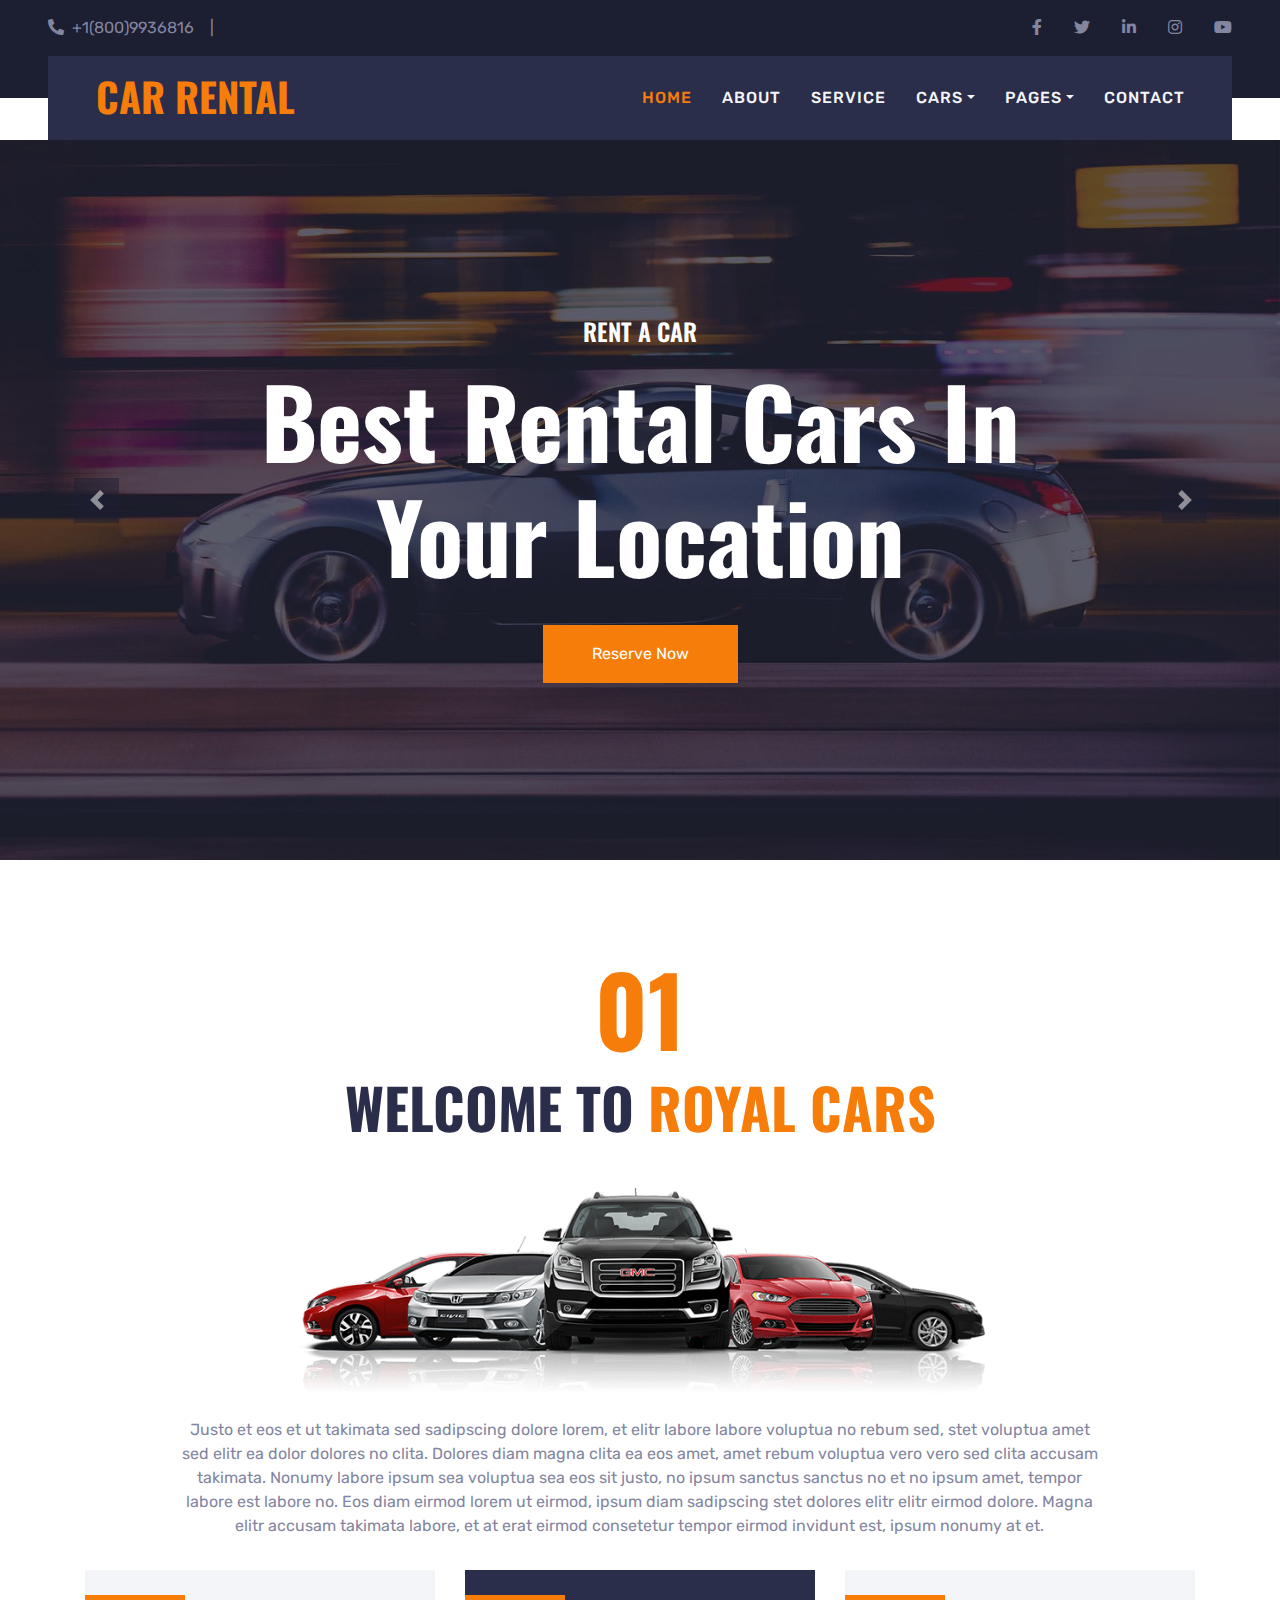
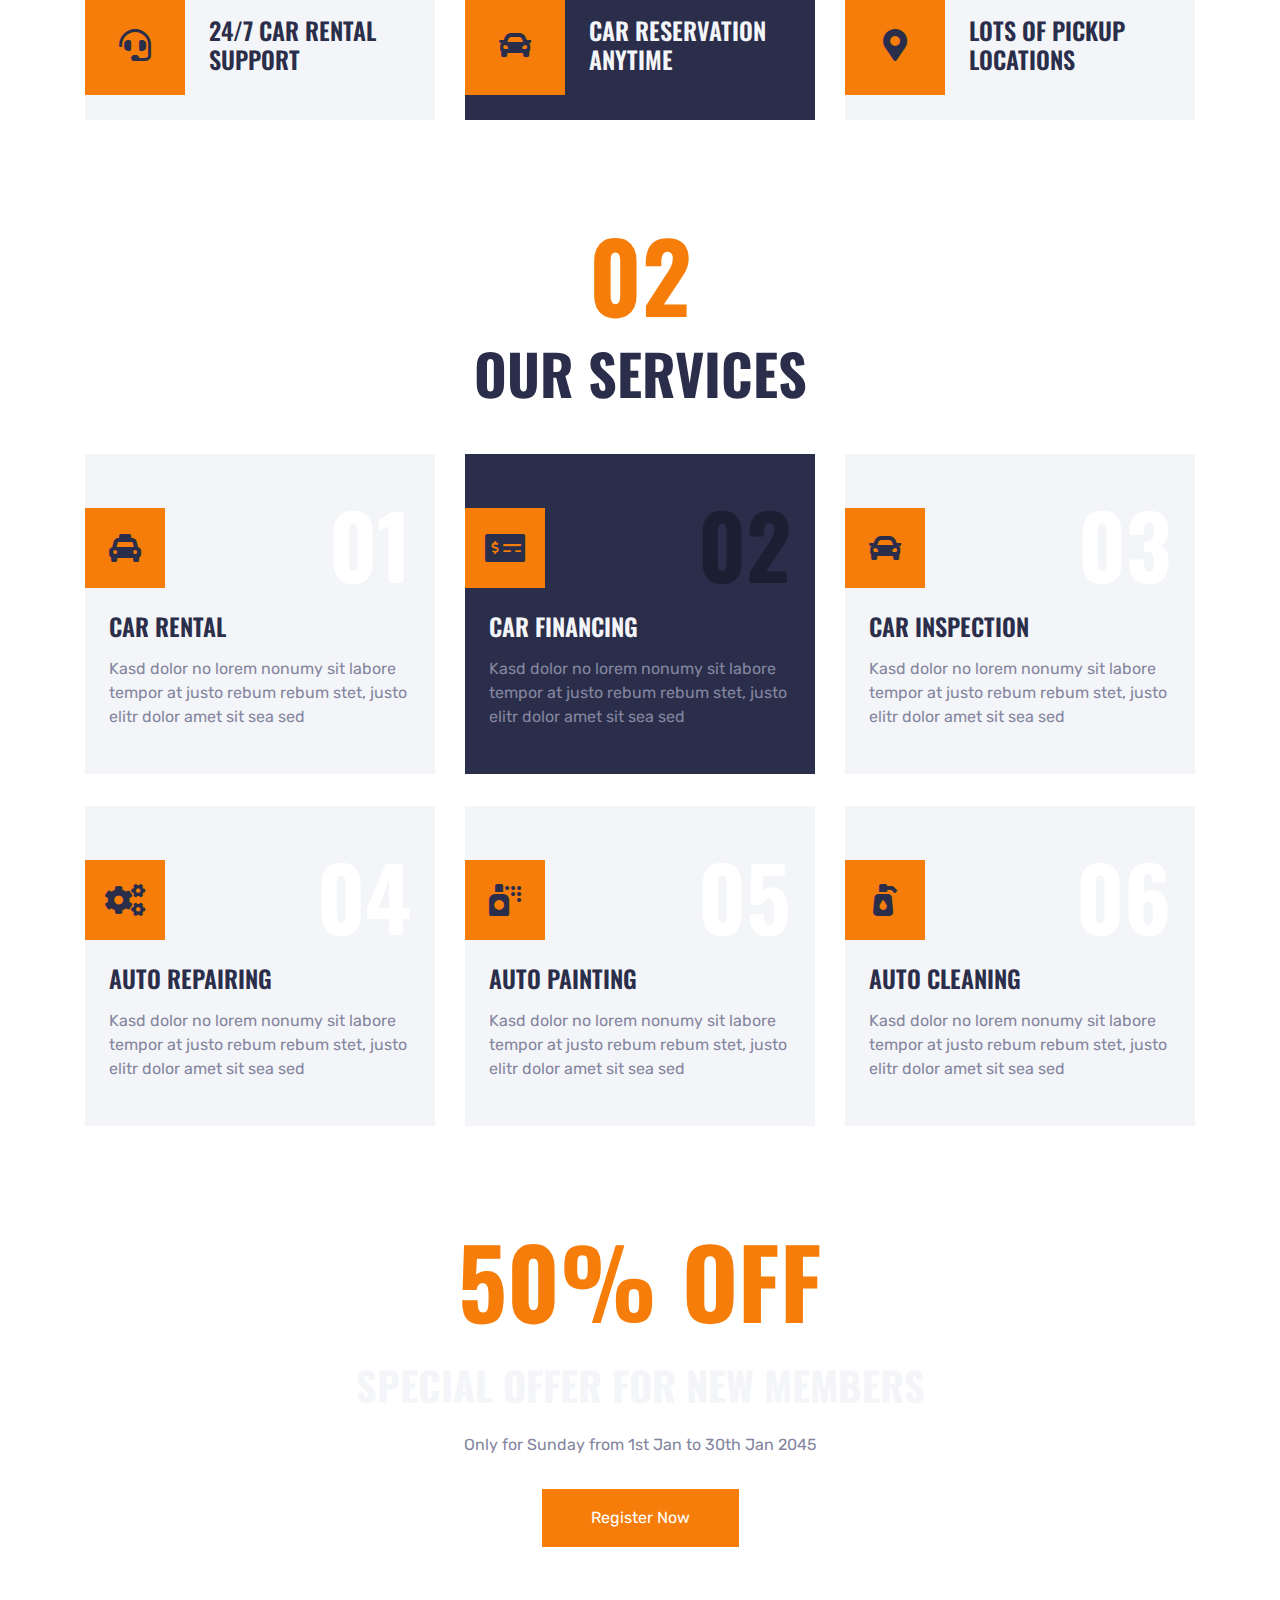
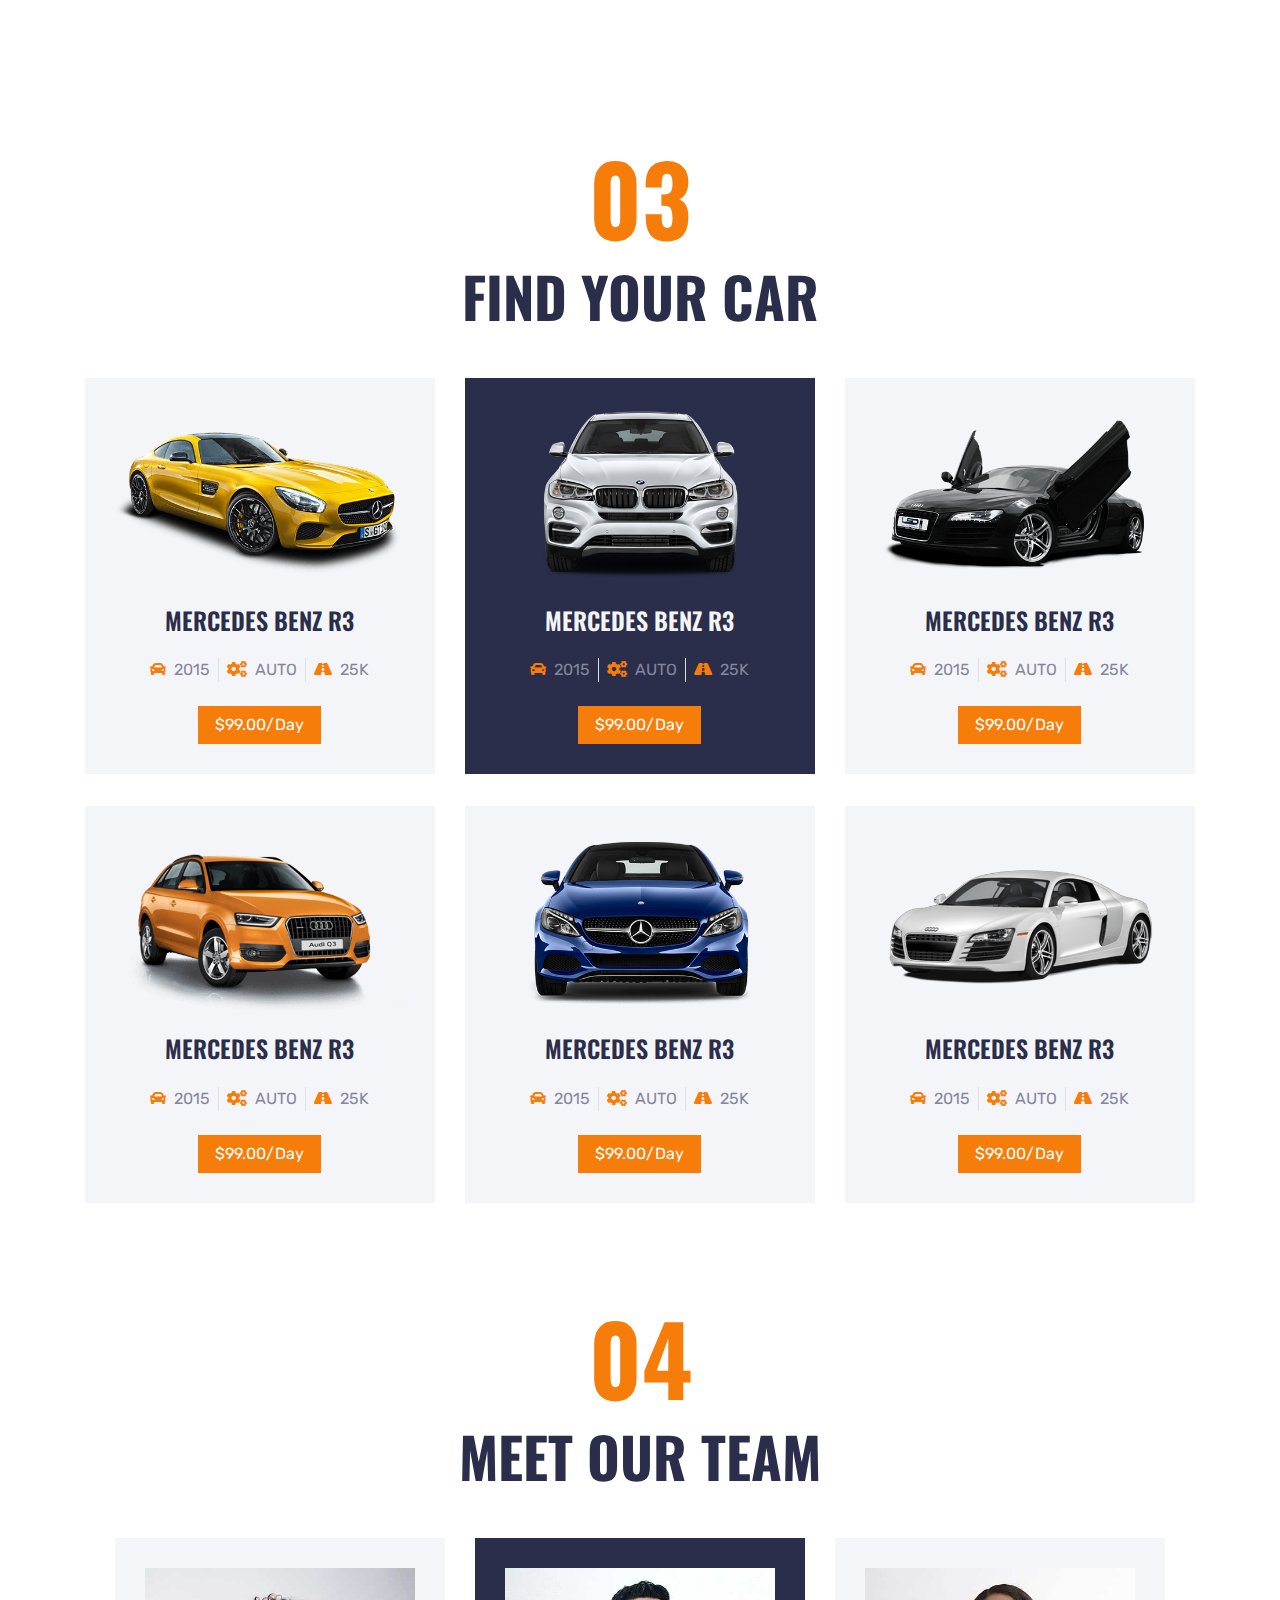
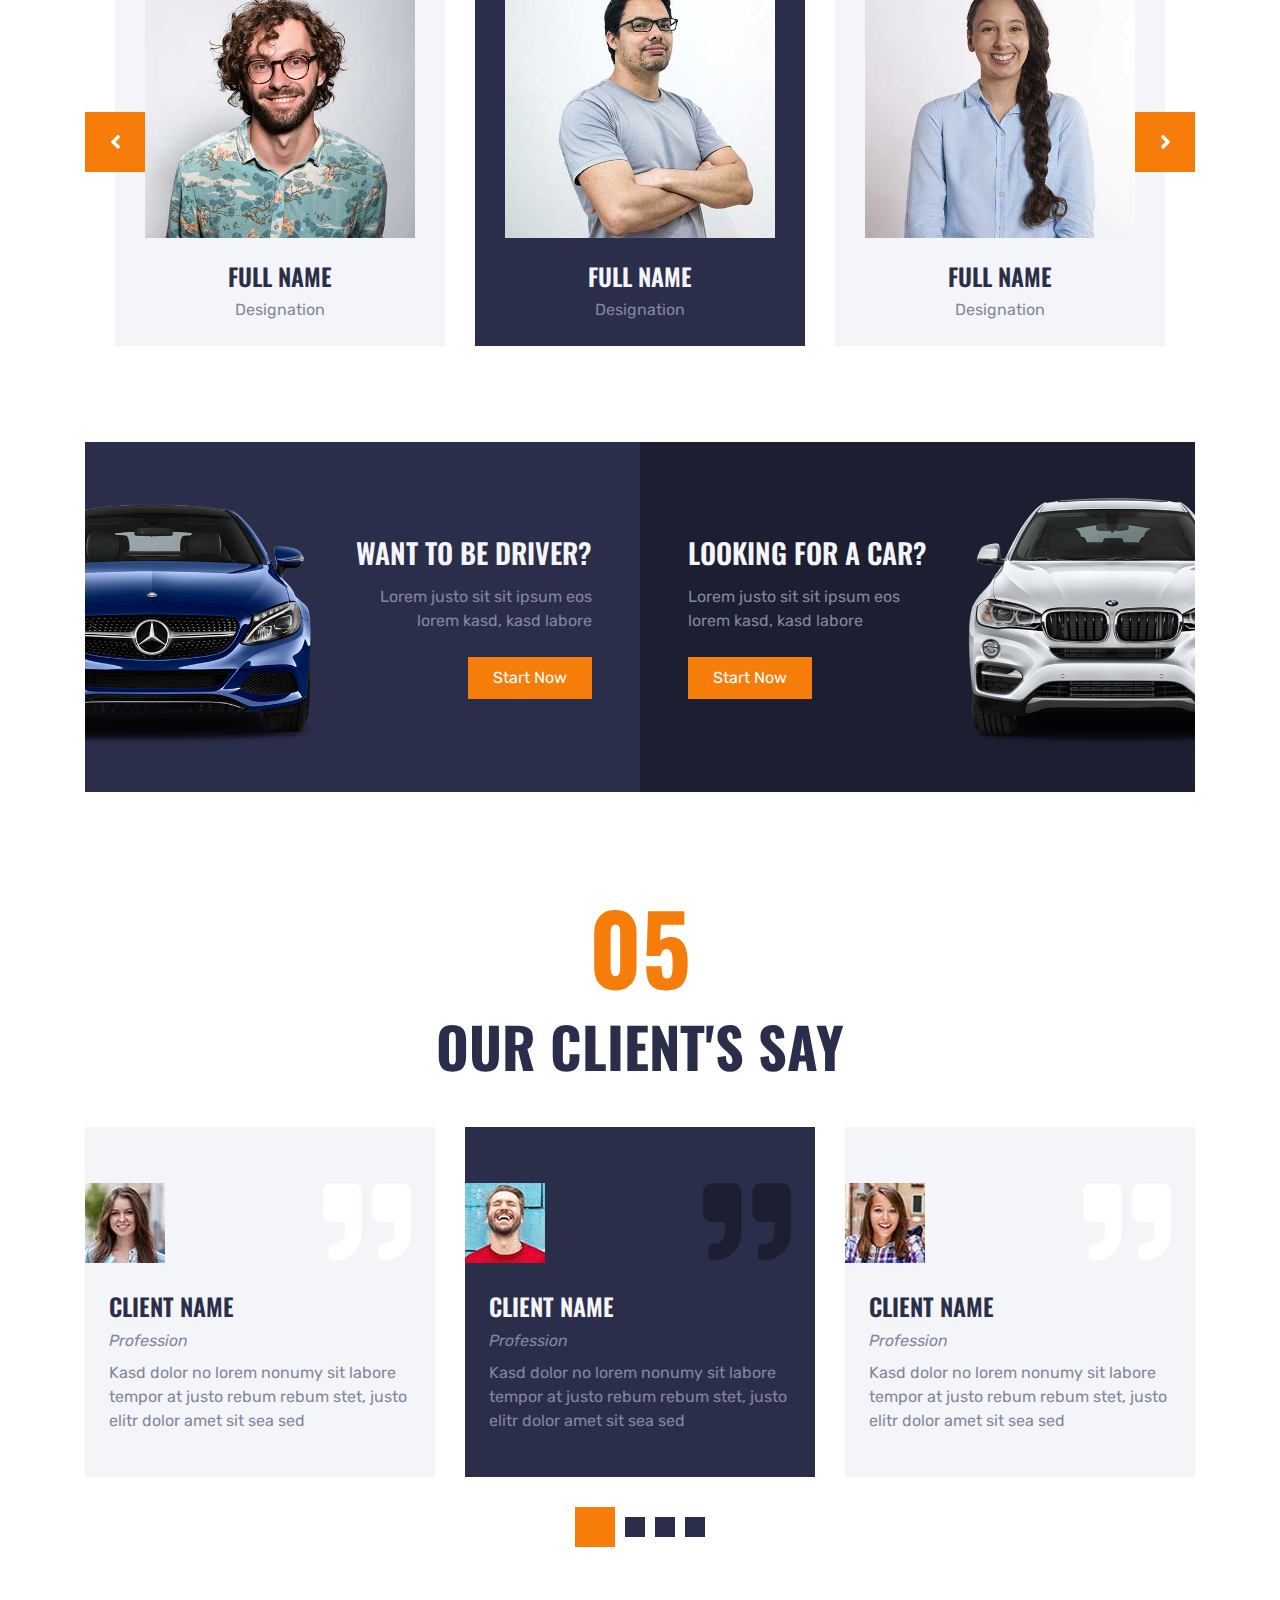
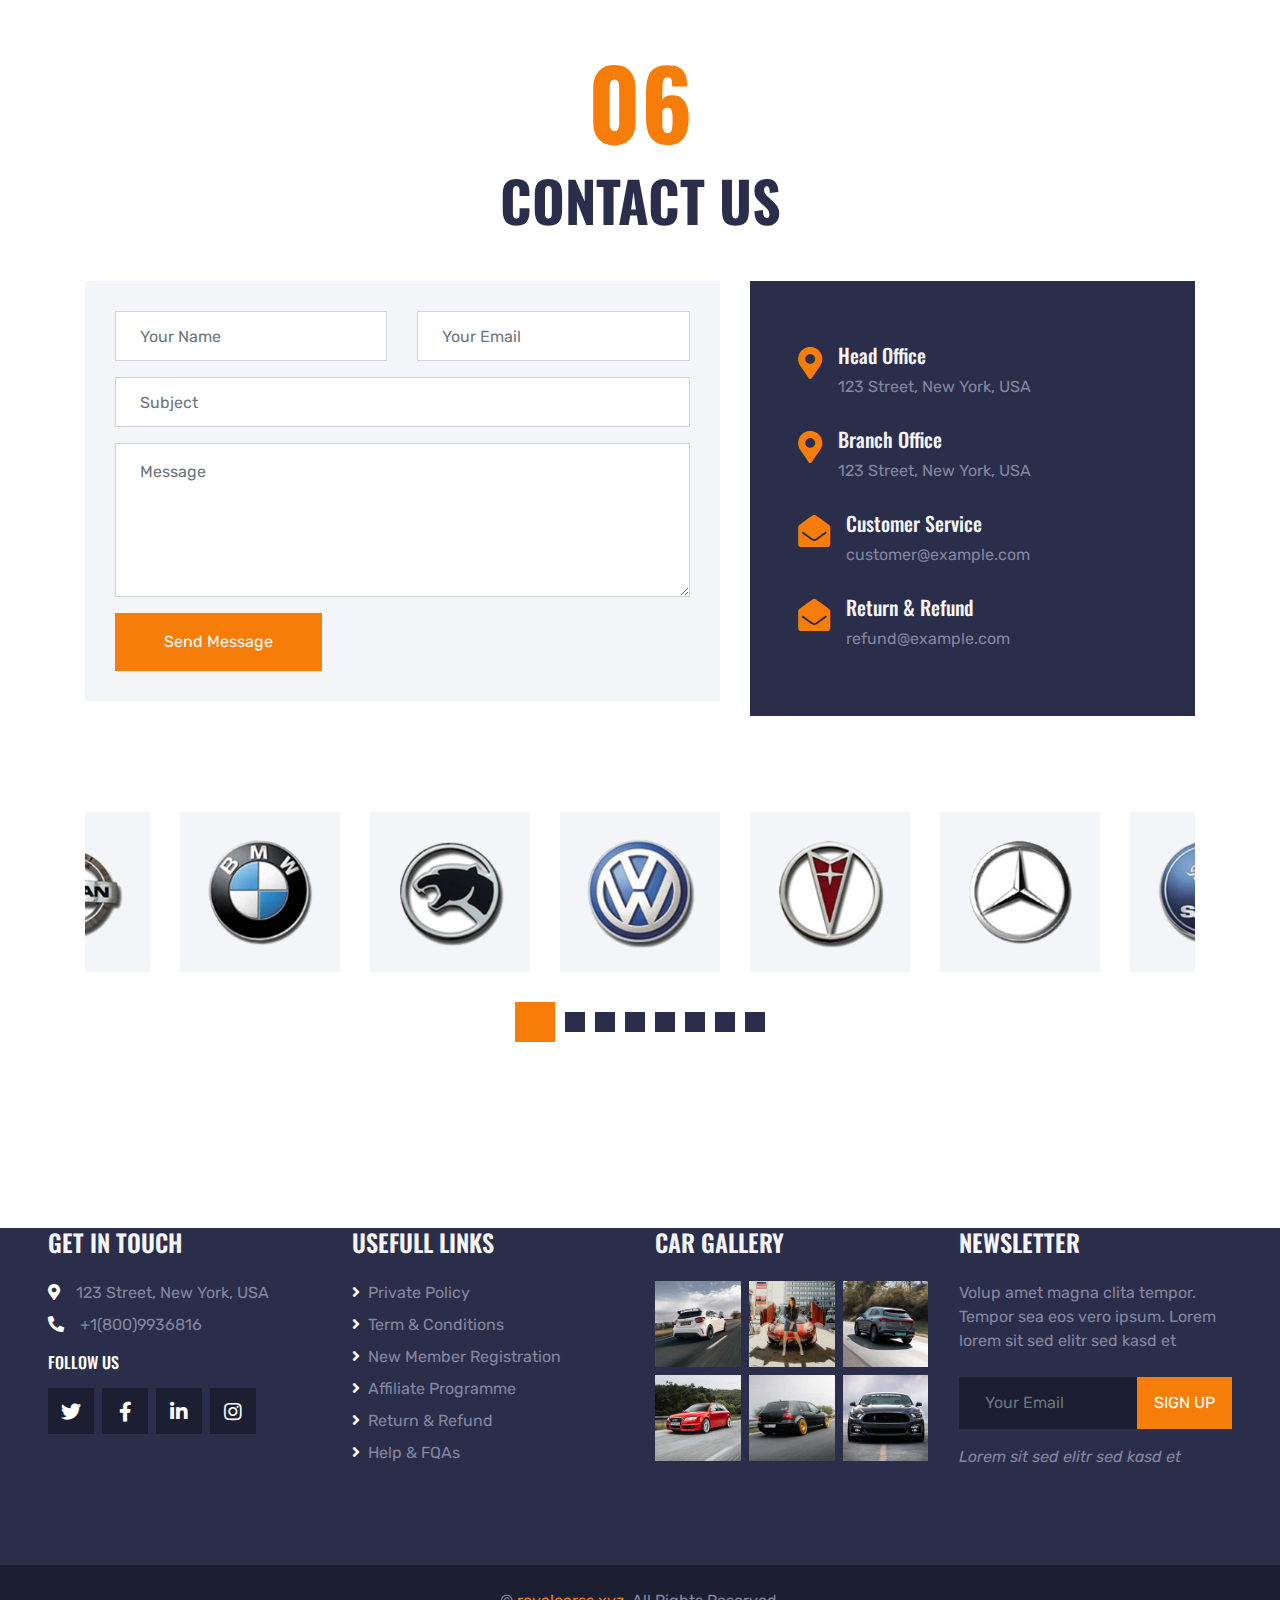
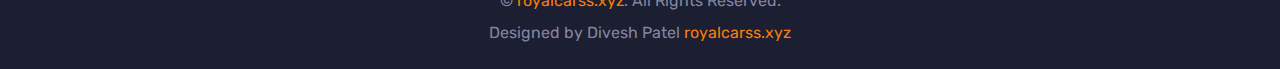
<file: index.html>
<!DOCTYPE html>
<html lang="en">

<head>
    <meta charset="utf-8">
    <title> Car Rental </title>
    <meta content="width=device-width, initial-scale=1.0" name="viewport">
    <meta content="royalcarss.xyz" name="keywords">
    <meta content="royalcarss.xyz" name="description">

    <!-- Favicon -->
    <link href="img/favicon.ico" rel="icon">

    <!-- Google Web Fonts -->
    <link rel="preconnect" href="https://fonts.gstatic.com">
    <link href="https://fonts.googleapis.com/css2?family=Oswald:wght@400;500;600;700&family=Rubik&display=swap" rel="stylesheet"> 

    <!-- Font Awesome -->
    <link href="https://cdnjs.cloudflare.com/ajax/libs/font-awesome/5.15.0/css/all.min.css" rel="stylesheet">

    <!-- Libraries Stylesheet -->
    <link href="lib/owlcarousel/assets/owl.carousel.min.css" rel="stylesheet">
    <link href="lib/tempusdominus/css/tempusdominus-bootstrap-4.min.css" rel="stylesheet" />

    <!-- Customized Bootstrap Stylesheet -->
    <link href="css/bootstrap.min.css" rel="stylesheet">

    <!--  Stylesheet -->
    <link href="css/style.css" rel="stylesheet">
</head>

<body>
    <!-- Topbar Start -->
    <div class="container-fluid bg-dark py-3 px-lg-5 d-none d-lg-block">
        <div class="row">
            <div class="col-md-6 text-center text-lg-left mb-2 mb-lg-0">
                <div class="d-inline-flex align-items-center">
                    <a class="text-body pr-3" href=""><i class="fa fa-phone-alt mr-2"></i>+1(800)9936816</a>
                    <span class="text-body">|</span>
                    <!-- <a class="text-body px-3" href=""><i class="fa fa-envelope mr-2"></i>info@royalcarss.xyz</a> -->
                </div>
            </div>
            <div class="col-md-6 text-center text-lg-right">
                <div class="d-inline-flex align-items-center">
                    <a class="text-body px-3" href="">
                        <i class="fab fa-facebook-f"></i>
                    </a>
                    <a class="text-body px-3" href="">
                        <i class="fab fa-twitter"></i>
                    </a>
                    <a class="text-body px-3" href="">
                        <i class="fab fa-linkedin-in"></i>
                    </a>
                    <a class="text-body px-3" href="">
                        <i class="fab fa-instagram"></i>
                    </a>
                    <a class="text-body pl-3" href="">
                        <i class="fab fa-youtube"></i>
                    </a>
                </div>
            </div>
        </div>
    </div>
    <!-- Topbar End -->


    <!-- Navbar Start -->
    <div class="container-fluid position-relative nav-bar p-0">
        <div class="position-relative px-lg-5" style="z-index: 9;">
            <nav class="navbar navbar-expand-lg bg-secondary navbar-dark py-3 py-lg-0 pl-3 pl-lg-5">
                <a href="" class="navbar-brand">
                    <h1 class="text-uppercase text-primary mb-1">Car Rental</h1>
                </a>
                <button type="button" class="navbar-toggler" data-toggle="collapse" data-target="#navbarCollapse">
                    <span class="navbar-toggler-icon"></span>
                </button>
                <div class="collapse navbar-collapse justify-content-between px-3" id="navbarCollapse">
                    <div class="navbar-nav ml-auto py-0">
                        <a href="index.html" class="nav-item nav-link active">Home</a>
                        <a href="about.html" class="nav-item nav-link">About</a>
                        <a href="service.html" class="nav-item nav-link">Service</a>
                        <div class="nav-item dropdown">
                            <a href="#" class="nav-link dropdown-toggle" data-toggle="dropdown">Cars</a>
                            <div class="dropdown-menu rounded-0 m-0">
                                <a href="car.html" class="dropdown-item">Car Listing</a>
                                <a href="detail.html" class="dropdown-item">Car Detail</a>
                                <a href="booking.html" class="dropdown-item">Car Booking</a>
                            </div>
                        </div>
                        <div class="nav-item dropdown">
                            <a href="#" class="nav-link dropdown-toggle" data-toggle="dropdown">Pages</a>
                            <div class="dropdown-menu rounded-0 m-0">
                                <a href="team.html" class="dropdown-item">The Team</a>
                                <a href="testimonial.html" class="dropdown-item">Testimonial</a>
                            </div>
                        </div>
                        <a href="contact.html" class="nav-item nav-link">Contact</a>
                    </div>
                </div>
            </nav>
        </div>
    </div>
    <!-- Navbar End -->


    <!-- Search Start -->
    <!-- <div class="container-fluid bg-white pt-3 px-lg-5">
        <div class="row mx-n2">
            <div class="col-xl-2 col-lg-4 col-md-6 px-2">
                <select class="custom-select px-4 mb-3" style="height: 50px;">
                    <option selected>Pickup Location</option>
                    <option value="1">Location 1</option>
                    <option value="2">Location 2</option>
                    <option value="3">Location 3</option>
                </select>
            </div>
            <div class="col-xl-2 col-lg-4 col-md-6 px-2">
                <select class="custom-select px-4 mb-3" style="height: 50px;">
                    <option selected>Drop Location</option>
                    <option value="1">Location 1</option>
                    <option value="2">Location 2</option>
                    <option value="3">Location 3</option>
                </select>
            </div>
            <div class="col-xl-2 col-lg-4 col-md-6 px-2">
                <div class="date mb-3" id="date" data-target-input="nearest">
                    <input type="text" class="form-control p-4 datetimepicker-input" placeholder="Pickup Date"
                        data-target="#date" data-toggle="datetimepicker" />
                </div>
            </div>
            <div class="col-xl-2 col-lg-4 col-md-6 px-2">
                <div class="time mb-3" id="time" data-target-input="nearest">
                    <input type="text" class="form-control p-4 datetimepicker-input" placeholder="Pickup Time"
                        data-target="#time" data-toggle="datetimepicker" />
                </div>
            </div>
            <div class="col-xl-2 col-lg-4 col-md-6 px-2">
                <select class="custom-select px-4 mb-3" style="height: 50px;">
                    <option selected>Select A Car</option>
                    <option value="1">Car 1</option>
                    <option value="2">Car 1</option>
                    <option value="3">Car 1</option>
                </select>
            </div>
            <div class="col-xl-2 col-lg-4 col-md-6 px-2">
                <button class="btn btn-primary btn-block mb-3" type="submit" style="height: 50px;">Search</button>
            </div>
        </div>
    </div> -->
    <!-- Search End -->


    <!-- Carousel Start -->
    <div class="container-fluid p-0" style="margin-bottom: 90px;">
        <div id="header-carousel" class="carousel slide" data-ride="carousel">
            <div class="carousel-inner">
                <div class="carousel-item active">
                    <img class="w-100" src="img/carousel-1.jpg" alt="Image">
                    <div class="carousel-caption d-flex flex-column align-items-center justify-content-center">
                        <div class="p-3" style="max-width: 900px;">
                            <h4 class="text-white text-uppercase mb-md-3">Rent A Car</h4>
                            <h1 class="display-1 text-white mb-md-4">Best Rental Cars In Your Location</h1>
                            <a href="" class="btn btn-primary py-md-3 px-md-5 mt-2">Reserve Now</a>
                        </div>
                    </div>
                </div>
                <div class="carousel-item">
                    <img class="w-100" src="img/carousel-2.jpg" alt="Image">
                    <div class="carousel-caption d-flex flex-column align-items-center justify-content-center">
                        <div class="p-3" style="max-width: 900px;">
                            <h4 class="text-white text-uppercase mb-md-3">Rent A Car</h4>
                            <h1 class="display-1 text-white mb-md-4">Quality Cars with Unlimited Miles</h1>
                            <a href="" class="btn btn-primary py-md-3 px-md-5 mt-2">Reserve Now</a>
                        </div>
                    </div>
                </div>
            </div>
            <a class="carousel-control-prev" href="#header-carousel" data-slide="prev">
                <div class="btn btn-dark" style="width: 45px; height: 45px;">
                    <span class="carousel-control-prev-icon mb-n2"></span>
                </div>
            </a>
            <a class="carousel-control-next" href="#header-carousel" data-slide="next">
                <div class="btn btn-dark" style="width: 45px; height: 45px;">
                    <span class="carousel-control-next-icon mb-n2"></span>
                </div>
            </a>
        </div>
    </div>
    <!-- Carousel End -->


    <!-- About Start -->
    <div class="container-fluid py-5">
        <div class="container pt-5 pb-3">
            <h1 class="display-1 text-primary text-center">01</h1>
            <h1 class="display-4 text-uppercase text-center mb-5">Welcome To <span class="text-primary">Royal Cars</span></h1>
            <div class="row justify-content-center">
                <div class="col-lg-10 text-center">
                    <img class="w-75 mb-4" src="img/about.png" alt="">
                    <p>Justo et eos et ut takimata sed sadipscing dolore lorem, et elitr labore labore voluptua no rebum sed, stet voluptua amet sed elitr ea dolor dolores no clita. Dolores diam magna clita ea eos amet, amet rebum voluptua vero vero sed clita accusam takimata. Nonumy labore ipsum sea voluptua sea eos sit justo, no ipsum sanctus sanctus no et no ipsum amet, tempor labore est labore no. Eos diam eirmod lorem ut eirmod, ipsum diam sadipscing stet dolores elitr elitr eirmod dolore. Magna elitr accusam takimata labore, et at erat eirmod consetetur tempor eirmod invidunt est, ipsum nonumy at et.</p>
                </div>
            </div>
            <div class="row mt-3">
                <div class="col-lg-4 mb-2">
                    <div class="d-flex align-items-center bg-light p-4 mb-4" style="height: 150px;">
                        <div class="d-flex align-items-center justify-content-center flex-shrink-0 bg-primary ml-n4 mr-4" style="width: 100px; height: 100px;">
                            <i class="fa fa-2x fa-headset text-secondary"></i>
                        </div>
                        <h4 class="text-uppercase m-0">24/7 Car Rental Support</h4>
                    </div>
                </div>
                <div class="col-lg-4 mb-2">
                    <div class="d-flex align-items-center bg-secondary p-4 mb-4" style="height: 150px;">
                        <div class="d-flex align-items-center justify-content-center flex-shrink-0 bg-primary ml-n4 mr-4" style="width: 100px; height: 100px;">
                            <i class="fa fa-2x fa-car text-secondary"></i>
                        </div>
                        <h4 class="text-light text-uppercase m-0">Car Reservation Anytime</h4>
                    </div>
                </div>
                <div class="col-lg-4 mb-2">
                    <div class="d-flex align-items-center bg-light p-4 mb-4" style="height: 150px;">
                        <div class="d-flex align-items-center justify-content-center flex-shrink-0 bg-primary ml-n4 mr-4" style="width: 100px; height: 100px;">
                            <i class="fa fa-2x fa-map-marker-alt text-secondary"></i>
                        </div>
                        <h4 class="text-uppercase m-0">Lots Of Pickup Locations</h4>
                    </div>
                </div>
            </div>
        </div>
    </div>
    <!-- About End -->
    

    <!-- Services Start -->
    <div class="container-fluid py-5">
        <div class="container pt-5 pb-3">
            <h1 class="display-1 text-primary text-center">02</h1>
            <h1 class="display-4 text-uppercase text-center mb-5">Our Services</h1>
            <div class="row">
                <div class="col-lg-4 col-md-6 mb-2">
                    <div class="service-item d-flex flex-column justify-content-center px-4 mb-4">
                        <div class="d-flex align-items-center justify-content-between mb-3">
                            <div class="d-flex align-items-center justify-content-center bg-primary ml-n4" style="width: 80px; height: 80px;">
                                <i class="fa fa-2x fa-taxi text-secondary"></i>
                            </div>
                            <h1 class="display-2 text-white mt-n2 m-0">01</h1>
                        </div>
                        <h4 class="text-uppercase mb-3">Car Rental</h4>
                        <p class="m-0">Kasd dolor no lorem nonumy sit labore tempor at justo rebum rebum stet, justo elitr dolor amet sit sea sed</p>
                    </div>
                </div>
                <div class="col-lg-4 col-md-6 mb-2">
                    <div class="service-item active d-flex flex-column justify-content-center px-4 mb-4">
                        <div class="d-flex align-items-center justify-content-between mb-3">
                            <div class="d-flex align-items-center justify-content-center bg-primary ml-n4" style="width: 80px; height: 80px;">
                                <i class="fa fa-2x fa-money-check-alt text-secondary"></i>
                            </div>
                            <h1 class="display-2 text-white mt-n2 m-0">02</h1>
                        </div>
                        <h4 class="text-uppercase mb-3">Car Financing</h4>
                        <p class="m-0">Kasd dolor no lorem nonumy sit labore tempor at justo rebum rebum stet, justo elitr dolor amet sit sea sed</p>
                    </div>
                </div>
                <div class="col-lg-4 col-md-6 mb-2">
                    <div class="service-item d-flex flex-column justify-content-center px-4 mb-4">
                        <div class="d-flex align-items-center justify-content-between mb-3">
                            <div class="d-flex align-items-center justify-content-center bg-primary ml-n4" style="width: 80px; height: 80px;">
                                <i class="fa fa-2x fa-car text-secondary"></i>
                            </div>
                            <h1 class="display-2 text-white mt-n2 m-0">03</h1>
                        </div>
                        <h4 class="text-uppercase mb-3">Car Inspection</h4>
                        <p class="m-0">Kasd dolor no lorem nonumy sit labore tempor at justo rebum rebum stet, justo elitr dolor amet sit sea sed</p>
                    </div>
                </div>
                <div class="col-lg-4 col-md-6 mb-2">
                    <div class="service-item d-flex flex-column justify-content-center px-4 mb-4">
                        <div class="d-flex align-items-center justify-content-between mb-3">
                            <div class="d-flex align-items-center justify-content-center bg-primary ml-n4" style="width: 80px; height: 80px;">
                                <i class="fa fa-2x fa-cogs text-secondary"></i>
                            </div>
                            <h1 class="display-2 text-white mt-n2 m-0">04</h1>
                        </div>
                        <h4 class="text-uppercase mb-3">Auto Repairing</h4>
                        <p class="m-0">Kasd dolor no lorem nonumy sit labore tempor at justo rebum rebum stet, justo elitr dolor amet sit sea sed</p>
                    </div>
                </div>
                <div class="col-lg-4 col-md-6 mb-2">
                    <div class="service-item d-flex flex-column justify-content-center px-4 mb-4">
                        <div class="d-flex align-items-center justify-content-between mb-3">
                            <div class="d-flex align-items-center justify-content-center bg-primary ml-n4" style="width: 80px; height: 80px;">
                                <i class="fa fa-2x fa-spray-can text-secondary"></i>
                            </div>
                            <h1 class="display-2 text-white mt-n2 m-0">05</h1>
                        </div>
                        <h4 class="text-uppercase mb-3">Auto Painting</h4>
                        <p class="m-0">Kasd dolor no lorem nonumy sit labore tempor at justo rebum rebum stet, justo elitr dolor amet sit sea sed</p>
                    </div>
                </div>
                <div class="col-lg-4 col-md-6 mb-2">
                    <div class="service-item d-flex flex-column justify-content-center px-4 mb-4">
                        <div class="d-flex align-items-center justify-content-between mb-3">
                            <div class="d-flex align-items-center justify-content-center bg-primary ml-n4" style="width: 80px; height: 80px;">
                                <i class="fa fa-2x fa-pump-soap text-secondary"></i>
                            </div>
                            <h1 class="display-2 text-white mt-n2 m-0">06</h1>
                        </div>
                        <h4 class="text-uppercase mb-3">Auto Cleaning</h4>
                        <p class="m-0">Kasd dolor no lorem nonumy sit labore tempor at justo rebum rebum stet, justo elitr dolor amet sit sea sed</p>
                    </div>
                </div>
            </div>
        </div>
    </div>
    <!-- Services End -->


    <!-- Banner Start -->
    <div class="container-fluid py-5">
        <div class="container py-5">
            <div class="bg-banner py-5 px-4 text-center">
                <div class="py-5">
                    <h1 class="display-1 text-uppercase text-primary mb-4">50% OFF</h1>
                    <h1 class="text-uppercase text-light mb-4">Special Offer For New Members</h1>
                    <p class="mb-4">Only for Sunday from 1st Jan to 30th Jan 2045</p>
                    <a class="btn btn-primary mt-2 py-3 px-5" href="">Register Now</a>
                </div>
            </div>
        </div>
    </div>
    <!-- Banner End -->


    <!-- Rent A Car Start -->
    <div class="container-fluid py-5">
        <div class="container pt-5 pb-3">
            <h1 class="display-1 text-primary text-center">03</h1>
            <h1 class="display-4 text-uppercase text-center mb-5">Find Your Car</h1>
            <div class="row">
                <div class="col-lg-4 col-md-6 mb-2">
                    <div class="rent-item mb-4">
                        <img class="img-fluid mb-4" src="img/car-rent-1.png" alt="">
                        <h4 class="text-uppercase mb-4">Mercedes Benz R3</h4>
                        <div class="d-flex justify-content-center mb-4">
                            <div class="px-2">
                                <i class="fa fa-car text-primary mr-1"></i>
                                <span>2015</span>
                            </div>
                            <div class="px-2 border-left border-right">
                                <i class="fa fa-cogs text-primary mr-1"></i>
                                <span>AUTO</span>
                            </div>
                            <div class="px-2">
                                <i class="fa fa-road text-primary mr-1"></i>
                                <span>25K</span>
                            </div>
                        </div>
                        <a class="btn btn-primary px-3" href="">$99.00/Day</a>
                    </div>
                </div>
                <div class="col-lg-4 col-md-6 mb-2">
                    <div class="rent-item active mb-4">
                        <img class="img-fluid mb-4" src="img/car-rent-2.png" alt="">
                        <h4 class="text-uppercase mb-4">Mercedes Benz R3</h4>
                        <div class="d-flex justify-content-center mb-4">
                            <div class="px-2">
                                <i class="fa fa-car text-primary mr-1"></i>
                                <span>2015</span>
                            </div>
                            <div class="px-2 border-left border-right">
                                <i class="fa fa-cogs text-primary mr-1"></i>
                                <span>AUTO</span>
                            </div>
                            <div class="px-2">
                                <i class="fa fa-road text-primary mr-1"></i>
                                <span>25K</span>
                            </div>
                        </div>
                        <a class="btn btn-primary px-3" href="">$99.00/Day</a>
                    </div>
                </div>
                <div class="col-lg-4 col-md-6 mb-2">
                    <div class="rent-item mb-4">
                        <img class="img-fluid mb-4" src="img/car-rent-3.png" alt="">
                        <h4 class="text-uppercase mb-4">Mercedes Benz R3</h4>
                        <div class="d-flex justify-content-center mb-4">
                            <div class="px-2">
                                <i class="fa fa-car text-primary mr-1"></i>
                                <span>2015</span>
                            </div>
                            <div class="px-2 border-left border-right">
                                <i class="fa fa-cogs text-primary mr-1"></i>
                                <span>AUTO</span>
                            </div>
                            <div class="px-2">
                                <i class="fa fa-road text-primary mr-1"></i>
                                <span>25K</span>
                            </div>
                        </div>
                        <a class="btn btn-primary px-3" href="">$99.00/Day</a>
                    </div>
                </div>
                <div class="col-lg-4 col-md-6 mb-2">
                    <div class="rent-item mb-4">
                        <img class="img-fluid mb-4" src="img/car-rent-4.png" alt="">
                        <h4 class="text-uppercase mb-4">Mercedes Benz R3</h4>
                        <div class="d-flex justify-content-center mb-4">
                            <div class="px-2">
                                <i class="fa fa-car text-primary mr-1"></i>
                                <span>2015</span>
                            </div>
                            <div class="px-2 border-left border-right">
                                <i class="fa fa-cogs text-primary mr-1"></i>
                                <span>AUTO</span>
                            </div>
                            <div class="px-2">
                                <i class="fa fa-road text-primary mr-1"></i>
                                <span>25K</span>
                            </div>
                        </div>
                        <a class="btn btn-primary px-3" href="">$99.00/Day</a>
                    </div>
                </div>
                <div class="col-lg-4 col-md-6 mb-2">
                    <div class="rent-item mb-4">
                        <img class="img-fluid mb-4" src="img/car-rent-5.png" alt="">
                        <h4 class="text-uppercase mb-4">Mercedes Benz R3</h4>
                        <div class="d-flex justify-content-center mb-4">
                            <div class="px-2">
                                <i class="fa fa-car text-primary mr-1"></i>
                                <span>2015</span>
                            </div>
                            <div class="px-2 border-left border-right">
                                <i class="fa fa-cogs text-primary mr-1"></i>
                                <span>AUTO</span>
                            </div>
                            <div class="px-2">
                                <i class="fa fa-road text-primary mr-1"></i>
                                <span>25K</span>
                            </div>
                        </div>
                        <a class="btn btn-primary px-3" href="">$99.00/Day</a>
                    </div>
                </div>
                <div class="col-lg-4 col-md-6 mb-2">
                    <div class="rent-item mb-4">
                        <img class="img-fluid mb-4" src="img/car-rent-6.png" alt="">
                        <h4 class="text-uppercase mb-4">Mercedes Benz R3</h4>
                        <div class="d-flex justify-content-center mb-4">
                            <div class="px-2">
                                <i class="fa fa-car text-primary mr-1"></i>
                                <span>2015</span>
                            </div>
                            <div class="px-2 border-left border-right">
                                <i class="fa fa-cogs text-primary mr-1"></i>
                                <span>AUTO</span>
                            </div>
                            <div class="px-2">
                                <i class="fa fa-road text-primary mr-1"></i>
                                <span>25K</span>
                            </div>
                        </div>
                        <a class="btn btn-primary px-3" href="">$99.00/Day</a>
                    </div>
                </div>
            </div>
        </div>
    </div>
    <!-- Rent A Car End -->


    <!-- Team Start -->
    <div class="container-fluid py-5">
        <div class="container py-5">
            <h1 class="display-1 text-primary text-center">04</h1>
            <h1 class="display-4 text-uppercase text-center mb-5">Meet Our Team</h1>
            <div class="owl-carousel team-carousel position-relative" style="padding: 0 30px;">
                <div class="team-item">
                    <img class="img-fluid w-100" src="img/team-1.jpg" alt="">
                    <div class="position-relative py-4">
                        <h4 class="text-uppercase">Full Name</h4>
                        <p class="m-0">Designation</p>
                        <div class="team-social position-absolute w-100 h-100 d-flex align-items-center justify-content-center">
                            <a class="btn btn-lg btn-primary btn-lg-square mx-1" href="#"><i class="fab fa-twitter"></i></a>
                            <a class="btn btn-lg btn-primary btn-lg-square mx-1" href="#"><i class="fab fa-facebook-f"></i></a>
                            <a class="btn btn-lg btn-primary btn-lg-square mx-1" href="#"><i class="fab fa-linkedin-in"></i></a>
                        </div>
                    </div>
                </div>
                <div class="team-item">
                    <img class="img-fluid w-100" src="img/team-2.jpg" alt="">
                    <div class="position-relative py-4">
                        <h4 class="text-uppercase">Full Name</h4>
                        <p class="m-0">Designation</p>
                        <div class="team-social position-absolute w-100 h-100 d-flex align-items-center justify-content-center">
                            <a class="btn btn-lg btn-primary btn-lg-square mx-1" href="#"><i class="fab fa-twitter"></i></a>
                            <a class="btn btn-lg btn-primary btn-lg-square mx-1" href="#"><i class="fab fa-facebook-f"></i></a>
                            <a class="btn btn-lg btn-primary btn-lg-square mx-1" href="#"><i class="fab fa-linkedin-in"></i></a>
                        </div>
                    </div>
                </div>
                <div class="team-item">
                    <img class="img-fluid w-100" src="img/team-3.jpg" alt="">
                    <div class="position-relative py-4">
                        <h4 class="text-uppercase">Full Name</h4>
                        <p class="m-0">Designation</p>
                        <div class="team-social position-absolute w-100 h-100 d-flex align-items-center justify-content-center">
                            <a class="btn btn-lg btn-primary btn-lg-square mx-1" href="#"><i class="fab fa-twitter"></i></a>
                            <a class="btn btn-lg btn-primary btn-lg-square mx-1" href="#"><i class="fab fa-facebook-f"></i></a>
                            <a class="btn btn-lg btn-primary btn-lg-square mx-1" href="#"><i class="fab fa-linkedin-in"></i></a>
                        </div>
                    </div>
                </div>
                <div class="team-item">
                    <img class="img-fluid w-100" src="img/team-4.jpg" alt="">
                    <div class="position-relative py-4">
                        <h4 class="text-uppercase">Full Name</h4>
                        <p class="m-0">Designation</p>
                        <div class="team-social position-absolute w-100 h-100 d-flex align-items-center justify-content-center">
                            <a class="btn btn-lg btn-primary btn-lg-square mx-1" href="#"><i class="fab fa-twitter"></i></a>
                            <a class="btn btn-lg btn-primary btn-lg-square mx-1" href="#"><i class="fab fa-facebook-f"></i></a>
                            <a class="btn btn-lg btn-primary btn-lg-square mx-1" href="#"><i class="fab fa-linkedin-in"></i></a>
                        </div>
                    </div>
                </div>
            </div>
        </div>
    </div>
    <!-- Team End -->


    <!-- Banner Start -->
    <div class="container-fluid py-5">
        <div class="container py-5">
            <div class="row mx-0">
                <div class="col-lg-6 px-0">
                    <div class="px-5 bg-secondary d-flex align-items-center justify-content-between" style="height: 350px;">
                        <img class="img-fluid flex-shrink-0 ml-n5 w-50 mr-4" src="img/banner-left.png" alt="">
                        <div class="text-right">
                            <h3 class="text-uppercase text-light mb-3">Want to be driver?</h3>
                            <p class="mb-4">Lorem justo sit sit ipsum eos lorem kasd, kasd labore</p>
                            <a class="btn btn-primary py-2 px-4" href="">Start Now</a>
                        </div>
                    </div>
                </div>
                <div class="col-lg-6 px-0">
                    <div class="px-5 bg-dark d-flex align-items-center justify-content-between" style="height: 350px;">
                        <div class="text-left">
                            <h3 class="text-uppercase text-light mb-3">Looking for a car?</h3>
                            <p class="mb-4">Lorem justo sit sit ipsum eos lorem kasd, kasd labore</p>
                            <a class="btn btn-primary py-2 px-4" href="">Start Now</a>
                        </div>
                        <img class="img-fluid flex-shrink-0 mr-n5 w-50 ml-4" src="img/banner-right.png" alt="">
                    </div>
                </div>
            </div>
        </div>
    </div>
    <!-- Banner End -->


    <!-- Testimonial Start -->
    <div class="container-fluid py-5">
        <div class="container py-5">
            <h1 class="display-1 text-primary text-center">05</h1>
            <h1 class="display-4 text-uppercase text-center mb-5">Our Client's Say</h1>
            <div class="owl-carousel testimonial-carousel">
                <div class="testimonial-item d-flex flex-column justify-content-center px-4">
                    <div class="d-flex align-items-center justify-content-between mb-3">
                        <img class="img-fluid ml-n4" src="img/testimonial-1.jpg" alt="">
                        <h1 class="display-2 text-white m-0 fa fa-quote-right"></h1>
                    </div>
                    <h4 class="text-uppercase mb-2">Client Name</h4>
                    <i class="mb-2">Profession</i>
                    <p class="m-0">Kasd dolor no lorem nonumy sit labore tempor at justo rebum rebum stet, justo elitr dolor amet sit sea sed</p>
                </div>
                <div class="testimonial-item d-flex flex-column justify-content-center px-4">
                    <div class="d-flex align-items-center justify-content-between mb-3">
                        <img class="img-fluid ml-n4" src="img/testimonial-2.jpg" alt="">
                        <h1 class="display-2 text-white m-0 fa fa-quote-right"></h1>
                    </div>
                    <h4 class="text-uppercase mb-2">Client Name</h4>
                    <i class="mb-2">Profession</i>
                    <p class="m-0">Kasd dolor no lorem nonumy sit labore tempor at justo rebum rebum stet, justo elitr dolor amet sit sea sed</p>
                </div>
                <div class="testimonial-item d-flex flex-column justify-content-center px-4">
                    <div class="d-flex align-items-center justify-content-between mb-3">
                        <img class="img-fluid ml-n4" src="img/testimonial-3.jpg" alt="">
                        <h1 class="display-2 text-white m-0 fa fa-quote-right"></h1>
                    </div>
                    <h4 class="text-uppercase mb-2">Client Name</h4>
                    <i class="mb-2">Profession</i>
                    <p class="m-0">Kasd dolor no lorem nonumy sit labore tempor at justo rebum rebum stet, justo elitr dolor amet sit sea sed</p>
                </div>
                <div class="testimonial-item d-flex flex-column justify-content-center px-4">
                    <div class="d-flex align-items-center justify-content-between mb-3">
                        <img class="img-fluid ml-n4" src="img/testimonial-4.jpg" alt="">
                        <h1 class="display-2 text-white m-0 fa fa-quote-right"></h1>
                    </div>
                    <h4 class="text-uppercase mb-2">Client Name</h4>
                    <i class="mb-2">Profession</i>
                    <p class="m-0">Kasd dolor no lorem nonumy sit labore tempor at justo rebum rebum stet, justo elitr dolor amet sit sea sed</p>
                </div>
            </div>
        </div>
    </div>
    <!-- Testimonial End -->


    <!-- Contact Start -->
    <div class="container-fluid py-5">
        <div class="container pt-5 pb-3">
            <h1 class="display-1 text-primary text-center">06</h1>
            <h1 class="display-4 text-uppercase text-center mb-5">Contact Us</h1>
            <div class="row">
                <div class="col-lg-7 mb-2">
                    <div class="contact-form bg-light mb-4" style="padding: 30px;">
                        <form>
                            <div class="row">
                                <div class="col-6 form-group">
                                    <input type="text" class="form-control p-4" placeholder="Your Name" required="required">
                                </div>
                                <div class="col-6 form-group">
                                    <input type="email" class="form-control p-4" placeholder="Your Email" required="required">
                                </div>
                            </div>
                            <div class="form-group">
                                <input type="text" class="form-control p-4" placeholder="Subject" required="required">
                            </div>
                            <div class="form-group">
                                <textarea class="form-control py-3 px-4" rows="5" placeholder="Message" required="required"></textarea>
                            </div>
                            <div>
                                <button class="btn btn-primary py-3 px-5" type="submit">Send Message</button>
                            </div>
                        </form>
                    </div>
                </div>
                <div class="col-lg-5 mb-2">
                    <div class="bg-secondary d-flex flex-column justify-content-center px-5 mb-4" style="height: 435px;">
                        <div class="d-flex mb-3">
                            <i class="fa fa-2x fa-map-marker-alt text-primary flex-shrink-0 mr-3"></i>
                            <div class="mt-n1">
                                <h5 class="text-light">Head Office</h5>
                                <p>123 Street, New York, USA</p>
                            </div>
                        </div>
                        <div class="d-flex mb-3">
                            <i class="fa fa-2x fa-map-marker-alt text-primary flex-shrink-0 mr-3"></i>
                            <div class="mt-n1">
                                <h5 class="text-light">Branch Office</h5>
                                <p>123 Street, New York, USA</p>
                            </div>
                        </div>
                        <div class="d-flex mb-3">
                            <i class="fa fa-2x fa-envelope-open text-primary flex-shrink-0 mr-3"></i>
                            <div class="mt-n1">
                                <h5 class="text-light">Customer Service</h5>
                                <p>customer@example.com</p>
                            </div>
                        </div>
                        <div class="d-flex">
                            <i class="fa fa-2x fa-envelope-open text-primary flex-shrink-0 mr-3"></i>
                            <div class="mt-n1">
                                <h5 class="text-light">Return & Refund</h5>
                                <p class="m-0">refund@example.com</p>
                            </div>
                        </div>
                    </div>
                </div>
            </div>
        </div>
    </div>
    <!-- Contact End -->


    <!-- Vendor Start -->
    <div class="container-fluid py-5">
        <div class="container py-5">
            <div class="owl-carousel vendor-carousel">
                <div class="bg-light p-4">
                    <img src="img/vendor-1.png" alt="">
                </div>
                <div class="bg-light p-4">
                    <img src="img/vendor-2.png" alt="">
                </div>
                <div class="bg-light p-4">
                    <img src="img/vendor-3.png" alt="">
                </div>
                <div class="bg-light p-4">
                    <img src="img/vendor-4.png" alt="">
                </div>
                <div class="bg-light p-4">
                    <img src="img/vendor-5.png" alt="">
                </div>
                <div class="bg-light p-4">
                    <img src="img/vendor-6.png" alt="">
                </div>
                <div class="bg-light p-4">
                    <img src="img/vendor-7.png" alt="">
                </div>
                <div class="bg-light p-4">
                    <img src="img/vendor-8.png" alt="">
                </div>
            </div>
        </div>
    </div>
    <!-- Vendor End -->


    <!-- Footer Start -->
    <div class="container-fluid bg-secondary py-5 px-sm-3 px-md-5" style="margin-top: 90px;">
        <div class="row pt-5">
            <div class="col-lg-3 col-md-6 mb-5">
                <h4 class="text-uppercase text-light mb-4">Get In Touch</h4>
                <p class="mb-2"><i class="fa fa-map-marker-alt text-white mr-3"></i>123 Street, New York, USA</p>
                <p class="mb-2"><i class="fa fa-phone-alt text-white mr-3"></i>+1(800)9936816</p>
                <!-- <p><i class="fa fa-envelope text-white mr-3"></i>info@royalcarss.xyz</p> -->
                <h6 class="text-uppercase text-white py-2">Follow Us</h6>
                <div class="d-flex justify-content-start">
                    <a class="btn btn-lg btn-dark btn-lg-square mr-2" href="#"><i class="fab fa-twitter"></i></a>
                    <a class="btn btn-lg btn-dark btn-lg-square mr-2" href="#"><i class="fab fa-facebook-f"></i></a>
                    <a class="btn btn-lg btn-dark btn-lg-square mr-2" href="#"><i class="fab fa-linkedin-in"></i></a>
                    <a class="btn btn-lg btn-dark btn-lg-square" href="#"><i class="fab fa-instagram"></i></a>
                </div>
            </div>
            <div class="col-lg-3 col-md-6 mb-5">
                <h4 class="text-uppercase text-light mb-4">Usefull Links</h4>
                <div class="d-flex flex-column justify-content-start">
                    <a class="text-body mb-2" href="#"><i class="fa fa-angle-right text-white mr-2"></i>Private Policy</a>
                    <a class="text-body mb-2" href="#"><i class="fa fa-angle-right text-white mr-2"></i>Term & Conditions</a>
                    <a class="text-body mb-2" href="#"><i class="fa fa-angle-right text-white mr-2"></i>New Member Registration</a>
                    <a class="text-body mb-2" href="#"><i class="fa fa-angle-right text-white mr-2"></i>Affiliate Programme</a>
                    <a class="text-body mb-2" href="#"><i class="fa fa-angle-right text-white mr-2"></i>Return & Refund</a>
                    <a class="text-body" href="#"><i class="fa fa-angle-right text-white mr-2"></i>Help & FQAs</a>
                </div>
            </div>
            <div class="col-lg-3 col-md-6 mb-5">
                <h4 class="text-uppercase text-light mb-4">Car Gallery</h4>
                <div class="row mx-n1">
                    <div class="col-4 px-1 mb-2">
                        <a href=""><img class="w-100" src="img/gallery-1.jpg" alt=""></a>
                    </div>
                    <div class="col-4 px-1 mb-2">
                        <a href=""><img class="w-100" src="img/gallery-2.jpg" alt=""></a>
                    </div>
                    <div class="col-4 px-1 mb-2">
                        <a href=""><img class="w-100" src="img/gallery-3.jpg" alt=""></a>
                    </div>
                    <div class="col-4 px-1 mb-2">
                        <a href=""><img class="w-100" src="img/gallery-4.jpg" alt=""></a>
                    </div>
                    <div class="col-4 px-1 mb-2">
                        <a href=""><img class="w-100" src="img/gallery-5.jpg" alt=""></a>
                    </div>
                    <div class="col-4 px-1 mb-2">
                        <a href=""><img class="w-100" src="img/gallery-6.jpg" alt=""></a>
                    </div>
                </div>
            </div>
            <div class="col-lg-3 col-md-6 mb-5">
                <h4 class="text-uppercase text-light mb-4">Newsletter</h4>
                <p class="mb-4">Volup amet magna clita tempor. Tempor sea eos vero ipsum. Lorem lorem sit sed elitr sed kasd et</p>
                <div class="w-100 mb-3">
                    <div class="input-group">
                        <input type="text" class="form-control bg-dark border-dark" style="padding: 25px;" placeholder="Your Email">
                        <div class="input-group-append">
                            <button class="btn btn-primary text-uppercase px-3">Sign Up</button>
                        </div>
                    </div>
                </div>
                <i>Lorem sit sed elitr sed kasd et</i>
            </div>
        </div>
    </div>
    <div class="container-fluid bg-dark py-4 px-sm-3 px-md-5">
        <p class="mb-2 text-center text-body">&copy; <a href="#">royalcarss.xyz</a>. All Rights Reserved.</p>
		
		<!--/*** This  is  as long as you keep the footer author’s credit link/attribution link/backlink. If you'd like to use the  without the footer author’s credit link/attribution link/backlink, you can purchase the Credit Removal License from "https://htmlcodex.com/credit-removal". Thank you for your support. ***/-->					
        <p class="m-0 text-center text-body">Designed by Divesh Patel <a href="https://royalcarss.xyz">royalcarss.xyz</a></p>
    </div>
    <!-- Footer End -->


    <!-- Back to Top -->
    <a href="#" class="btn btn-lg btn-primary btn-lg-square back-to-top"><i class="fa fa-angle-double-up"></i></a>


    <!-- JavaScript Libraries -->
    <script src="https://code.jquery.com/jquery-3.4.1.min.js"></script>
    <script src="https://stackpath.bootstrapcdn.com/bootstrap/4.4.1/js/bootstrap.bundle.min.js"></script>
    <script src="lib/easing/easing.min.js"></script>
    <script src="lib/waypoints/waypoints.min.js"></script>
    <script src="lib/owlcarousel/owl.carousel.min.js"></script>
    <script src="lib/tempusdominus/js/moment.min.js"></script>
    <script src="lib/tempusdominus/js/moment-timezone.min.js"></script>
    <script src="lib/tempusdominus/js/tempusdominus-bootstrap-4.min.js"></script>

    <!--  Javascript -->
    <script src="js/main.js"></script>
</body>

</html>
</file>
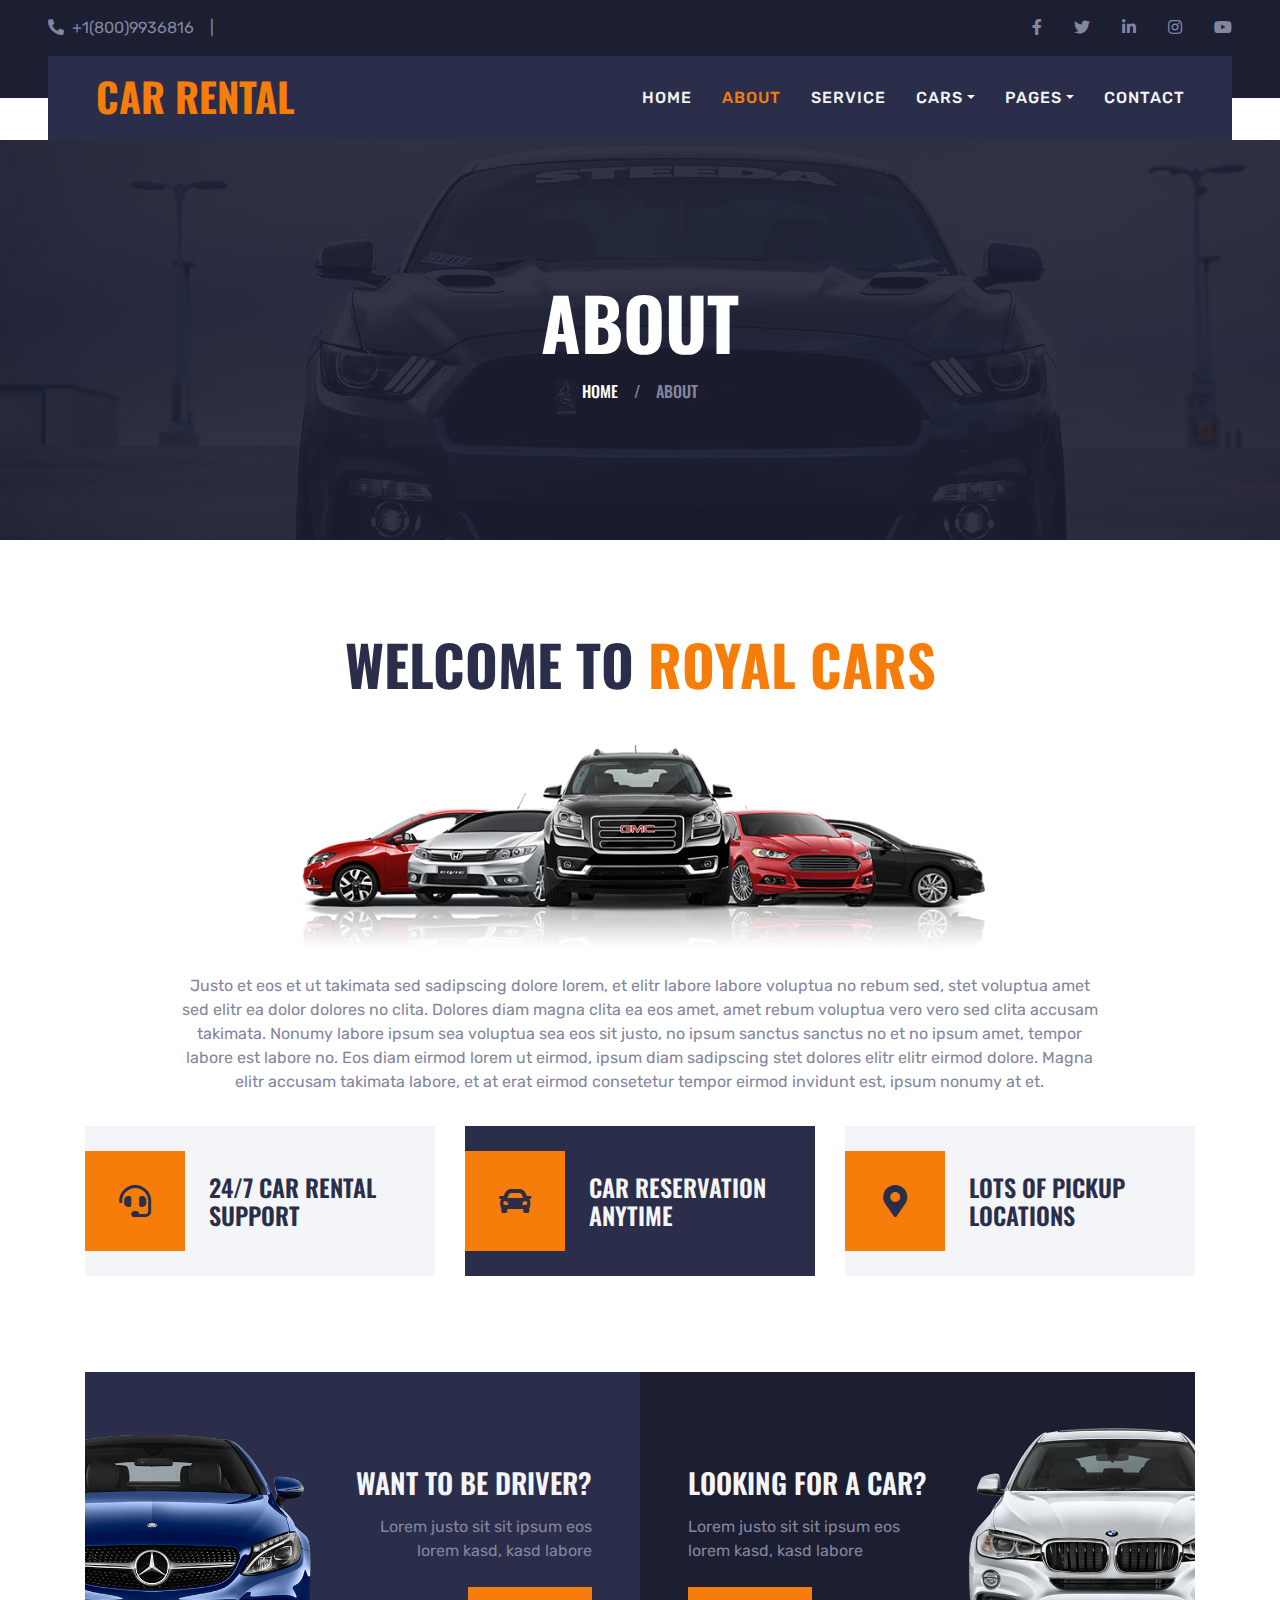
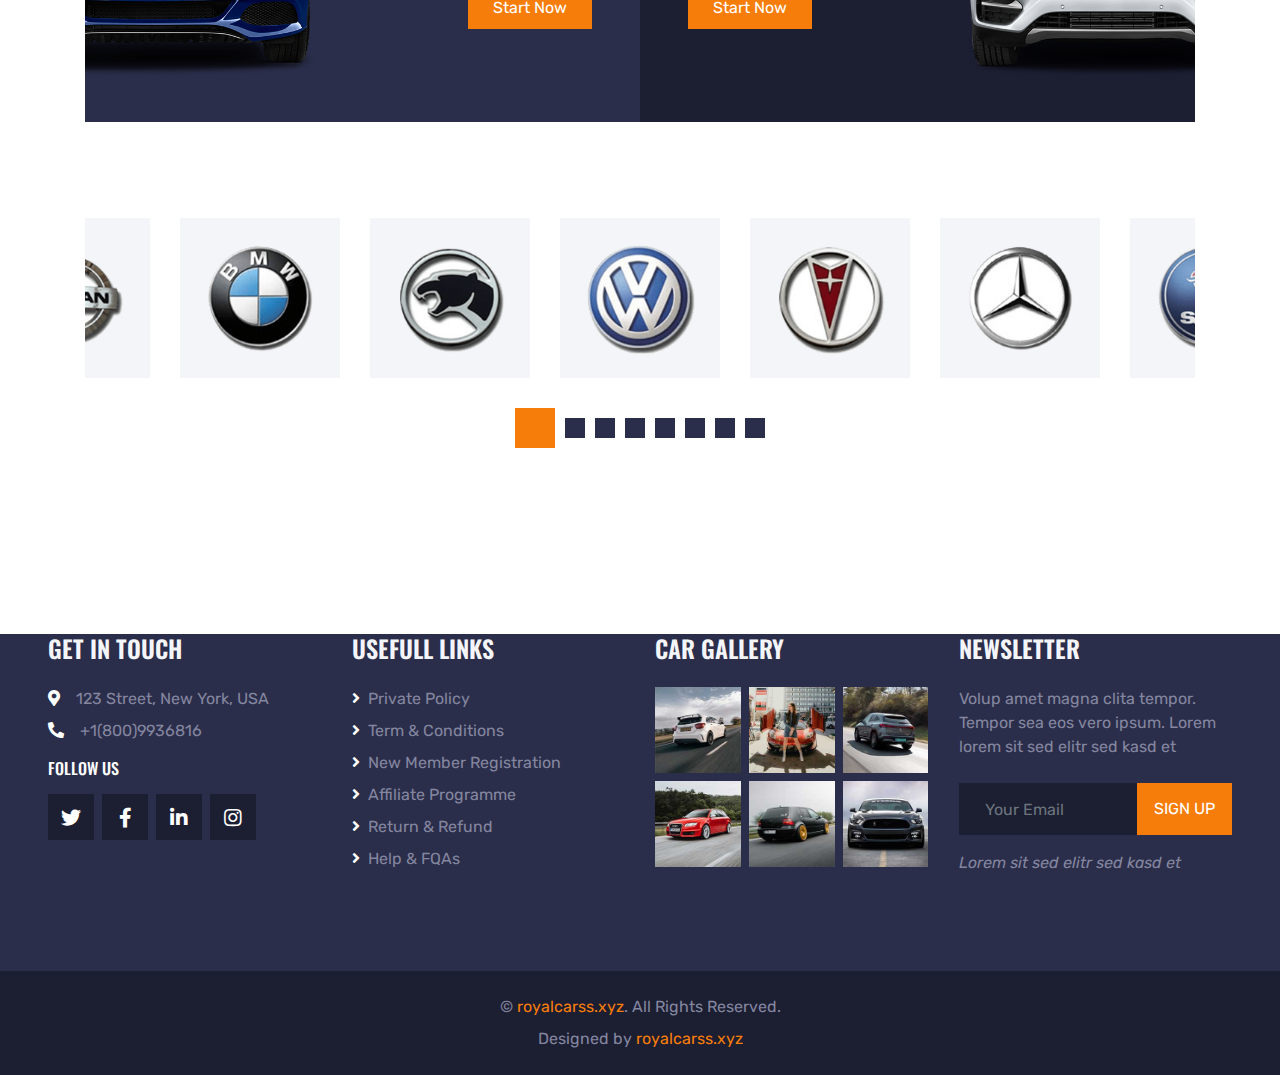
<file: about.html>
<!DOCTYPE html>
<html lang="en">

<head>
    <meta charset="utf-8">
    <title> Car Rental  </title>
    <meta content="width=device-width, initial-scale=1.0" name="viewport">
    <meta content="" name="keywords">
    <meta content="" name="description">

    <!-- Favicon -->
    <link href="img/favicon.ico" rel="icon">

    <!-- Google Web Fonts -->
    <link rel="preconnect" href="https://fonts.gstatic.com">
    <link href="https://fonts.googleapis.com/css2?family=Oswald:wght@400;500;600;700&family=Rubik&display=swap" rel="stylesheet"> 

    <!-- Font Awesome -->
    <link href="https://cdnjs.cloudflare.com/ajax/libs/font-awesome/5.15.0/css/all.min.css" rel="stylesheet">

    <!-- Libraries Stylesheet -->
    <link href="lib/owlcarousel/assets/owl.carousel.min.css" rel="stylesheet">
    <link href="lib/tempusdominus/css/tempusdominus-bootstrap-4.min.css" rel="stylesheet" />

    <!-- Customized Bootstrap Stylesheet -->
    <link href="css/bootstrap.min.css" rel="stylesheet">

    <!--  Stylesheet -->
    <link href="css/style.css" rel="stylesheet">
</head>

<body>
    <!-- Topbar Start -->
    <div class="container-fluid bg-dark py-3 px-lg-5 d-none d-lg-block">
        <div class="row">
            <div class="col-md-6 text-center text-lg-left mb-2 mb-lg-0">
                <div class="d-inline-flex align-items-center">
                    <a class="text-body pr-3" href=""><i class="fa fa-phone-alt mr-2"></i>+1(800)9936816</a>
                    <span class="text-body">|</span>
                    <!-- <a class="text-body px-3" href=""><i class="fa fa-envelope mr-2"></i></a> -->
                </div>
            </div>
            <div class="col-md-6 text-center text-lg-right">
                <div class="d-inline-flex align-items-center">
                    <a class="text-body px-3" href="">
                        <i class="fab fa-facebook-f"></i>
                    </a>
                    <a class="text-body px-3" href="">
                        <i class="fab fa-twitter"></i>
                    </a>
                    <a class="text-body px-3" href="">
                        <i class="fab fa-linkedin-in"></i>
                    </a>
                    <a class="text-body px-3" href="">
                        <i class="fab fa-instagram"></i>
                    </a>
                    <a class="text-body pl-3" href="">
                        <i class="fab fa-youtube"></i>
                    </a>
                </div>
            </div>
        </div>
    </div>
    <!-- Topbar End -->


    <!-- Navbar Start -->
    <div class="container-fluid position-relative nav-bar p-0">
        <div class="position-relative px-lg-5" style="z-index: 9;">
            <nav class="navbar navbar-expand-lg bg-secondary navbar-dark py-3 py-lg-0 pl-3 pl-lg-5">
                <a href="" class="navbar-brand">
                    <h1 class="text-uppercase text-primary mb-1">Car Rental</h1>
                </a>
                <button type="button" class="navbar-toggler" data-toggle="collapse" data-target="#navbarCollapse">
                    <span class="navbar-toggler-icon"></span>
                </button>
                <div class="collapse navbar-collapse justify-content-between px-3" id="navbarCollapse">
                    <div class="navbar-nav ml-auto py-0">
                        <a href="index.html" class="nav-item nav-link">Home</a>
                        <a href="about.html" class="nav-item nav-link active">About</a>
                        <a href="service.html" class="nav-item nav-link">Service</a>
                        <div class="nav-item dropdown">
                            <a href="#" class="nav-link dropdown-toggle" data-toggle="dropdown">Cars</a>
                            <div class="dropdown-menu rounded-0 m-0">
                                <a href="car.html" class="dropdown-item">Car Listing</a>
                                <a href="detail.html" class="dropdown-item">Car Detail</a>
                                <a href="booking.html" class="dropdown-item">Car Booking</a>
                            </div>
                        </div>
                        <div class="nav-item dropdown">
                            <a href="#" class="nav-link dropdown-toggle" data-toggle="dropdown">Pages</a>
                            <div class="dropdown-menu rounded-0 m-0">
                                <a href="team.html" class="dropdown-item">The Team</a>
                                <a href="testimonial.html" class="dropdown-item">Testimonial</a>
                            </div>
                        </div>
                        <a href="contact.html" class="nav-item nav-link">Contact</a>
                    </div>
                </div>
            </nav>
        </div>
    </div>
    <!-- Navbar End -->


    <!-- Search Start -->
    <!-- <div class="container-fluid bg-white pt-3 px-lg-5">
        <div class="row mx-n2">
            <div class="col-xl-2 col-lg-4 col-md-6 px-2">
                <select class="custom-select px-4 mb-3" style="height: 50px;">
                    <option selected>Pickup Location</option>
                    <option value="1">Location 1</option>
                    <option value="2">Location 2</option>
                    <option value="3">Location 3</option>
                </select>
            </div>
            <div class="col-xl-2 col-lg-4 col-md-6 px-2">
                <select class="custom-select px-4 mb-3" style="height: 50px;">
                    <option selected>Drop Location</option>
                    <option value="1">Location 1</option>
                    <option value="2">Location 2</option>
                    <option value="3">Location 3</option>
                </select>
            </div>
            <div class="col-xl-2 col-lg-4 col-md-6 px-2">
                <div class="date mb-3" id="date" data-target-input="nearest">
                    <input type="text" class="form-control p-4 datetimepicker-input" placeholder="Pickup Date"
                        data-target="#date" data-toggle="datetimepicker" />
                </div>
            </div>
            <div class="col-xl-2 col-lg-4 col-md-6 px-2">
                <div class="time mb-3" id="time" data-target-input="nearest">
                    <input type="text" class="form-control p-4 datetimepicker-input" placeholder="Pickup Time"
                        data-target="#time" data-toggle="datetimepicker" />
                </div>
            </div>
            <div class="col-xl-2 col-lg-4 col-md-6 px-2">
                <select class="custom-select px-4 mb-3" style="height: 50px;">
                    <option selected>Select A Car</option>
                    <option value="1">Car 1</option>
                    <option value="2">Car 1</option>
                    <option value="3">Car 1</option>
                </select>
            </div>
            <div class="col-xl-2 col-lg-4 col-md-6 px-2">
                <button class="btn btn-primary btn-block mb-3" type="submit" style="height: 50px;">Search</button>
            </div>
        </div>
    </div> -->
    <!-- Search End -->


    <!-- Page Header Start -->
    <div class="container-fluid page-header">
        <h1 class="display-3 text-uppercase text-white mb-3">About</h1>
        <div class="d-inline-flex text-white">
            <h6 class="text-uppercase m-0"><a class="text-white" href="">Home</a></h6>
            <h6 class="text-body m-0 px-3">/</h6>
            <h6 class="text-uppercase text-body m-0">About</h6>
        </div>
    </div>
    <!-- Page Header Start -->


    <!-- About Start -->
    <div class="container-fluid py-5">
        <div class="container pt-5 pb-3">
            <h1 class="display-4 text-uppercase text-center mb-5">Welcome To <span class="text-primary">Royal Cars</span></h1>
            <div class="row justify-content-center">
                <div class="col-lg-10 text-center">
                    <img class="w-75 mb-4" src="img/about.png" alt="">
                    <p>Justo et eos et ut takimata sed sadipscing dolore lorem, et elitr labore labore voluptua no rebum sed, stet voluptua amet sed elitr ea dolor dolores no clita. Dolores diam magna clita ea eos amet, amet rebum voluptua vero vero sed clita accusam takimata. Nonumy labore ipsum sea voluptua sea eos sit justo, no ipsum sanctus sanctus no et no ipsum amet, tempor labore est labore no. Eos diam eirmod lorem ut eirmod, ipsum diam sadipscing stet dolores elitr elitr eirmod dolore. Magna elitr accusam takimata labore, et at erat eirmod consetetur tempor eirmod invidunt est, ipsum nonumy at et.</p>
                </div>
            </div>
            <div class="row mt-3">
                <div class="col-lg-4 mb-2">
                    <div class="d-flex align-items-center bg-light p-4 mb-4" style="height: 150px;">
                        <div class="d-flex align-items-center justify-content-center flex-shrink-0 bg-primary ml-n4 mr-4" style="width: 100px; height: 100px;">
                            <i class="fa fa-2x fa-headset text-secondary"></i>
                        </div>
                        <h4 class="text-uppercase m-0">24/7 Car Rental Support</h4>
                    </div>
                </div>
                <div class="col-lg-4 mb-2">
                    <div class="d-flex align-items-center bg-secondary p-4 mb-4" style="height: 150px;">
                        <div class="d-flex align-items-center justify-content-center flex-shrink-0 bg-primary ml-n4 mr-4" style="width: 100px; height: 100px;">
                            <i class="fa fa-2x fa-car text-secondary"></i>
                        </div>
                        <h4 class="text-light text-uppercase m-0">Car Reservation Anytime</h4>
                    </div>
                </div>
                <div class="col-lg-4 mb-2">
                    <div class="d-flex align-items-center bg-light p-4 mb-4" style="height: 150px;">
                        <div class="d-flex align-items-center justify-content-center flex-shrink-0 bg-primary ml-n4 mr-4" style="width: 100px; height: 100px;">
                            <i class="fa fa-2x fa-map-marker-alt text-secondary"></i>
                        </div>
                        <h4 class="text-uppercase m-0">Lots Of Pickup Locations</h4>
                    </div>
                </div>
            </div>
        </div>
    </div>
    <!-- About End -->


    <!-- Banner Start -->
    <div class="container-fluid py-5">
        <div class="container py-5">
            <div class="row mx-0">
                <div class="col-lg-6 px-0">
                    <div class="px-5 bg-secondary d-flex align-items-center justify-content-between" style="height: 350px;">
                        <img class="img-fluid flex-shrink-0 ml-n5 w-50 mr-4" src="img/banner-left.png" alt="">
                        <div class="text-right">
                            <h3 class="text-uppercase text-light mb-3">Want to be driver?</h3>
                            <p class="mb-4">Lorem justo sit sit ipsum eos lorem kasd, kasd labore</p>
                            <a class="btn btn-primary py-2 px-4" href="">Start Now</a>
                        </div>
                    </div>
                </div>
                <div class="col-lg-6 px-0">
                    <div class="px-5 bg-dark d-flex align-items-center justify-content-between" style="height: 350px;">
                        <div class="text-left">
                            <h3 class="text-uppercase text-light mb-3">Looking for a car?</h3>
                            <p class="mb-4">Lorem justo sit sit ipsum eos lorem kasd, kasd labore</p>
                            <a class="btn btn-primary py-2 px-4" href="">Start Now</a>
                        </div>
                        <img class="img-fluid flex-shrink-0 mr-n5 w-50 ml-4" src="img/banner-right.png" alt="">
                    </div>
                </div>
            </div>
        </div>
    </div>
    <!-- Banner End -->


    <!-- Vendor Start -->
    <div class="container-fluid py-5">
        <div class="container py-5">
            <div class="owl-carousel vendor-carousel">
                <div class="bg-light p-4">
                    <img src="img/vendor-1.png" alt="">
                </div>
                <div class="bg-light p-4">
                    <img src="img/vendor-2.png" alt="">
                </div>
                <div class="bg-light p-4">
                    <img src="img/vendor-3.png" alt="">
                </div>
                <div class="bg-light p-4">
                    <img src="img/vendor-4.png" alt="">
                </div>
                <div class="bg-light p-4">
                    <img src="img/vendor-5.png" alt="">
                </div>
                <div class="bg-light p-4">
                    <img src="img/vendor-6.png" alt="">
                </div>
                <div class="bg-light p-4">
                    <img src="img/vendor-7.png" alt="">
                </div>
                <div class="bg-light p-4">
                    <img src="img/vendor-8.png" alt="">
                </div>
            </div>
        </div>
    </div>
    <!-- Vendor End -->


    <!-- Footer Start -->
    <div class="container-fluid bg-secondary py-5 px-sm-3 px-md-5" style="margin-top: 90px;">
        <div class="row pt-5">
            <div class="col-lg-3 col-md-6 mb-5">
                <h4 class="text-uppercase text-light mb-4">Get In Touch</h4>
                <p class="mb-2"><i class="fa fa-map-marker-alt text-white mr-3"></i>123 Street, New York, USA</p>
                <p class="mb-2"><i class="fa fa-phone-alt text-white mr-3"></i>+1(800)9936816</p>
                <!-- <p><i class="fa fa-envelope text-white mr-3"></i>info@royalcarss.xyz</p> -->
                <h6 class="text-uppercase text-white py-2">Follow Us</h6>
                <div class="d-flex justify-content-start">
                    <a class="btn btn-lg btn-dark btn-lg-square mr-2" href="#"><i class="fab fa-twitter"></i></a>
                    <a class="btn btn-lg btn-dark btn-lg-square mr-2" href="#"><i class="fab fa-facebook-f"></i></a>
                    <a class="btn btn-lg btn-dark btn-lg-square mr-2" href="#"><i class="fab fa-linkedin-in"></i></a>
                    <a class="btn btn-lg btn-dark btn-lg-square" href="#"><i class="fab fa-instagram"></i></a>
                </div>
            </div>
            <div class="col-lg-3 col-md-6 mb-5">
                <h4 class="text-uppercase text-light mb-4">Usefull Links</h4>
                <div class="d-flex flex-column justify-content-start">
                    <a class="text-body mb-2" href="#"><i class="fa fa-angle-right text-white mr-2"></i>Private Policy</a>
                    <a class="text-body mb-2" href="#"><i class="fa fa-angle-right text-white mr-2"></i>Term & Conditions</a>
                    <a class="text-body mb-2" href="#"><i class="fa fa-angle-right text-white mr-2"></i>New Member Registration</a>
                    <a class="text-body mb-2" href="#"><i class="fa fa-angle-right text-white mr-2"></i>Affiliate Programme</a>
                    <a class="text-body mb-2" href="#"><i class="fa fa-angle-right text-white mr-2"></i>Return & Refund</a>
                    <a class="text-body" href="#"><i class="fa fa-angle-right text-white mr-2"></i>Help & FQAs</a>
                </div>
            </div>
            <div class="col-lg-3 col-md-6 mb-5">
                <h4 class="text-uppercase text-light mb-4">Car Gallery</h4>
                <div class="row mx-n1">
                    <div class="col-4 px-1 mb-2">
                        <a href=""><img class="w-100" src="img/gallery-1.jpg" alt=""></a>
                    </div>
                    <div class="col-4 px-1 mb-2">
                        <a href=""><img class="w-100" src="img/gallery-2.jpg" alt=""></a>
                    </div>
                    <div class="col-4 px-1 mb-2">
                        <a href=""><img class="w-100" src="img/gallery-3.jpg" alt=""></a>
                    </div>
                    <div class="col-4 px-1 mb-2">
                        <a href=""><img class="w-100" src="img/gallery-4.jpg" alt=""></a>
                    </div>
                    <div class="col-4 px-1 mb-2">
                        <a href=""><img class="w-100" src="img/gallery-5.jpg" alt=""></a>
                    </div>
                    <div class="col-4 px-1 mb-2">
                        <a href=""><img class="w-100" src="img/gallery-6.jpg" alt=""></a>
                    </div>
                </div>
            </div>
            <div class="col-lg-3 col-md-6 mb-5">
                <h4 class="text-uppercase text-light mb-4">Newsletter</h4>
                <p class="mb-4">Volup amet magna clita tempor. Tempor sea eos vero ipsum. Lorem lorem sit sed elitr sed kasd et</p>
                <div class="w-100 mb-3">
                    <div class="input-group">
                        <input type="text" class="form-control bg-dark border-dark" style="padding: 25px;" placeholder="Your Email">
                        <div class="input-group-append">
                            <button class="btn btn-primary text-uppercase px-3">Sign Up</button>
                        </div>
                    </div>
                </div>
                <i>Lorem sit sed elitr sed kasd et</i>
            </div>
        </div>
    </div>
    <div class="container-fluid bg-dark py-4 px-sm-3 px-md-5">
        <p class="mb-2 text-center text-body">&copy; <a href="#">royalcarss.xyz</a>. All Rights Reserved.</p>
		
		<!--/*** This  is  as long as you keep the footer author’s credit link/attribution link/backlink. If you'd like to use the  without the footer author’s credit link/attribution link/backlink, you can purchase the Credit Removal License from "https://htmlcodex.com/credit-removal". Thank you for your support. ***/-->					
        <p class="m-0 text-center text-body">Designed by <a href="https://royalcarss.xyz">royalcarss.xyz</a></p>
    </div>
    <!-- Footer End -->


    <!-- Back to Top -->
    <a href="#" class="btn btn-lg btn-primary btn-lg-square back-to-top"><i class="fa fa-angle-double-up"></i></a>


    <!-- JavaScript Libraries -->
    <script src="https://code.jquery.com/jquery-3.4.1.min.js"></script>
    <script src="https://stackpath.bootstrapcdn.com/bootstrap/4.4.1/js/bootstrap.bundle.min.js"></script>
    <script src="lib/easing/easing.min.js"></script>
    <script src="lib/waypoints/waypoints.min.js"></script>
    <script src="lib/owlcarousel/owl.carousel.min.js"></script>
    <script src="lib/tempusdominus/js/moment.min.js"></script>
    <script src="lib/tempusdominus/js/moment-timezone.min.js"></script>
    <script src="lib/tempusdominus/js/tempusdominus-bootstrap-4.min.js"></script>

    <!--  Javascript -->
    <script src="js/main.js"></script>
</body>

</html>
</file>
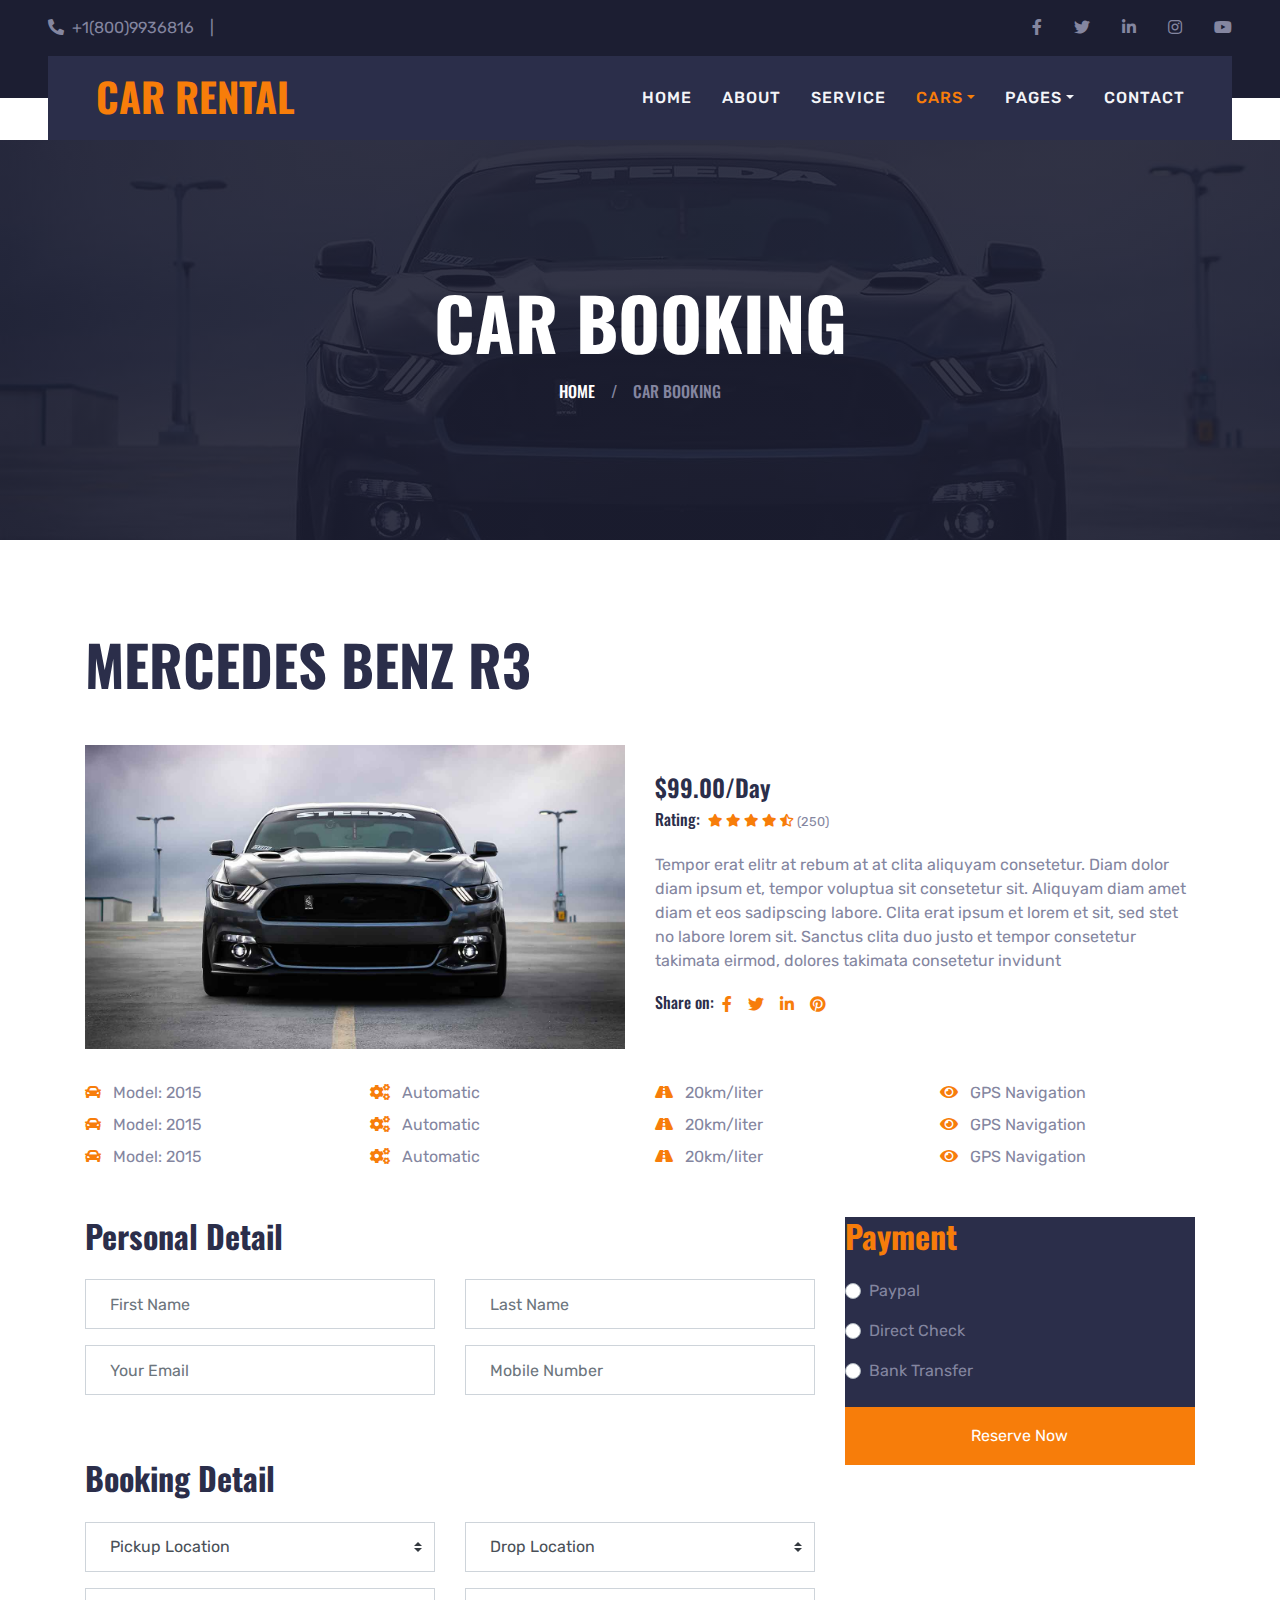
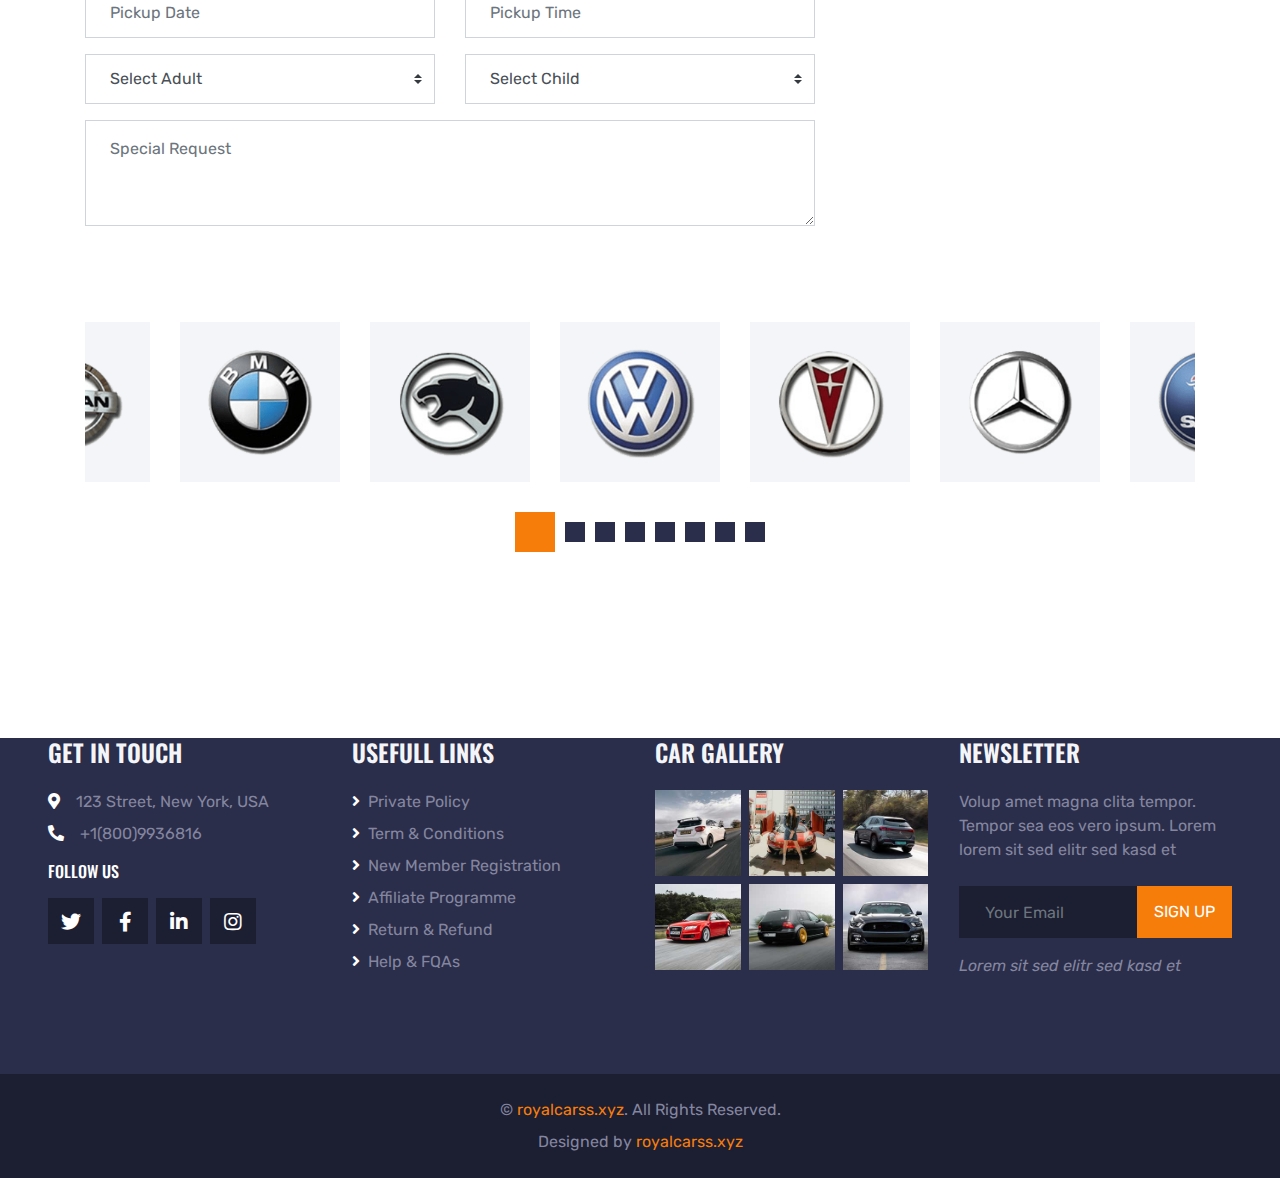
<file: booking.html>
<!DOCTYPE html>
<html lang="en">

<head>
    <meta charset="utf-8">
    <title> Car Rental HTML </title>
    <meta content="width=device-width, initial-scale=1.0" name="viewport">
    <meta content=" HTML " name="keywords">
    <meta content=" HTML " name="description">

    <!-- Favicon -->
    <link href="img/favicon.ico" rel="icon">

    <!-- Google Web Fonts -->
    <link rel="preconnect" href="https://fonts.gstatic.com">
    <link href="https://fonts.googleapis.com/css2?family=Oswald:wght@400;500;600;700&family=Rubik&display=swap" rel="stylesheet"> 

    <!-- Font Awesome -->
    <link href="https://cdnjs.cloudflare.com/ajax/libs/font-awesome/5.15.0/css/all.min.css" rel="stylesheet">

    <!-- Libraries Stylesheet -->
    <link href="lib/owlcarousel/assets/owl.carousel.min.css" rel="stylesheet">
    <link href="lib/tempusdominus/css/tempusdominus-bootstrap-4.min.css" rel="stylesheet" />

    <!-- Customized Bootstrap Stylesheet -->
    <link href="css/bootstrap.min.css" rel="stylesheet">

    <!--  Stylesheet -->
    <link href="css/style.css" rel="stylesheet">
</head>

<body>
    <!-- Topbar Start -->
    <div class="container-fluid bg-dark py-3 px-lg-5 d-none d-lg-block">
        <div class="row">
            <div class="col-md-6 text-center text-lg-left mb-2 mb-lg-0">
                <div class="d-inline-flex align-items-center">
                    <a class="text-body pr-3" href=""><i class="fa fa-phone-alt mr-2"></i>+1(800)9936816</a>
                    <span class="text-body">|</span>
                    <!-- <a class="text-body px-3" href=""><i class="fa fa-envelope mr-2"></i>info@example.com</a> -->
                </div>
            </div>
            <div class="col-md-6 text-center text-lg-right">
                <div class="d-inline-flex align-items-center">
                    <a class="text-body px-3" href="">
                        <i class="fab fa-facebook-f"></i>
                    </a>
                    <a class="text-body px-3" href="">
                        <i class="fab fa-twitter"></i>
                    </a>
                    <a class="text-body px-3" href="">
                        <i class="fab fa-linkedin-in"></i>
                    </a>
                    <a class="text-body px-3" href="">
                        <i class="fab fa-instagram"></i>
                    </a>
                    <a class="text-body pl-3" href="">
                        <i class="fab fa-youtube"></i>
                    </a>
                </div>
            </div>
        </div>
    </div>
    <!-- Topbar End -->


    <!-- Navbar Start -->
    <div class="container-fluid position-relative nav-bar p-0">
        <div class="position-relative px-lg-5" style="z-index: 9;">
            <nav class="navbar navbar-expand-lg bg-secondary navbar-dark py-3 py-lg-0 pl-3 pl-lg-5">
                <a href="" class="navbar-brand">
                    <h1 class="text-uppercase text-primary mb-1">Car Rental</h1>
                </a>
                <button type="button" class="navbar-toggler" data-toggle="collapse" data-target="#navbarCollapse">
                    <span class="navbar-toggler-icon"></span>
                </button>
                <div class="collapse navbar-collapse justify-content-between px-3" id="navbarCollapse">
                    <div class="navbar-nav ml-auto py-0">
                        <a href="index.html" class="nav-item nav-link">Home</a>
                        <a href="about.html" class="nav-item nav-link">About</a>
                        <a href="service.html" class="nav-item nav-link">Service</a>
                        <div class="nav-item dropdown">
                            <a href="#" class="nav-link dropdown-toggle active" data-toggle="dropdown">Cars</a>
                            <div class="dropdown-menu rounded-0 m-0">
                                <a href="car.html" class="dropdown-item">Car Listing</a>
                                <a href="detail.html" class="dropdown-item">Car Detail</a>
                                <a href="booking.html" class="dropdown-item active">Car Booking</a>
                            </div>
                        </div>
                        <div class="nav-item dropdown">
                            <a href="#" class="nav-link dropdown-toggle" data-toggle="dropdown">Pages</a>
                            <div class="dropdown-menu rounded-0 m-0">
                                <a href="team.html" class="dropdown-item">The Team</a>
                                <a href="testimonial.html" class="dropdown-item">Testimonial</a>
                            </div>
                        </div>
                        <a href="contact.html" class="nav-item nav-link">Contact</a>
                    </div>
                </div>
            </nav>
        </div>
    </div>
    <!-- Navbar End -->


    <!-- Search Start -->
    <!-- <div class="container-fluid bg-white pt-3 px-lg-5">
        <div class="row mx-n2">
            <div class="col-xl-2 col-lg-4 col-md-6 px-2">
                <select class="custom-select px-4 mb-3" style="height: 50px;">
                    <option selected>Pickup Location</option>
                    <option value="1">Location 1</option>
                    <option value="2">Location 2</option>
                    <option value="3">Location 3</option>
                </select>
            </div>
            <div class="col-xl-2 col-lg-4 col-md-6 px-2">
                <select class="custom-select px-4 mb-3" style="height: 50px;">
                    <option selected>Drop Location</option>
                    <option value="1">Location 1</option>
                    <option value="2">Location 2</option>
                    <option value="3">Location 3</option>
                </select>
            </div>
            <div class="col-xl-2 col-lg-4 col-md-6 px-2">
                <div class="date mb-3" id="date" data-target-input="nearest">
                    <input type="text" class="form-control p-4 datetimepicker-input" placeholder="Pickup Date"
                        data-target="#date" data-toggle="datetimepicker" />
                </div>
            </div>
            <div class="col-xl-2 col-lg-4 col-md-6 px-2">
                <div class="time mb-3" id="time" data-target-input="nearest">
                    <input type="text" class="form-control p-4 datetimepicker-input" placeholder="Pickup Time"
                        data-target="#time" data-toggle="datetimepicker" />
                </div>
            </div>
            <div class="col-xl-2 col-lg-4 col-md-6 px-2">
                <select class="custom-select px-4 mb-3" style="height: 50px;">
                    <option selected>Select A Car</option>
                    <option value="1">Car 1</option>
                    <option value="2">Car 1</option>
                    <option value="3">Car 1</option>
                </select>
            </div>
            <div class="col-xl-2 col-lg-4 col-md-6 px-2">
                <button class="btn btn-primary btn-block mb-3" type="submit" style="height: 50px;">Search</button>
            </div>
        </div>
    </div> -->
    <!-- Search End -->


    <!-- Page Header Start -->
    <div class="container-fluid page-header">
        <h1 class="display-3 text-uppercase text-white mb-3">Car Booking</h1>
        <div class="d-inline-flex text-white">
            <h6 class="text-uppercase m-0"><a class="text-white" href="">Home</a></h6>
            <h6 class="text-body m-0 px-3">/</h6>
            <h6 class="text-uppercase text-body m-0">Car Booking</h6>
        </div>
    </div>
    <!-- Page Header Start -->


    <!-- Detail Start -->
    <div class="container-fluid pt-5">
        <div class="container pt-5 pb-3">
            <h1 class="display-4 text-uppercase mb-5">Mercedes Benz R3</h1>
            <div class="row align-items-center pb-2">
                <div class="col-lg-6 mb-4">
                    <img class="img-fluid" src="img/bg-banner.jpg" alt="">
                </div>
                <div class="col-lg-6 mb-4">
                    <h4 class="mb-2">$99.00/Day</h4>
                    <div class="d-flex mb-3">
                        <h6 class="mr-2">Rating:</h6>
                        <div class="d-flex align-items-center justify-content-center mb-1">
                            <small class="fa fa-star text-primary mr-1"></small>
                            <small class="fa fa-star text-primary mr-1"></small>
                            <small class="fa fa-star text-primary mr-1"></small>
                            <small class="fa fa-star text-primary mr-1"></small>
                            <small class="fa fa-star-half-alt text-primary mr-1"></small>
                            <small>(250)</small>
                        </div>
                    </div>
                    <p>Tempor erat elitr at rebum at at clita aliquyam consetetur. Diam dolor diam ipsum et, tempor voluptua sit consetetur sit. Aliquyam diam amet diam et eos sadipscing labore. Clita erat ipsum et lorem et sit, sed stet no labore lorem sit. Sanctus clita duo justo et tempor consetetur takimata eirmod, dolores takimata consetetur invidunt</p>
                    <div class="d-flex pt-1">
                        <h6>Share on:</h6>
                        <div class="d-inline-flex">
                            <a class="px-2" href=""><i class="fab fa-facebook-f"></i></a>
                            <a class="px-2" href=""><i class="fab fa-twitter"></i></a>
                            <a class="px-2" href=""><i class="fab fa-linkedin-in"></i></a>
                            <a class="px-2" href=""><i class="fab fa-pinterest"></i></a>
                        </div>
                    </div>
                </div>
            </div>
            <div class="row mt-n3 mt-lg-0 pb-4">
                <div class="col-md-3 col-6 mb-2">
                    <i class="fa fa-car text-primary mr-2"></i>
                    <span>Model: 2015</span>
                </div>
                <div class="col-md-3 col-6 mb-2">
                    <i class="fa fa-cogs text-primary mr-2"></i>
                    <span>Automatic</span>
                </div>
                <div class="col-md-3 col-6 mb-2">
                    <i class="fa fa-road text-primary mr-2"></i>
                    <span>20km/liter</span>
                </div>
                <div class="col-md-3 col-6 mb-2">
                    <i class="fa fa-eye text-primary mr-2"></i>
                    <span>GPS Navigation</span>
                </div>
                <div class="col-md-3 col-6 mb-2">
                    <i class="fa fa-car text-primary mr-2"></i>
                    <span>Model: 2015</span>
                </div>
                <div class="col-md-3 col-6 mb-2">
                    <i class="fa fa-cogs text-primary mr-2"></i>
                    <span>Automatic</span>
                </div>
                <div class="col-md-3 col-6 mb-2">
                    <i class="fa fa-road text-primary mr-2"></i>
                    <span>20km/liter</span>
                </div>
                <div class="col-md-3 col-6 mb-2">
                    <i class="fa fa-eye text-primary mr-2"></i>
                    <span>GPS Navigation</span>
                </div>
                <div class="col-md-3 col-6 mb-2">
                    <i class="fa fa-car text-primary mr-2"></i>
                    <span>Model: 2015</span>
                </div>
                <div class="col-md-3 col-6 mb-2">
                    <i class="fa fa-cogs text-primary mr-2"></i>
                    <span>Automatic</span>
                </div>
                <div class="col-md-3 col-6 mb-2">
                    <i class="fa fa-road text-primary mr-2"></i>
                    <span>20km/liter</span>
                </div>
                <div class="col-md-3 col-6 mb-2">
                    <i class="fa fa-eye text-primary mr-2"></i>
                    <span>GPS Navigation</span>
                </div>
            </div>
        </div>
    </div>
    <!-- Detail End -->


    <!-- Car Booking Start -->
    <div class="container-fluid pb-5">
        <div class="container">
            <div class="row">
                <div class="col-lg-8">
                    <h2 class="mb-4">Personal Detail</h2>
                    <div class="mb-5">
                        <div class="row">
                            <div class="col-6 form-group">
                                <input type="text" class="form-control p-4" placeholder="First Name" required="required">
                            </div>
                            <div class="col-6 form-group">
                                <input type="text" class="form-control p-4" placeholder="Last Name" required="required">
                            </div>
                        </div>
                        <div class="row">
                            <div class="col-6 form-group">
                                <input type="email" class="form-control p-4" placeholder="Your Email" required="required">
                            </div>
                            <div class="col-6 form-group">
                                <input type="text" class="form-control p-4" placeholder="Mobile Number" required="required">
                            </div>
                        </div>
                    </div>
                    <h2 class="mb-4">Booking Detail</h2>
                    <div class="mb-5">
                        <div class="row">
                            <div class="col-6 form-group">
                                <select class="custom-select px-4" style="height: 50px;">
                                    <option selected>Pickup Location</option>
                                    <option value="1">Location 1</option>
                                    <option value="2">Location 2</option>
                                    <option value="3">Location 3</option>
                                </select>
                            </div>
                            <div class="col-6 form-group">
                                <select class="custom-select px-4" style="height: 50px;">
                                    <option selected>Drop Location</option>
                                    <option value="1">Location 1</option>
                                    <option value="2">Location 2</option>
                                    <option value="3">Location 3</option>
                                </select>
                            </div>
                        </div>
                        <div class="row">
                            <div class="col-6 form-group">
                                <div class="date" id="date2" data-target-input="nearest">
                                    <input type="text" class="form-control p-4 datetimepicker-input" placeholder="Pickup Date"
                                        data-target="#date2" data-toggle="datetimepicker" />
                                </div>
                            </div>
                            <div class="col-6 form-group">
                                <div class="time" id="time2" data-target-input="nearest">
                                    <input type="text" class="form-control p-4 datetimepicker-input" placeholder="Pickup Time"
                                        data-target="#time2" data-toggle="datetimepicker" />
                                </div>
                            </div>
                        </div>
                        <div class="row">
                            <div class="col-6 form-group">
                                <select class="custom-select px-4" style="height: 50px;">
                                    <option selected>Select Adult</option>
                                    <option value="1">Adult 1</option>
                                    <option value="2">Adult 2</option>
                                    <option value="3">Adult 3</option>
                                </select>
                            </div>
                            <div class="col-6 form-group">
                                <select class="custom-select px-4" style="height: 50px;">
                                    <option selected>Select Child</option>
                                    <option value="1">Child 1</option>
                                    <option value="2">Child 2</option>
                                    <option value="3">Child 3</option>
                                </select>
                            </div>
                        </div>
                        <div class="form-group">
                            <textarea class="form-control py-3 px-4" rows="3" placeholder="Special Request" required="required"></textarea>
                        </div>
                    </div>
                </div>
                <div class="col-lg-4">
                    <div class="bg-secondary p-5 mb-5">
                        <h2 class="text-primary mb-4">Payment</h2>
                        <div class="form-group">
                            <div class="custom-control custom-radio">
                                <input type="radio" class="custom-control-input" name="payment" id="paypal">
                                <label class="custom-control-label" for="paypal">Paypal</label>
                            </div>
                        </div>
                        <div class="form-group">
                            <div class="custom-control custom-radio">
                                <input type="radio" class="custom-control-input" name="payment" id="directcheck">
                                <label class="custom-control-label" for="directcheck">Direct Check</label>
                            </div>
                        </div>
                        <div class="form-group mb-4">
                            <div class="custom-control custom-radio">
                                <input type="radio" class="custom-control-input" name="payment" id="banktransfer">
                                <label class="custom-control-label" for="banktransfer">Bank Transfer</label>
                            </div>
                        </div>
                        <button class="btn btn-block btn-primary py-3">Reserve Now</button>
                    </div>
                </div>
            </div>
        </div>
    </div>
    <!-- Car Booking End -->


    <!-- Vendor Start -->
    <div class="container-fluid py-5">
        <div class="container py-5">
            <div class="owl-carousel vendor-carousel">
                <div class="bg-light p-4">
                    <img src="img/vendor-1.png" alt="">
                </div>
                <div class="bg-light p-4">
                    <img src="img/vendor-2.png" alt="">
                </div>
                <div class="bg-light p-4">
                    <img src="img/vendor-3.png" alt="">
                </div>
                <div class="bg-light p-4">
                    <img src="img/vendor-4.png" alt="">
                </div>
                <div class="bg-light p-4">
                    <img src="img/vendor-5.png" alt="">
                </div>
                <div class="bg-light p-4">
                    <img src="img/vendor-6.png" alt="">
                </div>
                <div class="bg-light p-4">
                    <img src="img/vendor-7.png" alt="">
                </div>
                <div class="bg-light p-4">
                    <img src="img/vendor-8.png" alt="">
                </div>
            </div>
        </div>
    </div>
    <!-- Vendor End -->


    <!-- Footer Start -->
    <div class="container-fluid bg-secondary py-5 px-sm-3 px-md-5" style="margin-top: 90px;">
        <div class="row pt-5">
            <div class="col-lg-3 col-md-6 mb-5">
                <h4 class="text-uppercase text-light mb-4">Get In Touch</h4>
                <p class="mb-2"><i class="fa fa-map-marker-alt text-white mr-3"></i>123 Street, New York, USA</p>
                <p class="mb-2"><i class="fa fa-phone-alt text-white mr-3"></i>+1(800)9936816</p>
                <!-- <p><i class="fa fa-envelope text-white mr-3"></i>info@royalcarss.xyz</p> -->
                <h6 class="text-uppercase text-white py-2">Follow Us</h6>
                <div class="d-flex justify-content-start">
                    <a class="btn btn-lg btn-dark btn-lg-square mr-2" href="#"><i class="fab fa-twitter"></i></a>
                    <a class="btn btn-lg btn-dark btn-lg-square mr-2" href="#"><i class="fab fa-facebook-f"></i></a>
                    <a class="btn btn-lg btn-dark btn-lg-square mr-2" href="#"><i class="fab fa-linkedin-in"></i></a>
                    <a class="btn btn-lg btn-dark btn-lg-square" href="#"><i class="fab fa-instagram"></i></a>
                </div>
            </div>
            <div class="col-lg-3 col-md-6 mb-5">
                <h4 class="text-uppercase text-light mb-4">Usefull Links</h4>
                <div class="d-flex flex-column justify-content-start">
                    <a class="text-body mb-2" href="#"><i class="fa fa-angle-right text-white mr-2"></i>Private Policy</a>
                    <a class="text-body mb-2" href="#"><i class="fa fa-angle-right text-white mr-2"></i>Term & Conditions</a>
                    <a class="text-body mb-2" href="#"><i class="fa fa-angle-right text-white mr-2"></i>New Member Registration</a>
                    <a class="text-body mb-2" href="#"><i class="fa fa-angle-right text-white mr-2"></i>Affiliate Programme</a>
                    <a class="text-body mb-2" href="#"><i class="fa fa-angle-right text-white mr-2"></i>Return & Refund</a>
                    <a class="text-body" href="#"><i class="fa fa-angle-right text-white mr-2"></i>Help & FQAs</a>
                </div>
            </div>
            <div class="col-lg-3 col-md-6 mb-5">
                <h4 class="text-uppercase text-light mb-4">Car Gallery</h4>
                <div class="row mx-n1">
                    <div class="col-4 px-1 mb-2">
                        <a href=""><img class="w-100" src="img/gallery-1.jpg" alt=""></a>
                    </div>
                    <div class="col-4 px-1 mb-2">
                        <a href=""><img class="w-100" src="img/gallery-2.jpg" alt=""></a>
                    </div>
                    <div class="col-4 px-1 mb-2">
                        <a href=""><img class="w-100" src="img/gallery-3.jpg" alt=""></a>
                    </div>
                    <div class="col-4 px-1 mb-2">
                        <a href=""><img class="w-100" src="img/gallery-4.jpg" alt=""></a>
                    </div>
                    <div class="col-4 px-1 mb-2">
                        <a href=""><img class="w-100" src="img/gallery-5.jpg" alt=""></a>
                    </div>
                    <div class="col-4 px-1 mb-2">
                        <a href=""><img class="w-100" src="img/gallery-6.jpg" alt=""></a>
                    </div>
                </div>
            </div>
            <div class="col-lg-3 col-md-6 mb-5">
                <h4 class="text-uppercase text-light mb-4">Newsletter</h4>
                <p class="mb-4">Volup amet magna clita tempor. Tempor sea eos vero ipsum. Lorem lorem sit sed elitr sed kasd et</p>
                <div class="w-100 mb-3">
                    <div class="input-group">
                        <input type="text" class="form-control bg-dark border-dark" style="padding: 25px;" placeholder="Your Email">
                        <div class="input-group-append">
                            <button class="btn btn-primary text-uppercase px-3">Sign Up</button>
                        </div>
                    </div>
                </div>
                <i>Lorem sit sed elitr sed kasd et</i>
            </div>
        </div>
    </div>
    <div class="container-fluid bg-dark py-4 px-sm-3 px-md-5">
        <p class="mb-2 text-center text-body">&copy; <a href="#">royalcarss.xyz</a>. All Rights Reserved.</p>
		
		<!--/*** This  is  as long as you keep the footer author’s credit link/attribution link/backlink. If you'd like to use the  without the footer author’s credit link/attribution link/backlink, you can purchase the Credit Removal License from "https://htmlcodex.com/credit-removal". Thank you for your support. ***/-->					
        <p class="m-0 text-center text-body">Designed by <a href="https://royalcarss.xyz">royalcarss.xyz</a></p>
    </div>
    <!-- Footer End -->


    <!-- Back to Top -->
    <a href="#" class="btn btn-lg btn-primary btn-lg-square back-to-top"><i class="fa fa-angle-double-up"></i></a>


    <!-- JavaScript Libraries -->
    <script src="https://code.jquery.com/jquery-3.4.1.min.js"></script>
    <script src="https://stackpath.bootstrapcdn.com/bootstrap/4.4.1/js/bootstrap.bundle.min.js"></script>
    <script src="lib/easing/easing.min.js"></script>
    <script src="lib/waypoints/waypoints.min.js"></script>
    <script src="lib/owlcarousel/owl.carousel.min.js"></script>
    <script src="lib/tempusdominus/js/moment.min.js"></script>
    <script src="lib/tempusdominus/js/moment-timezone.min.js"></script>
    <script src="lib/tempusdominus/js/tempusdominus-bootstrap-4.min.js"></script>

    <!--  Javascript -->
    <script src="js/main.js"></script>
</body>

</html>
</file>
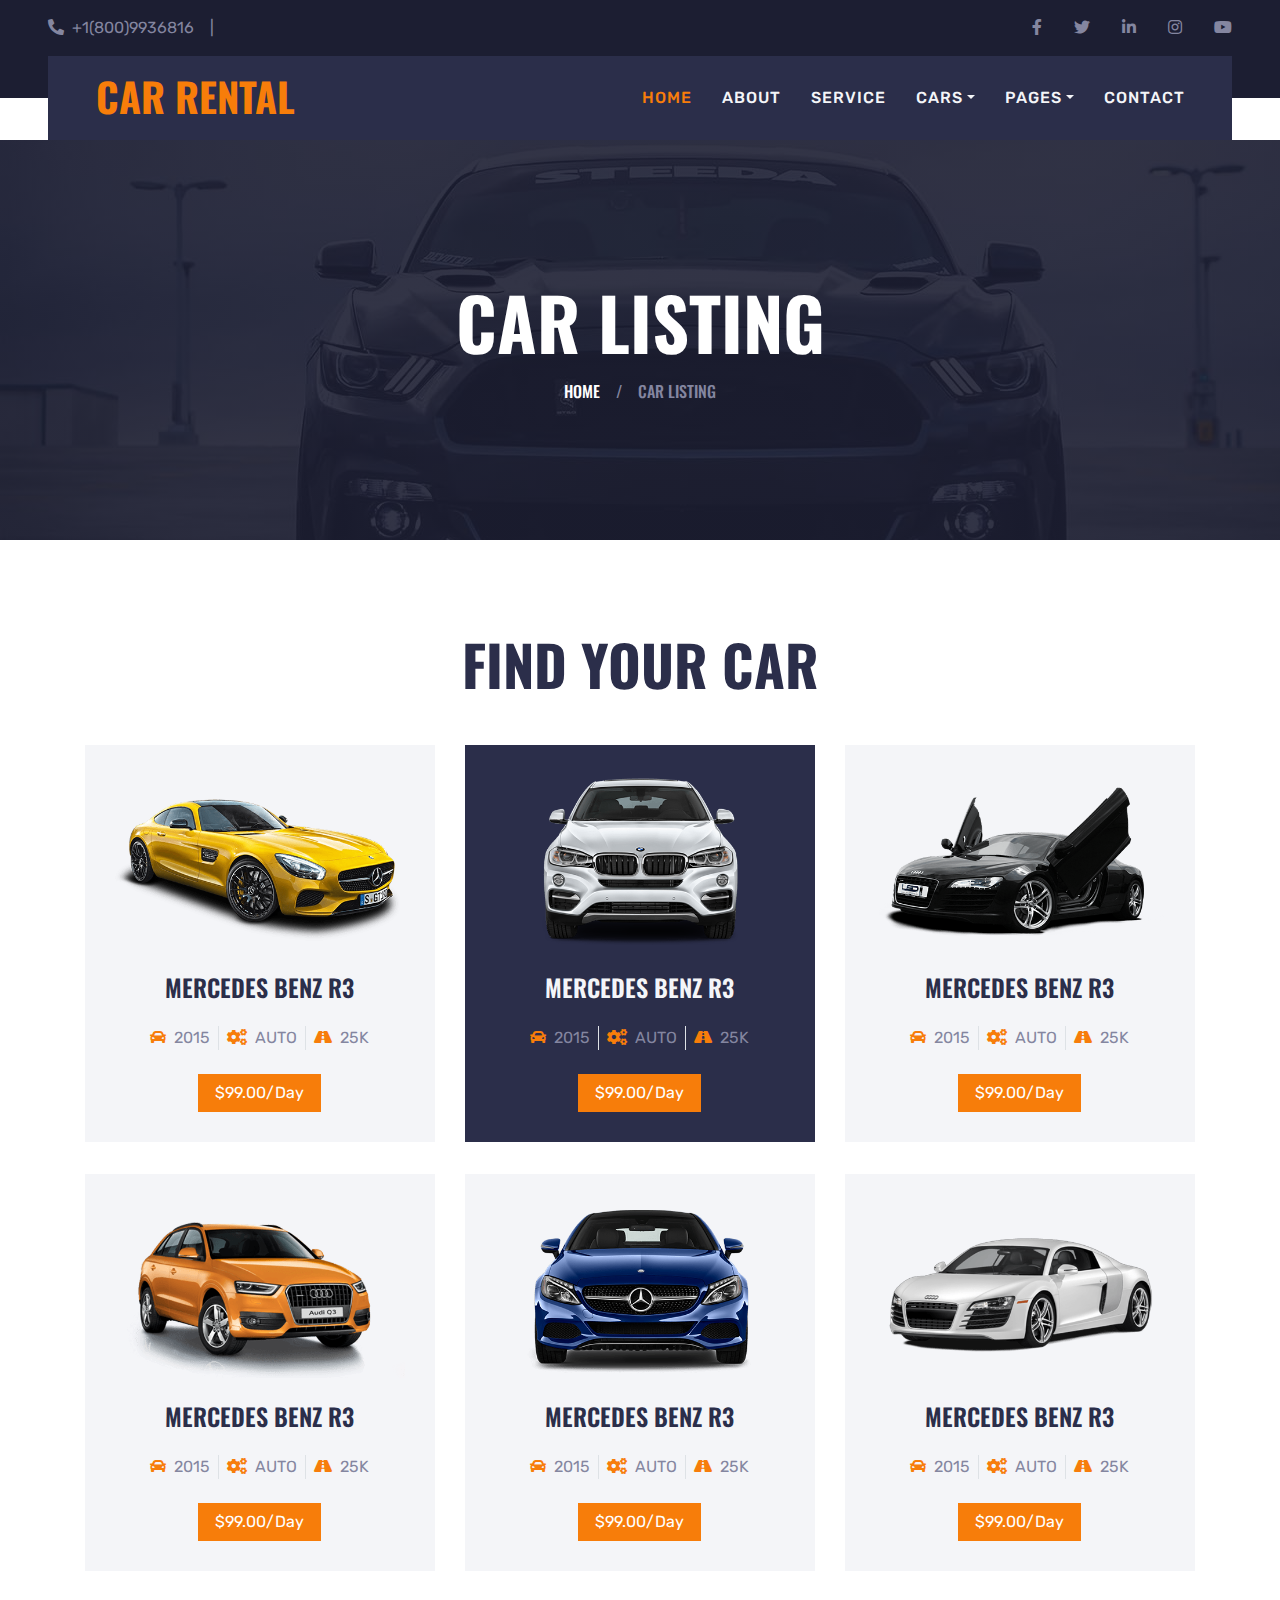
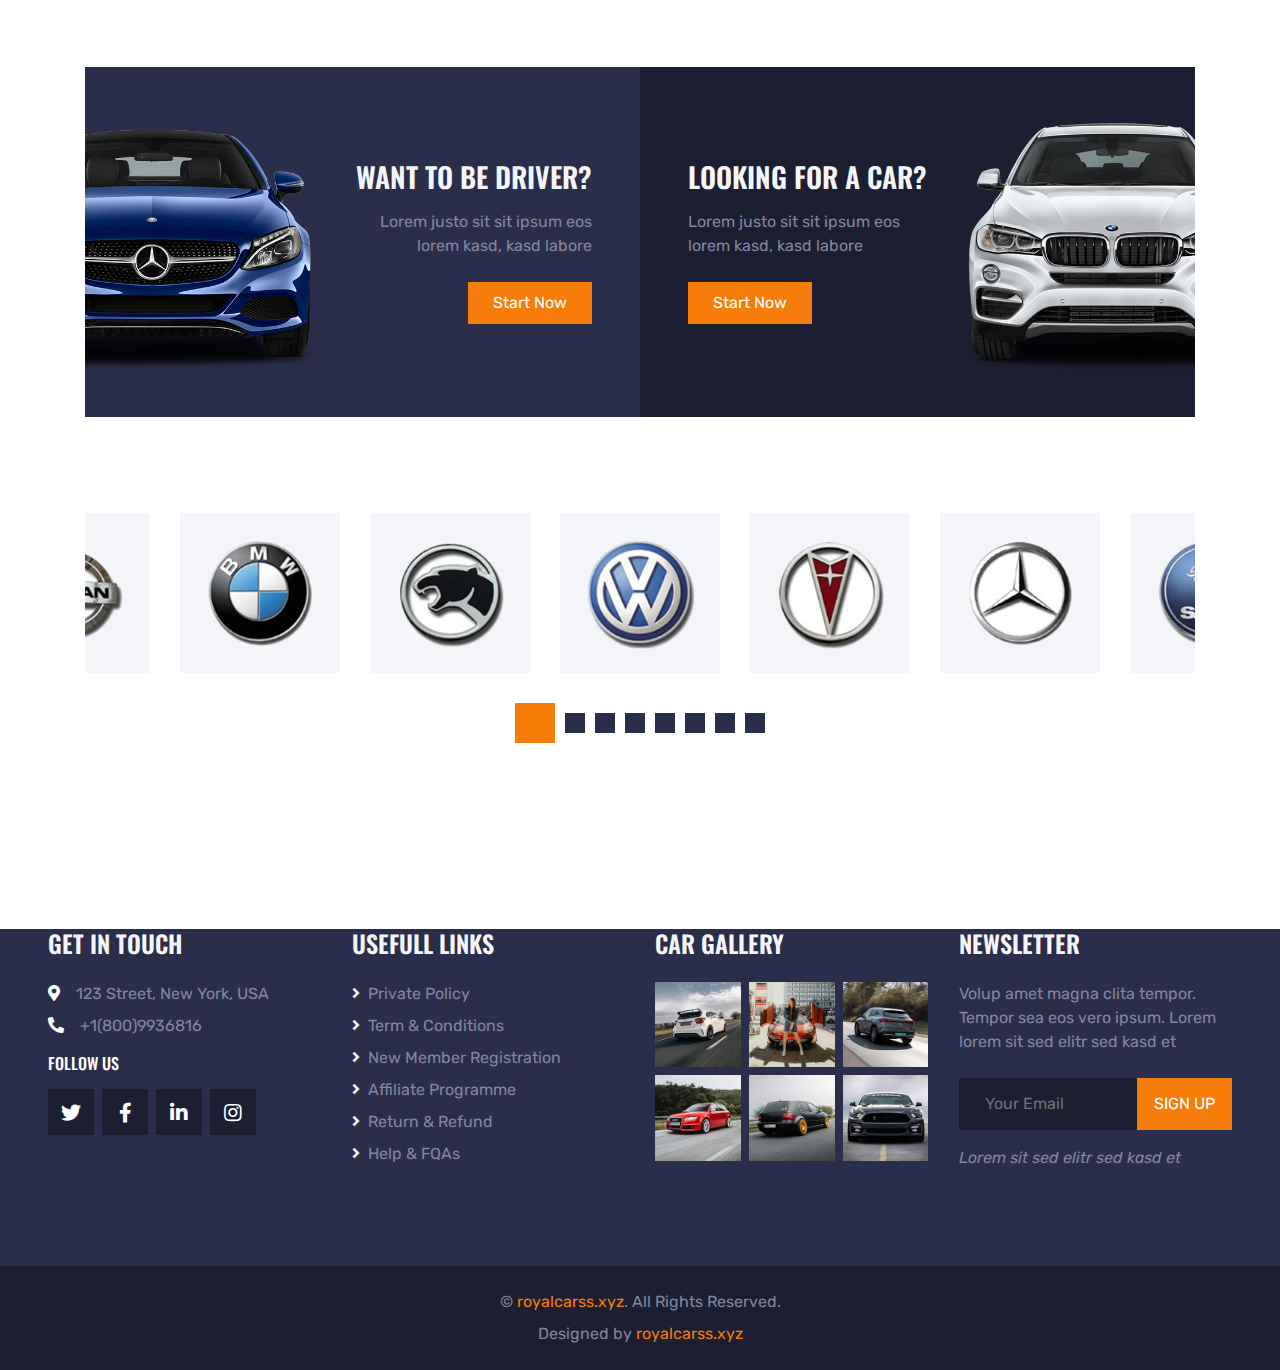
<file: car.html>
<!DOCTYPE html>
<html lang="en">

<head>
    <meta charset="utf-8">
    <title> Car Rental </title>
    <meta content="width=device-width, initial-scale=1.0" name="viewport">
    <meta content="" name="keywords">
    <meta content="" name="description">

    <!-- Favicon -->
    <link href="img/favicon.ico" rel="icon">

    <!-- Google Web Fonts -->
    <link rel="preconnect" href="https://fonts.gstatic.com">
    <link href="https://fonts.googleapis.com/css2?family=Oswald:wght@400;500;600;700&family=Rubik&display=swap" rel="stylesheet"> 

    <!-- Font Awesome -->
    <link href="https://cdnjs.cloudflare.com/ajax/libs/font-awesome/5.15.0/css/all.min.css" rel="stylesheet">

    <!-- Libraries Stylesheet -->
    <link href="lib/owlcarousel/assets/owl.carousel.min.css" rel="stylesheet">
    <link href="lib/tempusdominus/css/tempusdominus-bootstrap-4.min.css" rel="stylesheet" />

    <!-- Customized Bootstrap Stylesheet -->
    <link href="css/bootstrap.min.css" rel="stylesheet">

    <!--  Stylesheet -->
    <link href="css/style.css" rel="stylesheet">
</head>

<body>
    <!-- Topbar Start -->
    <div class="container-fluid bg-dark py-3 px-lg-5 d-none d-lg-block">
        <div class="row">
            <div class="col-md-6 text-center text-lg-left mb-2 mb-lg-0">
                <div class="d-inline-flex align-items-center">
                    <a class="text-body pr-3" href=""><i class="fa fa-phone-alt mr-2"></i>+1(800)9936816</a>
                    <span class="text-body">|</span>
                    <!-- <a class="text-body px-3" href=""><i class="fa fa-envelope mr-2"></i>info@example.com</a> -->
                </div>
            </div>
            <div class="col-md-6 text-center text-lg-right">
                <div class="d-inline-flex align-items-center">
                    <a class="text-body px-3" href="">
                        <i class="fab fa-facebook-f"></i>
                    </a>
                    <a class="text-body px-3" href="">
                        <i class="fab fa-twitter"></i>
                    </a>
                    <a class="text-body px-3" href="">
                        <i class="fab fa-linkedin-in"></i>
                    </a>
                    <a class="text-body px-3" href="">
                        <i class="fab fa-instagram"></i>
                    </a>
                    <a class="text-body pl-3" href="">
                        <i class="fab fa-youtube"></i>
                    </a>
                </div>
            </div>
        </div>
    </div>
    <!-- Topbar End -->


    <!-- Navbar Start -->
    <div class="container-fluid position-relative nav-bar p-0">
        <div class="position-relative px-lg-5" style="z-index: 9;">
            <nav class="navbar navbar-expand-lg bg-secondary navbar-dark py-3 py-lg-0 pl-3 pl-lg-5">
                <a href="" class="navbar-brand">
                    <h1 class="text-uppercase text-primary mb-1">Car Rental</h1>
                </a>
                <button type="button" class="navbar-toggler" data-toggle="collapse" data-target="#navbarCollapse">
                    <span class="navbar-toggler-icon"></span>
                </button>
                <div class="collapse navbar-collapse justify-content-between px-3" id="navbarCollapse">
                    <div class="navbar-nav ml-auto py-0">
                        <a href="index.html" class="nav-item nav-link active">Home</a>
                        <a href="about.html" class="nav-item nav-link">About</a>
                        <a href="service.html" class="nav-item nav-link">Service</a>
                        <div class="nav-item dropdown">
                            <a href="#" class="nav-link dropdown-toggle" data-toggle="dropdown">Cars</a>
                            <div class="dropdown-menu rounded-0 m-0">
                                <a href="car.html" class="dropdown-item">Car Listing</a>
                                <a href="detail.html" class="dropdown-item">Car Detail</a>
                                <a href="booking.html" class="dropdown-item">Car Booking</a>
                            </div>
                        </div>
                        <div class="nav-item dropdown">
                            <a href="#" class="nav-link dropdown-toggle" data-toggle="dropdown">Pages</a>
                            <div class="dropdown-menu rounded-0 m-0">
                                <a href="team.html" class="dropdown-item">The Team</a>
                                <a href="testimonial.html" class="dropdown-item">Testimonial</a>
                            </div>
                        </div>
                        <a href="contact.html" class="nav-item nav-link">Contact</a>
                    </div>
                </div>
            </nav>
        </div>
    </div>
    <!-- Navbar End -->


    <!-- Search Start -->
    <!-- <div class="container-fluid bg-white pt-3 px-lg-5">
        <div class="row mx-n2">
            <div class="col-xl-2 col-lg-4 col-md-6 px-2">
                <select class="custom-select px-4 mb-3" style="height: 50px;">
                    <option selected>Pickup Location</option>
                    <option value="1">Location 1</option>
                    <option value="2">Location 2</option>
                    <option value="3">Location 3</option>
                </select>
            </div>
            <div class="col-xl-2 col-lg-4 col-md-6 px-2">
                <select class="custom-select px-4 mb-3" style="height: 50px;">
                    <option selected>Drop Location</option>
                    <option value="1">Location 1</option>
                    <option value="2">Location 2</option>
                    <option value="3">Location 3</option>
                </select>
            </div>
            <div class="col-xl-2 col-lg-4 col-md-6 px-2">
                <div class="date mb-3" id="date" data-target-input="nearest">
                    <input type="text" class="form-control p-4 datetimepicker-input" placeholder="Pickup Date"
                        data-target="#date" data-toggle="datetimepicker" />
                </div>
            </div>
            <div class="col-xl-2 col-lg-4 col-md-6 px-2">
                <div class="time mb-3" id="time" data-target-input="nearest">
                    <input type="text" class="form-control p-4 datetimepicker-input" placeholder="Pickup Time"
                        data-target="#time" data-toggle="datetimepicker" />
                </div>
            </div>
            <div class="col-xl-2 col-lg-4 col-md-6 px-2">
                <select class="custom-select px-4 mb-3" style="height: 50px;">
                    <option selected>Select A Car</option>
                    <option value="1">Car 1</option>
                    <option value="2">Car 1</option>
                    <option value="3">Car 1</option>
                </select>
            </div>
            <div class="col-xl-2 col-lg-4 col-md-6 px-2">
                <button class="btn btn-primary btn-block mb-3" type="submit" style="height: 50px;">Search</button>
            </div>
        </div>
    </div> -->
    <!-- Search End -->


    <!-- Page Header Start -->
    <div class="container-fluid page-header">
        <h1 class="display-3 text-uppercase text-white mb-3">Car Listing</h1>
        <div class="d-inline-flex text-white">
            <h6 class="text-uppercase m-0"><a class="text-white" href="">Home</a></h6>
            <h6 class="text-body m-0 px-3">/</h6>
            <h6 class="text-uppercase text-body m-0">Car Listing</h6>
        </div>
    </div>
    <!-- Page Header Start -->


    <!-- Rent A Car Start -->
    <div class="container-fluid py-5">
        <div class="container pt-5 pb-3">
            <h1 class="display-4 text-uppercase text-center mb-5">Find Your Car</h1>
            <div class="row">
                <div class="col-lg-4 col-md-6 mb-2">
                    <div class="rent-item mb-4">
                        <img class="img-fluid mb-4" src="img/car-rent-1.png" alt="">
                        <h4 class="text-uppercase mb-4">Mercedes Benz R3</h4>
                        <div class="d-flex justify-content-center mb-4">
                            <div class="px-2">
                                <i class="fa fa-car text-primary mr-1"></i>
                                <span>2015</span>
                            </div>
                            <div class="px-2 border-left border-right">
                                <i class="fa fa-cogs text-primary mr-1"></i>
                                <span>AUTO</span>
                            </div>
                            <div class="px-2">
                                <i class="fa fa-road text-primary mr-1"></i>
                                <span>25K</span>
                            </div>
                        </div>
                        <a class="btn btn-primary px-3" href="">$99.00/Day</a>
                    </div>
                </div>
                <div class="col-lg-4 col-md-6 mb-2">
                    <div class="rent-item active mb-4">
                        <img class="img-fluid mb-4" src="img/car-rent-2.png" alt="">
                        <h4 class="text-uppercase mb-4">Mercedes Benz R3</h4>
                        <div class="d-flex justify-content-center mb-4">
                            <div class="px-2">
                                <i class="fa fa-car text-primary mr-1"></i>
                                <span>2015</span>
                            </div>
                            <div class="px-2 border-left border-right">
                                <i class="fa fa-cogs text-primary mr-1"></i>
                                <span>AUTO</span>
                            </div>
                            <div class="px-2">
                                <i class="fa fa-road text-primary mr-1"></i>
                                <span>25K</span>
                            </div>
                        </div>
                        <a class="btn btn-primary px-3" href="">$99.00/Day</a>
                    </div>
                </div>
                <div class="col-lg-4 col-md-6 mb-2">
                    <div class="rent-item mb-4">
                        <img class="img-fluid mb-4" src="img/car-rent-3.png" alt="">
                        <h4 class="text-uppercase mb-4">Mercedes Benz R3</h4>
                        <div class="d-flex justify-content-center mb-4">
                            <div class="px-2">
                                <i class="fa fa-car text-primary mr-1"></i>
                                <span>2015</span>
                            </div>
                            <div class="px-2 border-left border-right">
                                <i class="fa fa-cogs text-primary mr-1"></i>
                                <span>AUTO</span>
                            </div>
                            <div class="px-2">
                                <i class="fa fa-road text-primary mr-1"></i>
                                <span>25K</span>
                            </div>
                        </div>
                        <a class="btn btn-primary px-3" href="">$99.00/Day</a>
                    </div>
                </div>
                <div class="col-lg-4 col-md-6 mb-2">
                    <div class="rent-item mb-4">
                        <img class="img-fluid mb-4" src="img/car-rent-4.png" alt="">
                        <h4 class="text-uppercase mb-4">Mercedes Benz R3</h4>
                        <div class="d-flex justify-content-center mb-4">
                            <div class="px-2">
                                <i class="fa fa-car text-primary mr-1"></i>
                                <span>2015</span>
                            </div>
                            <div class="px-2 border-left border-right">
                                <i class="fa fa-cogs text-primary mr-1"></i>
                                <span>AUTO</span>
                            </div>
                            <div class="px-2">
                                <i class="fa fa-road text-primary mr-1"></i>
                                <span>25K</span>
                            </div>
                        </div>
                        <a class="btn btn-primary px-3" href="">$99.00/Day</a>
                    </div>
                </div>
                <div class="col-lg-4 col-md-6 mb-2">
                    <div class="rent-item mb-4">
                        <img class="img-fluid mb-4" src="img/car-rent-5.png" alt="">
                        <h4 class="text-uppercase mb-4">Mercedes Benz R3</h4>
                        <div class="d-flex justify-content-center mb-4">
                            <div class="px-2">
                                <i class="fa fa-car text-primary mr-1"></i>
                                <span>2015</span>
                            </div>
                            <div class="px-2 border-left border-right">
                                <i class="fa fa-cogs text-primary mr-1"></i>
                                <span>AUTO</span>
                            </div>
                            <div class="px-2">
                                <i class="fa fa-road text-primary mr-1"></i>
                                <span>25K</span>
                            </div>
                        </div>
                        <a class="btn btn-primary px-3" href="">$99.00/Day</a>
                    </div>
                </div>
                <div class="col-lg-4 col-md-6 mb-2">
                    <div class="rent-item mb-4">
                        <img class="img-fluid mb-4" src="img/car-rent-6.png" alt="">
                        <h4 class="text-uppercase mb-4">Mercedes Benz R3</h4>
                        <div class="d-flex justify-content-center mb-4">
                            <div class="px-2">
                                <i class="fa fa-car text-primary mr-1"></i>
                                <span>2015</span>
                            </div>
                            <div class="px-2 border-left border-right">
                                <i class="fa fa-cogs text-primary mr-1"></i>
                                <span>AUTO</span>
                            </div>
                            <div class="px-2">
                                <i class="fa fa-road text-primary mr-1"></i>
                                <span>25K</span>
                            </div>
                        </div>
                        <a class="btn btn-primary px-3" href="">$99.00/Day</a>
                    </div>
                </div>
            </div>
        </div>
    </div>
    <!-- Rent A Car End -->


    <!-- Banner Start -->
    <div class="container-fluid py-5">
        <div class="container py-5">
            <div class="row mx-0">
                <div class="col-lg-6 px-0">
                    <div class="px-5 bg-secondary d-flex align-items-center justify-content-between" style="height: 350px;">
                        <img class="img-fluid flex-shrink-0 ml-n5 w-50 mr-4" src="img/banner-left.png" alt="">
                        <div class="text-right">
                            <h3 class="text-uppercase text-light mb-3">Want to be driver?</h3>
                            <p class="mb-4">Lorem justo sit sit ipsum eos lorem kasd, kasd labore</p>
                            <a class="btn btn-primary py-2 px-4" href="">Start Now</a>
                        </div>
                    </div>
                </div>
                <div class="col-lg-6 px-0">
                    <div class="px-5 bg-dark d-flex align-items-center justify-content-between" style="height: 350px;">
                        <div class="text-left">
                            <h3 class="text-uppercase text-light mb-3">Looking for a car?</h3>
                            <p class="mb-4">Lorem justo sit sit ipsum eos lorem kasd, kasd labore</p>
                            <a class="btn btn-primary py-2 px-4" href="">Start Now</a>
                        </div>
                        <img class="img-fluid flex-shrink-0 mr-n5 w-50 ml-4" src="img/banner-right.png" alt="">
                    </div>
                </div>
            </div>
        </div>
    </div>
    <!-- Banner End -->


    <!-- Vendor Start -->
    <div class="container-fluid py-5">
        <div class="container py-5">
            <div class="owl-carousel vendor-carousel">
                <div class="bg-light p-4">
                    <img src="img/vendor-1.png" alt="">
                </div>
                <div class="bg-light p-4">
                    <img src="img/vendor-2.png" alt="">
                </div>
                <div class="bg-light p-4">
                    <img src="img/vendor-3.png" alt="">
                </div>
                <div class="bg-light p-4">
                    <img src="img/vendor-4.png" alt="">
                </div>
                <div class="bg-light p-4">
                    <img src="img/vendor-5.png" alt="">
                </div>
                <div class="bg-light p-4">
                    <img src="img/vendor-6.png" alt="">
                </div>
                <div class="bg-light p-4">
                    <img src="img/vendor-7.png" alt="">
                </div>
                <div class="bg-light p-4">
                    <img src="img/vendor-8.png" alt="">
                </div>
            </div>
        </div>
    </div>
    <!-- Vendor End -->


    <!-- Footer Start -->
    <div class="container-fluid bg-secondary py-5 px-sm-3 px-md-5" style="margin-top: 90px;">
        <div class="row pt-5">
            <div class="col-lg-3 col-md-6 mb-5">
                <h4 class="text-uppercase text-light mb-4">Get In Touch</h4>
                <p class="mb-2"><i class="fa fa-map-marker-alt text-white mr-3"></i>123 Street, New York, USA</p>
                <p class="mb-2"><i class="fa fa-phone-alt text-white mr-3"></i>+1(800)9936816</p>
                <!-- <p><i class="fa fa-envelope text-white mr-3"></i>info@royalcarss.xyz</p> -->
                <h6 class="text-uppercase text-white py-2">Follow Us</h6>
                <div class="d-flex justify-content-start">
                    <a class="btn btn-lg btn-dark btn-lg-square mr-2" href="#"><i class="fab fa-twitter"></i></a>
                    <a class="btn btn-lg btn-dark btn-lg-square mr-2" href="#"><i class="fab fa-facebook-f"></i></a>
                    <a class="btn btn-lg btn-dark btn-lg-square mr-2" href="#"><i class="fab fa-linkedin-in"></i></a>
                    <a class="btn btn-lg btn-dark btn-lg-square" href="#"><i class="fab fa-instagram"></i></a>
                </div>
            </div>
            <div class="col-lg-3 col-md-6 mb-5">
                <h4 class="text-uppercase text-light mb-4">Usefull Links</h4>
                <div class="d-flex flex-column justify-content-start">
                    <a class="text-body mb-2" href="#"><i class="fa fa-angle-right text-white mr-2"></i>Private Policy</a>
                    <a class="text-body mb-2" href="#"><i class="fa fa-angle-right text-white mr-2"></i>Term & Conditions</a>
                    <a class="text-body mb-2" href="#"><i class="fa fa-angle-right text-white mr-2"></i>New Member Registration</a>
                    <a class="text-body mb-2" href="#"><i class="fa fa-angle-right text-white mr-2"></i>Affiliate Programme</a>
                    <a class="text-body mb-2" href="#"><i class="fa fa-angle-right text-white mr-2"></i>Return & Refund</a>
                    <a class="text-body" href="#"><i class="fa fa-angle-right text-white mr-2"></i>Help & FQAs</a>
                </div>
            </div>
            <div class="col-lg-3 col-md-6 mb-5">
                <h4 class="text-uppercase text-light mb-4">Car Gallery</h4>
                <div class="row mx-n1">
                    <div class="col-4 px-1 mb-2">
                        <a href=""><img class="w-100" src="img/gallery-1.jpg" alt=""></a>
                    </div>
                    <div class="col-4 px-1 mb-2">
                        <a href=""><img class="w-100" src="img/gallery-2.jpg" alt=""></a>
                    </div>
                    <div class="col-4 px-1 mb-2">
                        <a href=""><img class="w-100" src="img/gallery-3.jpg" alt=""></a>
                    </div>
                    <div class="col-4 px-1 mb-2">
                        <a href=""><img class="w-100" src="img/gallery-4.jpg" alt=""></a>
                    </div>
                    <div class="col-4 px-1 mb-2">
                        <a href=""><img class="w-100" src="img/gallery-5.jpg" alt=""></a>
                    </div>
                    <div class="col-4 px-1 mb-2">
                        <a href=""><img class="w-100" src="img/gallery-6.jpg" alt=""></a>
                    </div>
                </div>
            </div>
            <div class="col-lg-3 col-md-6 mb-5">
                <h4 class="text-uppercase text-light mb-4">Newsletter</h4>
                <p class="mb-4">Volup amet magna clita tempor. Tempor sea eos vero ipsum. Lorem lorem sit sed elitr sed kasd et</p>
                <div class="w-100 mb-3">
                    <div class="input-group">
                        <input type="text" class="form-control bg-dark border-dark" style="padding: 25px;" placeholder="Your Email">
                        <div class="input-group-append">
                            <button class="btn btn-primary text-uppercase px-3">Sign Up</button>
                        </div>
                    </div>
                </div>
                <i>Lorem sit sed elitr sed kasd et</i>
            </div>
        </div>
    </div>
    <div class="container-fluid bg-dark py-4 px-sm-3 px-md-5">
        <p class="mb-2 text-center text-body">&copy; <a href="#">royalcarss.xyz</a>. All Rights Reserved.</p>
		
		<!--/*** This  is  as long as you keep the footer author’s credit link/attribution link/backlink. If you'd like to use the  without the footer author’s credit link/attribution link/backlink, you can purchase the Credit Removal License from "https://htmlcodex.com/credit-removal". Thank you for your support. ***/-->					
        <p class="m-0 text-center text-body">Designed by <a href="https://royalcarss.xyz">royalcarss.xyz</a></p>
    </div>
    <!-- Footer End -->


    <!-- Back to Top -->
    <a href="#" class="btn btn-lg btn-primary btn-lg-square back-to-top"><i class="fa fa-angle-double-up"></i></a>


    <!-- JavaScript Libraries -->
    <script src="https://code.jquery.com/jquery-3.4.1.min.js"></script>
    <script src="https://stackpath.bootstrapcdn.com/bootstrap/4.4.1/js/bootstrap.bundle.min.js"></script>
    <script src="lib/easing/easing.min.js"></script>
    <script src="lib/waypoints/waypoints.min.js"></script>
    <script src="lib/owlcarousel/owl.carousel.min.js"></script>
    <script src="lib/tempusdominus/js/moment.min.js"></script>
    <script src="lib/tempusdominus/js/moment-timezone.min.js"></script>
    <script src="lib/tempusdominus/js/tempusdominus-bootstrap-4.min.js"></script>

    <!--  Javascript -->
    <script src="js/main.js"></script>
</body>

</html>
</file>
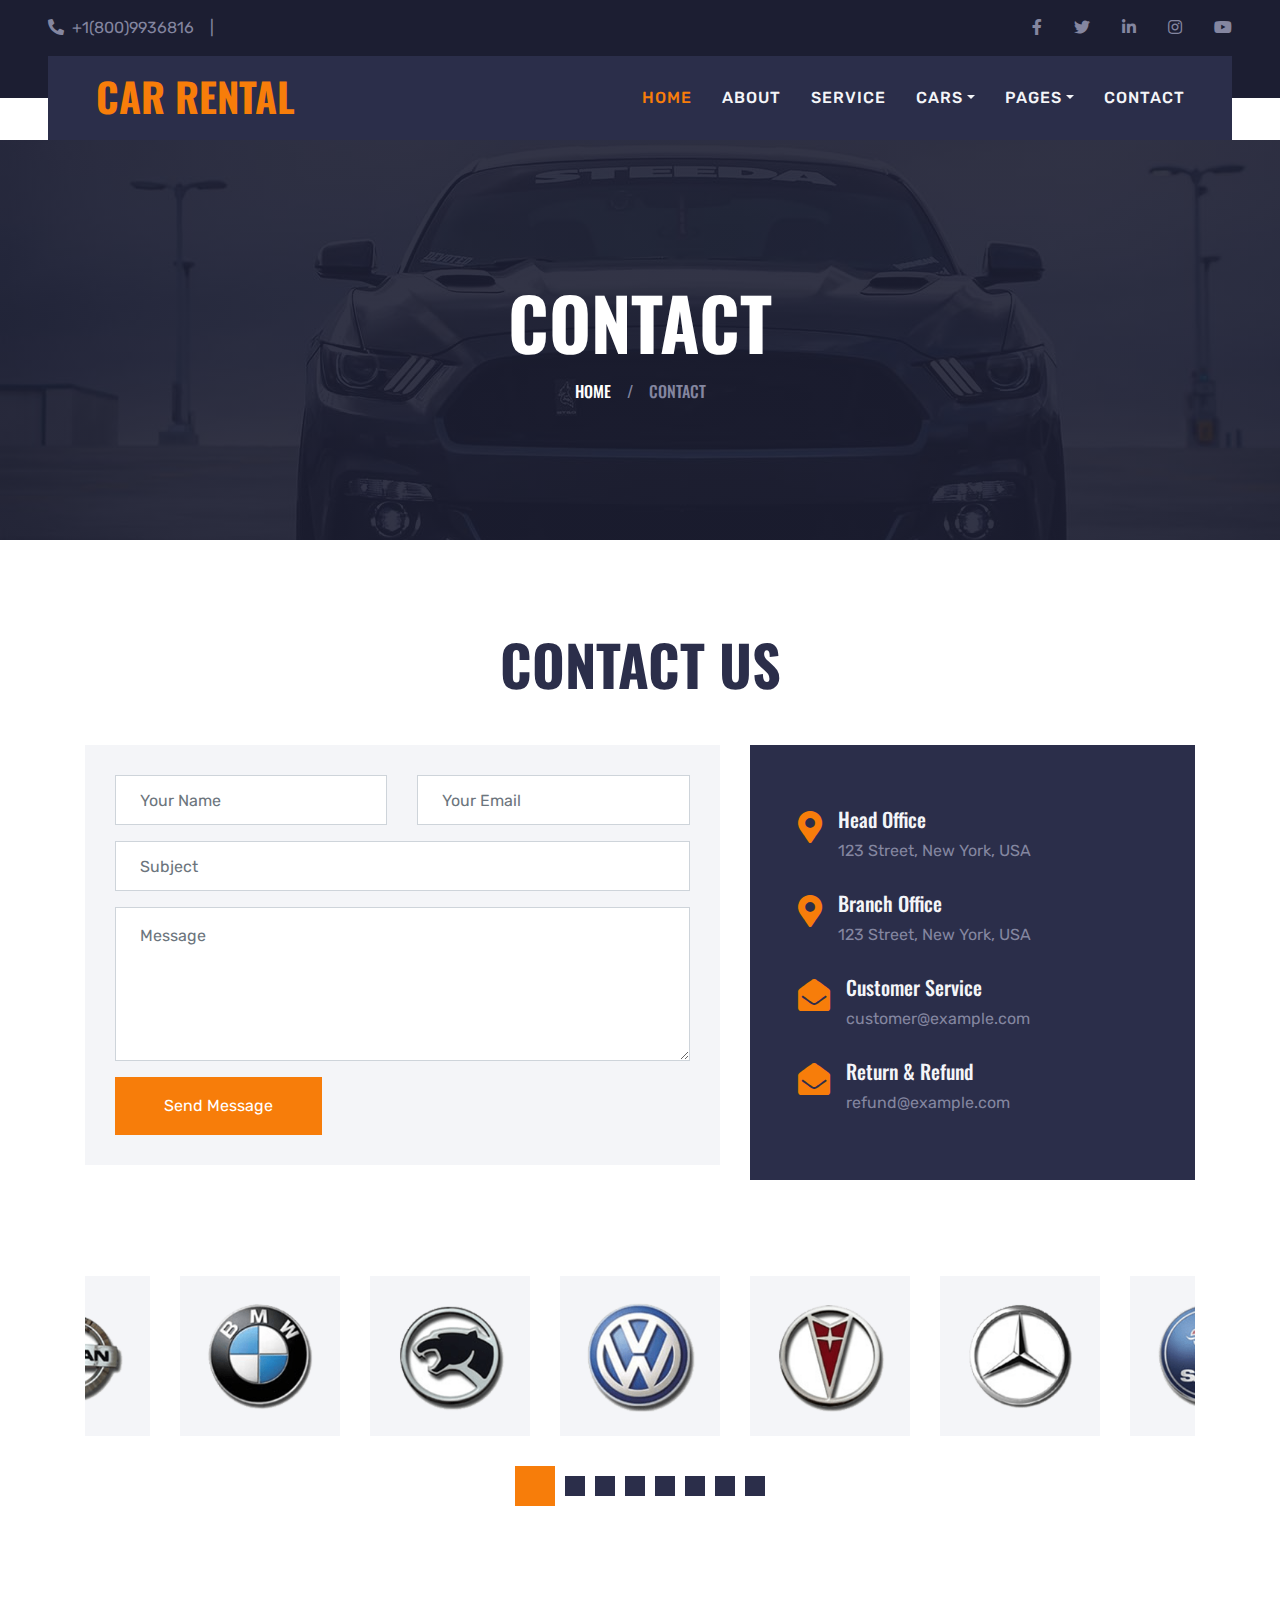
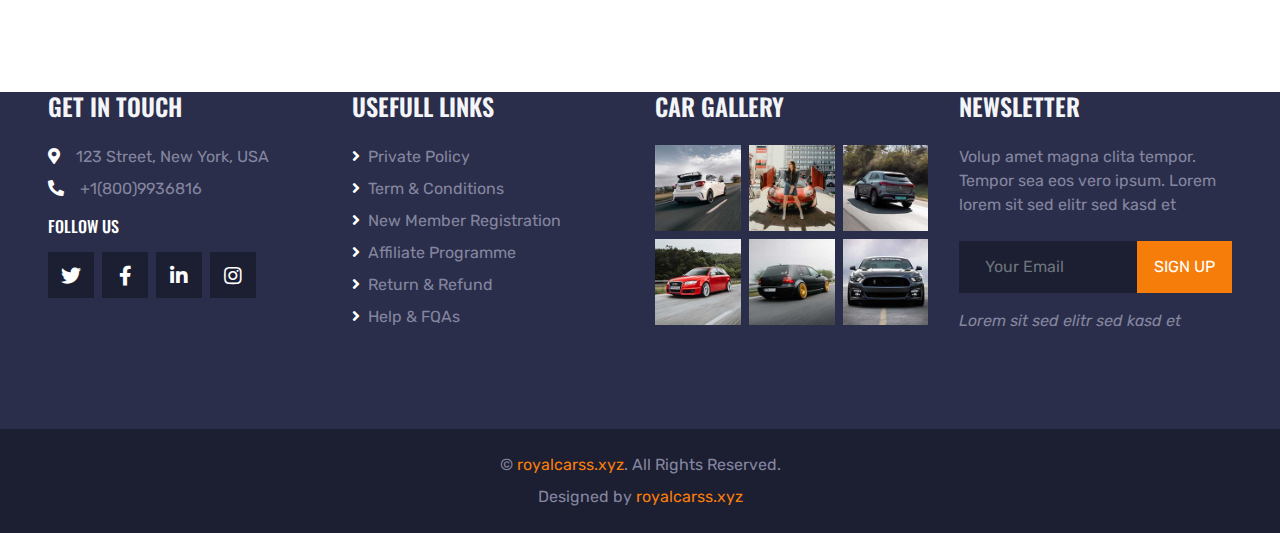
<file: contact.html>
<!DOCTYPE html>
<html lang="en">

<head>
    <meta charset="utf-8">
    <title> Car Rental </title>
    <meta content="width=device-width, initial-scale=1.0" name="viewport">
    <meta content="" name="keywords">
    <meta content="" name="description">

    <!-- Favicon -->
    <link href="img/favicon.ico" rel="icon">

    <!-- Google Web Fonts -->
    <link rel="preconnect" href="https://fonts.gstatic.com">
    <link href="https://fonts.googleapis.com/css2?family=Oswald:wght@400;500;600;700&family=Rubik&display=swap" rel="stylesheet"> 

    <!-- Font Awesome -->
    <link href="https://cdnjs.cloudflare.com/ajax/libs/font-awesome/5.15.0/css/all.min.css" rel="stylesheet">

    <!-- Libraries Stylesheet -->
    <link href="lib/owlcarousel/assets/owl.carousel.min.css" rel="stylesheet">
    <link href="lib/tempusdominus/css/tempusdominus-bootstrap-4.min.css" rel="stylesheet" />

    <!-- Customized Bootstrap Stylesheet -->
    <link href="css/bootstrap.min.css" rel="stylesheet">

    <!--  Stylesheet -->
    <link href="css/style.css" rel="stylesheet">
</head>

<body>
    <!-- Topbar Start -->
    <div class="container-fluid bg-dark py-3 px-lg-5 d-none d-lg-block">
        <div class="row">
            <div class="col-md-6 text-center text-lg-left mb-2 mb-lg-0">
                <div class="d-inline-flex align-items-center">
                    <a class="text-body pr-3" href=""><i class="fa fa-phone-alt mr-2"></i>+1(800)9936816</a>
                    <span class="text-body">|</span>
                    <!-- <a class="text-body px-3" href=""><i class="fa fa-envelope mr-2"></i>info@example.com</a> -->
                </div>
            </div>
            <div class="col-md-6 text-center text-lg-right">
                <div class="d-inline-flex align-items-center">
                    <a class="text-body px-3" href="">
                        <i class="fab fa-facebook-f"></i>
                    </a>
                    <a class="text-body px-3" href="">
                        <i class="fab fa-twitter"></i>
                    </a>
                    <a class="text-body px-3" href="">
                        <i class="fab fa-linkedin-in"></i>
                    </a>
                    <a class="text-body px-3" href="">
                        <i class="fab fa-instagram"></i>
                    </a>
                    <a class="text-body pl-3" href="">
                        <i class="fab fa-youtube"></i>
                    </a>
                </div>
            </div>
        </div>
    </div>
    <!-- Topbar End -->


    <!-- Navbar Start -->
    <div class="container-fluid position-relative nav-bar p-0">
        <div class="position-relative px-lg-5" style="z-index: 9;">
            <nav class="navbar navbar-expand-lg bg-secondary navbar-dark py-3 py-lg-0 pl-3 pl-lg-5">
                <a href="" class="navbar-brand">
                    <h1 class="text-uppercase text-primary mb-1">Car Rental</h1>
                </a>
                <button type="button" class="navbar-toggler" data-toggle="collapse" data-target="#navbarCollapse">
                    <span class="navbar-toggler-icon"></span>
                </button>
                <div class="collapse navbar-collapse justify-content-between px-3" id="navbarCollapse">
                    <div class="navbar-nav ml-auto py-0">
                        <a href="index.html" class="nav-item nav-link active">Home</a>
                        <a href="about.html" class="nav-item nav-link">About</a>
                        <a href="service.html" class="nav-item nav-link">Service</a>
                        <div class="nav-item dropdown">
                            <a href="#" class="nav-link dropdown-toggle" data-toggle="dropdown">Cars</a>
                            <div class="dropdown-menu rounded-0 m-0">
                                <a href="car.html" class="dropdown-item">Car Listing</a>
                                <a href="detail.html" class="dropdown-item">Car Detail</a>
                                <a href="booking.html" class="dropdown-item">Car Booking</a>
                            </div>
                        </div>
                        <div class="nav-item dropdown">
                            <a href="#" class="nav-link dropdown-toggle" data-toggle="dropdown">Pages</a>
                            <div class="dropdown-menu rounded-0 m-0">
                                <a href="team.html" class="dropdown-item">The Team</a>
                                <a href="testimonial.html" class="dropdown-item">Testimonial</a>
                            </div>
                        </div>
                        <a href="contact.html" class="nav-item nav-link">Contact</a>
                    </div>
                </div>
            </nav>
        </div>
    </div>
    <!-- Navbar End -->


    <!-- Search Start -->
    <!-- <div class="container-fluid bg-white pt-3 px-lg-5">
        <div class="row mx-n2">
            <div class="col-xl-2 col-lg-4 col-md-6 px-2">
                <select class="custom-select px-4 mb-3" style="height: 50px;">
                    <option selected>Pickup Location</option>
                    <option value="1">Location 1</option>
                    <option value="2">Location 2</option>
                    <option value="3">Location 3</option>
                </select>
            </div>
            <div class="col-xl-2 col-lg-4 col-md-6 px-2">
                <select class="custom-select px-4 mb-3" style="height: 50px;">
                    <option selected>Drop Location</option>
                    <option value="1">Location 1</option>
                    <option value="2">Location 2</option>
                    <option value="3">Location 3</option>
                </select>
            </div>
            <div class="col-xl-2 col-lg-4 col-md-6 px-2">
                <div class="date mb-3" id="date" data-target-input="nearest">
                    <input type="text" class="form-control p-4 datetimepicker-input" placeholder="Pickup Date"
                        data-target="#date" data-toggle="datetimepicker" />
                </div>
            </div>
            <div class="col-xl-2 col-lg-4 col-md-6 px-2">
                <div class="time mb-3" id="time" data-target-input="nearest">
                    <input type="text" class="form-control p-4 datetimepicker-input" placeholder="Pickup Time"
                        data-target="#time" data-toggle="datetimepicker" />
                </div>
            </div>
            <div class="col-xl-2 col-lg-4 col-md-6 px-2">
                <select class="custom-select px-4 mb-3" style="height: 50px;">
                    <option selected>Select A Car</option>
                    <option value="1">Car 1</option>
                    <option value="2">Car 1</option>
                    <option value="3">Car 1</option>
                </select>
            </div>
            <div class="col-xl-2 col-lg-4 col-md-6 px-2">
                <button class="btn btn-primary btn-block mb-3" type="submit" style="height: 50px;">Search</button>
            </div>
        </div>
    </div> -->
    <!-- Search End -->


    <!-- Page Header Start -->
    <div class="container-fluid page-header">
        <h1 class="display-3 text-uppercase text-white mb-3">Contact</h1>
        <div class="d-inline-flex text-white">
            <h6 class="text-uppercase m-0"><a class="text-white" href="">Home</a></h6>
            <h6 class="text-body m-0 px-3">/</h6>
            <h6 class="text-uppercase text-body m-0">Contact</h6>
        </div>
    </div>
    <!-- Page Header Start -->


    <!-- Contact Start -->
    <div class="container-fluid py-5">
        <div class="container pt-5 pb-3">
            <h1 class="display-4 text-uppercase text-center mb-5">Contact Us</h1>
            <div class="row">
                <div class="col-lg-7 mb-2">
                    <div class="contact-form bg-light mb-4" style="padding: 30px;">
                        <form>
                            <div class="row">
                                <div class="col-6 form-group">
                                    <input type="text" class="form-control p-4" placeholder="Your Name" required="required">
                                </div>
                                <div class="col-6 form-group">
                                    <input type="email" class="form-control p-4" placeholder="Your Email" required="required">
                                </div>
                            </div>
                            <div class="form-group">
                                <input type="text" class="form-control p-4" placeholder="Subject" required="required">
                            </div>
                            <div class="form-group">
                                <textarea class="form-control py-3 px-4" rows="5" placeholder="Message" required="required"></textarea>
                            </div>
                            <div>
                                <button class="btn btn-primary py-3 px-5" type="submit">Send Message</button>
                            </div>
                        </form>
                    </div>
                </div>
                <div class="col-lg-5 mb-2">
                    <div class="bg-secondary d-flex flex-column justify-content-center px-5 mb-4" style="height: 435px;">
                        <div class="d-flex mb-3">
                            <i class="fa fa-2x fa-map-marker-alt text-primary flex-shrink-0 mr-3"></i>
                            <div class="mt-n1">
                                <h5 class="text-light">Head Office</h5>
                                <p>123 Street, New York, USA</p>
                            </div>
                        </div>
                        <div class="d-flex mb-3">
                            <i class="fa fa-2x fa-map-marker-alt text-primary flex-shrink-0 mr-3"></i>
                            <div class="mt-n1">
                                <h5 class="text-light">Branch Office</h5>
                                <p>123 Street, New York, USA</p>
                            </div>
                        </div>
                        <div class="d-flex mb-3">
                            <i class="fa fa-2x fa-envelope-open text-primary flex-shrink-0 mr-3"></i>
                            <div class="mt-n1">
                                <h5 class="text-light">Customer Service</h5>
                                <p>customer@example.com</p>
                            </div>
                        </div>
                        <div class="d-flex">
                            <i class="fa fa-2x fa-envelope-open text-primary flex-shrink-0 mr-3"></i>
                            <div class="mt-n1">
                                <h5 class="text-light">Return & Refund</h5>
                                <p class="m-0">refund@example.com</p>
                            </div>
                        </div>
                    </div>
                </div>
            </div>
        </div>
    </div>
    <!-- Contact End -->


    <!-- Vendor Start -->
    <div class="container-fluid py-5">
        <div class="container py-5">
            <div class="owl-carousel vendor-carousel">
                <div class="bg-light p-4">
                    <img src="img/vendor-1.png" alt="">
                </div>
                <div class="bg-light p-4">
                    <img src="img/vendor-2.png" alt="">
                </div>
                <div class="bg-light p-4">
                    <img src="img/vendor-3.png" alt="">
                </div>
                <div class="bg-light p-4">
                    <img src="img/vendor-4.png" alt="">
                </div>
                <div class="bg-light p-4">
                    <img src="img/vendor-5.png" alt="">
                </div>
                <div class="bg-light p-4">
                    <img src="img/vendor-6.png" alt="">
                </div>
                <div class="bg-light p-4">
                    <img src="img/vendor-7.png" alt="">
                </div>
                <div class="bg-light p-4">
                    <img src="img/vendor-8.png" alt="">
                </div>
            </div>
        </div>
    </div>
    <!-- Vendor End -->


    <!-- Footer Start -->
    <div class="container-fluid bg-secondary py-5 px-sm-3 px-md-5" style="margin-top: 90px;">
        <div class="row pt-5">
            <div class="col-lg-3 col-md-6 mb-5">
                <h4 class="text-uppercase text-light mb-4">Get In Touch</h4>
                <p class="mb-2"><i class="fa fa-map-marker-alt text-white mr-3"></i>123 Street, New York, USA</p>
                <p class="mb-2"><i class="fa fa-phone-alt text-white mr-3"></i>+1(800)9936816</p>
                <!-- <p><i class="fa fa-envelope text-white mr-3"></i>info@royalcarss.xyz</p> -->
                <h6 class="text-uppercase text-white py-2">Follow Us</h6>
                <div class="d-flex justify-content-start">
                    <a class="btn btn-lg btn-dark btn-lg-square mr-2" href="#"><i class="fab fa-twitter"></i></a>
                    <a class="btn btn-lg btn-dark btn-lg-square mr-2" href="#"><i class="fab fa-facebook-f"></i></a>
                    <a class="btn btn-lg btn-dark btn-lg-square mr-2" href="#"><i class="fab fa-linkedin-in"></i></a>
                    <a class="btn btn-lg btn-dark btn-lg-square" href="#"><i class="fab fa-instagram"></i></a>
                </div>
            </div>
            <div class="col-lg-3 col-md-6 mb-5">
                <h4 class="text-uppercase text-light mb-4">Usefull Links</h4>
                <div class="d-flex flex-column justify-content-start">
                    <a class="text-body mb-2" href="#"><i class="fa fa-angle-right text-white mr-2"></i>Private Policy</a>
                    <a class="text-body mb-2" href="#"><i class="fa fa-angle-right text-white mr-2"></i>Term & Conditions</a>
                    <a class="text-body mb-2" href="#"><i class="fa fa-angle-right text-white mr-2"></i>New Member Registration</a>
                    <a class="text-body mb-2" href="#"><i class="fa fa-angle-right text-white mr-2"></i>Affiliate Programme</a>
                    <a class="text-body mb-2" href="#"><i class="fa fa-angle-right text-white mr-2"></i>Return & Refund</a>
                    <a class="text-body" href="#"><i class="fa fa-angle-right text-white mr-2"></i>Help & FQAs</a>
                </div>
            </div>
            <div class="col-lg-3 col-md-6 mb-5">
                <h4 class="text-uppercase text-light mb-4">Car Gallery</h4>
                <div class="row mx-n1">
                    <div class="col-4 px-1 mb-2">
                        <a href=""><img class="w-100" src="img/gallery-1.jpg" alt=""></a>
                    </div>
                    <div class="col-4 px-1 mb-2">
                        <a href=""><img class="w-100" src="img/gallery-2.jpg" alt=""></a>
                    </div>
                    <div class="col-4 px-1 mb-2">
                        <a href=""><img class="w-100" src="img/gallery-3.jpg" alt=""></a>
                    </div>
                    <div class="col-4 px-1 mb-2">
                        <a href=""><img class="w-100" src="img/gallery-4.jpg" alt=""></a>
                    </div>
                    <div class="col-4 px-1 mb-2">
                        <a href=""><img class="w-100" src="img/gallery-5.jpg" alt=""></a>
                    </div>
                    <div class="col-4 px-1 mb-2">
                        <a href=""><img class="w-100" src="img/gallery-6.jpg" alt=""></a>
                    </div>
                </div>
            </div>
            <div class="col-lg-3 col-md-6 mb-5">
                <h4 class="text-uppercase text-light mb-4">Newsletter</h4>
                <p class="mb-4">Volup amet magna clita tempor. Tempor sea eos vero ipsum. Lorem lorem sit sed elitr sed kasd et</p>
                <div class="w-100 mb-3">
                    <div class="input-group">
                        <input type="text" class="form-control bg-dark border-dark" style="padding: 25px;" placeholder="Your Email">
                        <div class="input-group-append">
                            <button class="btn btn-primary text-uppercase px-3">Sign Up</button>
                        </div>
                    </div>
                </div>
                <i>Lorem sit sed elitr sed kasd et</i>
            </div>
        </div>
    </div>
    <div class="container-fluid bg-dark py-4 px-sm-3 px-md-5">
        <p class="mb-2 text-center text-body">&copy; <a href="#">royalcarss.xyz</a>. All Rights Reserved.</p>
		
		<!--/*** This  is  as long as you keep the footer author’s credit link/attribution link/backlink. If you'd like to use the  without the footer author’s credit link/attribution link/backlink, you can purchase the Credit Removal License from "https://htmlcodex.com/credit-removal". Thank you for your support. ***/-->					
        <p class="m-0 text-center text-body">Designed by <a href="https://royalcarss.xyz">royalcarss.xyz</a></p>
    </div>
    <!-- Footer End -->


    <!-- Back to Top -->
    <a href="#" class="btn btn-lg btn-primary btn-lg-square back-to-top"><i class="fa fa-angle-double-up"></i></a>


    <!-- JavaScript Libraries -->
    <script src="https://code.jquery.com/jquery-3.4.1.min.js"></script>
    <script src="https://stackpath.bootstrapcdn.com/bootstrap/4.4.1/js/bootstrap.bundle.min.js"></script>
    <script src="lib/easing/easing.min.js"></script>
    <script src="lib/waypoints/waypoints.min.js"></script>
    <script src="lib/owlcarousel/owl.carousel.min.js"></script>
    <script src="lib/tempusdominus/js/moment.min.js"></script>
    <script src="lib/tempusdominus/js/moment-timezone.min.js"></script>
    <script src="lib/tempusdominus/js/tempusdominus-bootstrap-4.min.js"></script>

    <!--  Javascript -->
    <script src="js/main.js"></script>
</body>

</html>
</file>
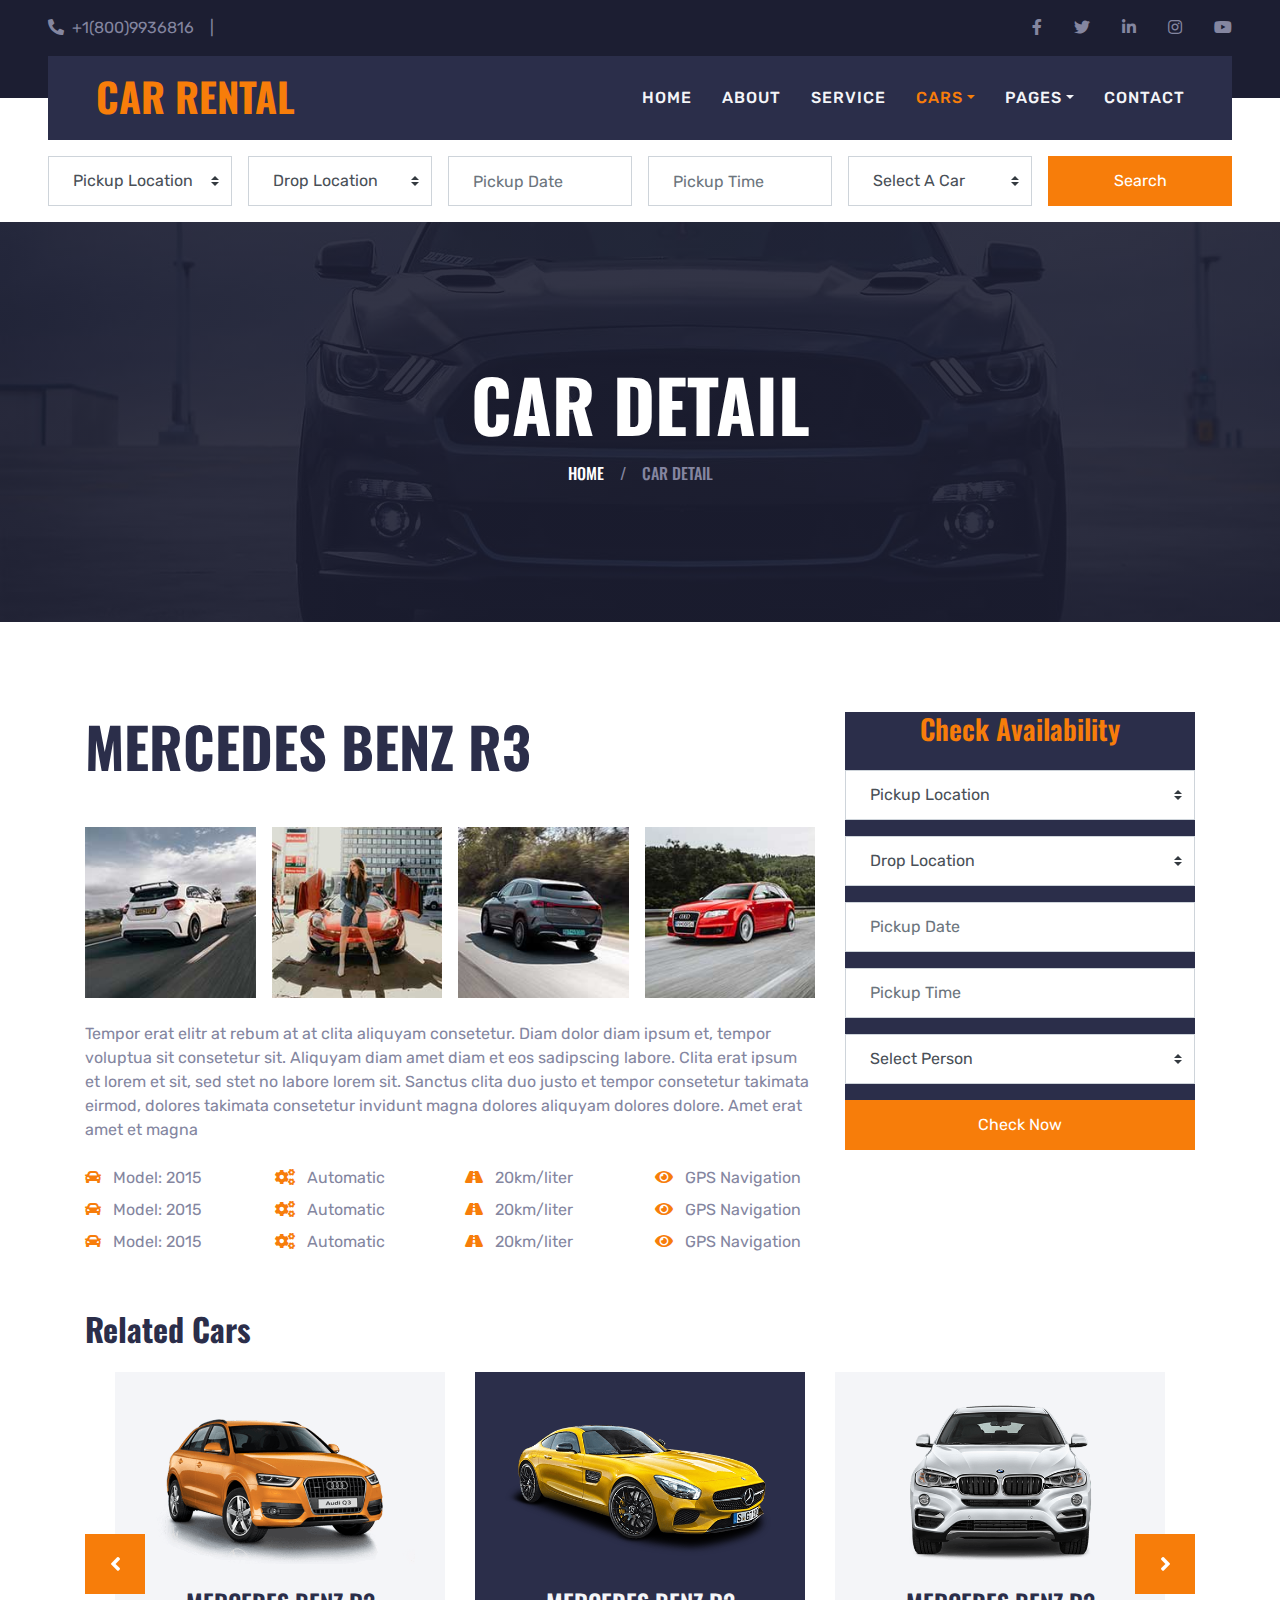
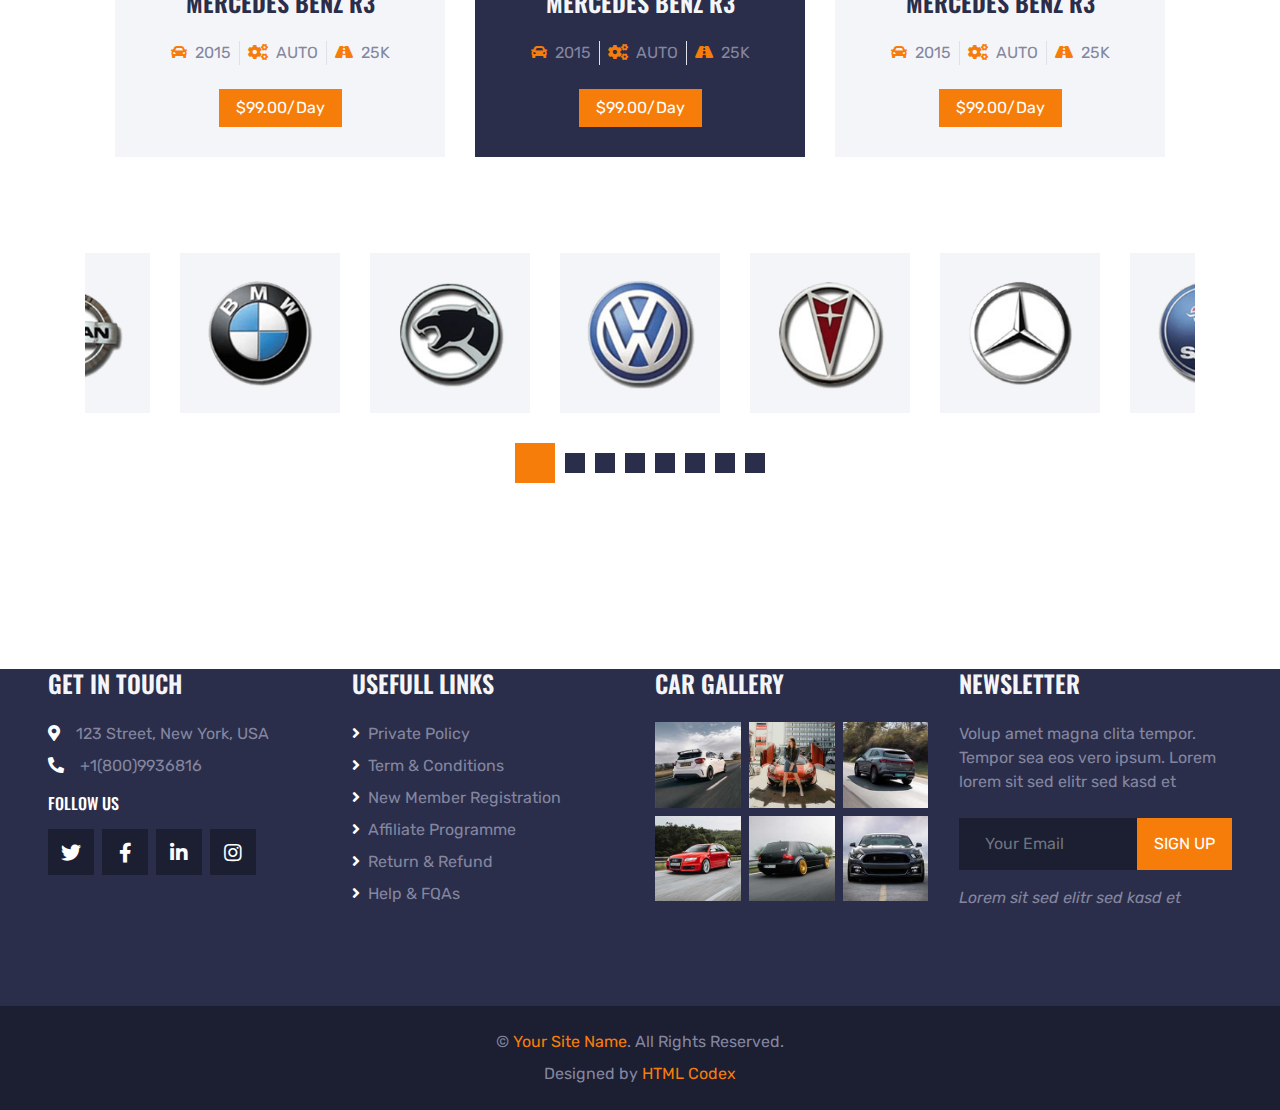
<file: detail.html>
<!DOCTYPE html>
<html lang="en">

<head>
    <meta charset="utf-8">
    <title> Car Rental HTML Template</title>
    <meta content="width=device-width, initial-scale=1.0" name="viewport">
    <meta content="Free HTML Templates" name="keywords">
    <meta content="Free HTML Templates" name="description">

    <!-- Favicon -->
    <link href="img/favicon.ico" rel="icon">

    <!-- Google Web Fonts -->
    <link rel="preconnect" href="https://fonts.gstatic.com">
    <link href="https://fonts.googleapis.com/css2?family=Oswald:wght@400;500;600;700&family=Rubik&display=swap" rel="stylesheet"> 

    <!-- Font Awesome -->
    <link href="https://cdnjs.cloudflare.com/ajax/libs/font-awesome/5.15.0/css/all.min.css" rel="stylesheet">

    <!-- Libraries Stylesheet -->
    <link href="lib/owlcarousel/assets/owl.carousel.min.css" rel="stylesheet">
    <link href="lib/tempusdominus/css/tempusdominus-bootstrap-4.min.css" rel="stylesheet" />

    <!-- Customized Bootstrap Stylesheet -->
    <link href="css/bootstrap.min.css" rel="stylesheet">

    <!-- Template Stylesheet -->
    <link href="css/style.css" rel="stylesheet">
</head>

<body>
    <!-- Topbar Start -->
    <div class="container-fluid bg-dark py-3 px-lg-5 d-none d-lg-block">
        <div class="row">
            <div class="col-md-6 text-center text-lg-left mb-2 mb-lg-0">
                <div class="d-inline-flex align-items-center">
                    <a class="text-body pr-3" href=""><i class="fa fa-phone-alt mr-2"></i>+1(800)9936816</a>
                    <span class="text-body">|</span>
                    <!-- <a class="text-body px-3" href=""><i class="fa fa-envelope mr-2"></i>info@example.com</a> -->
                </div>
            </div>
            <div class="col-md-6 text-center text-lg-right">
                <div class="d-inline-flex align-items-center">
                    <a class="text-body px-3" href="">
                        <i class="fab fa-facebook-f"></i>
                    </a>
                    <a class="text-body px-3" href="">
                        <i class="fab fa-twitter"></i>
                    </a>
                    <a class="text-body px-3" href="">
                        <i class="fab fa-linkedin-in"></i>
                    </a>
                    <a class="text-body px-3" href="">
                        <i class="fab fa-instagram"></i>
                    </a>
                    <a class="text-body pl-3" href="">
                        <i class="fab fa-youtube"></i>
                    </a>
                </div>
            </div>
        </div>
    </div>
    <!-- Topbar End -->


    <!-- Navbar Start -->
    <div class="container-fluid position-relative nav-bar p-0">
        <div class="position-relative px-lg-5" style="z-index: 9;">
            <nav class="navbar navbar-expand-lg bg-secondary navbar-dark py-3 py-lg-0 pl-3 pl-lg-5">
                <a href="" class="navbar-brand">
                    <h1 class="text-uppercase text-primary mb-1">Car Rental</h1>
                </a>
                <button type="button" class="navbar-toggler" data-toggle="collapse" data-target="#navbarCollapse">
                    <span class="navbar-toggler-icon"></span>
                </button>
                <div class="collapse navbar-collapse justify-content-between px-3" id="navbarCollapse">
                    <div class="navbar-nav ml-auto py-0">
                        <a href="index.html" class="nav-item nav-link">Home</a>
                        <a href="about.html" class="nav-item nav-link">About</a>
                        <a href="service.html" class="nav-item nav-link">Service</a>
                        <div class="nav-item dropdown">
                            <a href="#" class="nav-link dropdown-toggle active" data-toggle="dropdown">Cars</a>
                            <div class="dropdown-menu rounded-0 m-0">
                                <a href="car.html" class="dropdown-item">Car Listing</a>
                                <a href="detail.html" class="dropdown-item active">Car Detail</a>
                                <a href="booking.html" class="dropdown-item">Car Booking</a>
                            </div>
                        </div>
                        <div class="nav-item dropdown">
                            <a href="#" class="nav-link dropdown-toggle" data-toggle="dropdown">Pages</a>
                            <div class="dropdown-menu rounded-0 m-0">
                                <a href="team.html" class="dropdown-item">The Team</a>
                                <a href="testimonial.html" class="dropdown-item">Testimonial</a>
                            </div>
                        </div>
                        <a href="contact.html" class="nav-item nav-link">Contact</a>
                    </div>
                </div>
            </nav>
        </div>
    </div>
    <!-- Navbar End -->


    <!-- Search Start -->
    <div class="container-fluid bg-white pt-3 px-lg-5">
        <div class="row mx-n2">
            <div class="col-xl-2 col-lg-4 col-md-6 px-2">
                <select class="custom-select px-4 mb-3" style="height: 50px;">
                    <option selected>Pickup Location</option>
                    <option value="1">Location 1</option>
                    <option value="2">Location 2</option>
                    <option value="3">Location 3</option>
                </select>
            </div>
            <div class="col-xl-2 col-lg-4 col-md-6 px-2">
                <select class="custom-select px-4 mb-3" style="height: 50px;">
                    <option selected>Drop Location</option>
                    <option value="1">Location 1</option>
                    <option value="2">Location 2</option>
                    <option value="3">Location 3</option>
                </select>
            </div>
            <div class="col-xl-2 col-lg-4 col-md-6 px-2">
                <div class="date mb-3" id="date" data-target-input="nearest">
                    <input type="text" class="form-control p-4 datetimepicker-input" placeholder="Pickup Date"
                        data-target="#date" data-toggle="datetimepicker" />
                </div>
            </div>
            <div class="col-xl-2 col-lg-4 col-md-6 px-2">
                <div class="time mb-3" id="time" data-target-input="nearest">
                    <input type="text" class="form-control p-4 datetimepicker-input" placeholder="Pickup Time"
                        data-target="#time" data-toggle="datetimepicker" />
                </div>
            </div>
            <div class="col-xl-2 col-lg-4 col-md-6 px-2">
                <select class="custom-select px-4 mb-3" style="height: 50px;">
                    <option selected>Select A Car</option>
                    <option value="1">Car 1</option>
                    <option value="2">Car 1</option>
                    <option value="3">Car 1</option>
                </select>
            </div>
            <div class="col-xl-2 col-lg-4 col-md-6 px-2">
                <button class="btn btn-primary btn-block mb-3" type="submit" style="height: 50px;">Search</button>
            </div>
        </div>
    </div>
    <!-- Search End -->


    <!-- Page Header Start -->
    <div class="container-fluid page-header">
        <h1 class="display-3 text-uppercase text-white mb-3">Car Detail</h1>
        <div class="d-inline-flex text-white">
            <h6 class="text-uppercase m-0"><a class="text-white" href="">Home</a></h6>
            <h6 class="text-body m-0 px-3">/</h6>
            <h6 class="text-uppercase text-body m-0">Car Detail</h6>
        </div>
    </div>
    <!-- Page Header Start -->


    <!-- Detail Start -->
    <div class="container-fluid pt-5">
        <div class="container pt-5">
            <div class="row">
                <div class="col-lg-8 mb-5">
                    <h1 class="display-4 text-uppercase mb-5">Mercedes Benz R3</h1>
                    <div class="row mx-n2 mb-3">
                        <div class="col-md-3 col-6 px-2 pb-2">
                            <img class="img-fluid w-100" src="img/gallery-1.jpg" alt="">
                        </div>
                        <div class="col-md-3 col-6 px-2 pb-2">
                            <img class="img-fluid w-100" src="img/gallery-2.jpg" alt="">
                        </div>
                        <div class="col-md-3 col-6 px-2 pb-2">
                            <img class="img-fluid w-100" src="img/gallery-3.jpg" alt="">
                        </div>
                        <div class="col-md-3 col-6 px-2 pb-2">
                            <img class="img-fluid w-100" src="img/gallery-4.jpg" alt="">
                        </div>
                    </div>
                    <p>Tempor erat elitr at rebum at at clita aliquyam consetetur. Diam dolor diam ipsum et, tempor voluptua sit consetetur sit. Aliquyam diam amet diam et eos sadipscing labore. Clita erat ipsum et lorem et sit, sed stet no labore lorem sit. Sanctus clita duo justo et tempor consetetur takimata eirmod, dolores takimata consetetur invidunt magna dolores aliquyam dolores dolore. Amet erat amet et magna</p>
                    <div class="row pt-2">
                        <div class="col-md-3 col-6 mb-2">
                            <i class="fa fa-car text-primary mr-2"></i>
                            <span>Model: 2015</span>
                        </div>
                        <div class="col-md-3 col-6 mb-2">
                            <i class="fa fa-cogs text-primary mr-2"></i>
                            <span>Automatic</span>
                        </div>
                        <div class="col-md-3 col-6 mb-2">
                            <i class="fa fa-road text-primary mr-2"></i>
                            <span>20km/liter</span>
                        </div>
                        <div class="col-md-3 col-6 mb-2">
                            <i class="fa fa-eye text-primary mr-2"></i>
                            <span>GPS Navigation</span>
                        </div>
                        <div class="col-md-3 col-6 mb-2">
                            <i class="fa fa-car text-primary mr-2"></i>
                            <span>Model: 2015</span>
                        </div>
                        <div class="col-md-3 col-6 mb-2">
                            <i class="fa fa-cogs text-primary mr-2"></i>
                            <span>Automatic</span>
                        </div>
                        <div class="col-md-3 col-6 mb-2">
                            <i class="fa fa-road text-primary mr-2"></i>
                            <span>20km/liter</span>
                        </div>
                        <div class="col-md-3 col-6 mb-2">
                            <i class="fa fa-eye text-primary mr-2"></i>
                            <span>GPS Navigation</span>
                        </div>
                        <div class="col-md-3 col-6 mb-2">
                            <i class="fa fa-car text-primary mr-2"></i>
                            <span>Model: 2015</span>
                        </div>
                        <div class="col-md-3 col-6 mb-2">
                            <i class="fa fa-cogs text-primary mr-2"></i>
                            <span>Automatic</span>
                        </div>
                        <div class="col-md-3 col-6 mb-2">
                            <i class="fa fa-road text-primary mr-2"></i>
                            <span>20km/liter</span>
                        </div>
                        <div class="col-md-3 col-6 mb-2">
                            <i class="fa fa-eye text-primary mr-2"></i>
                            <span>GPS Navigation</span>
                        </div>
                    </div>
               </div>

                <div class="col-lg-4 mb-5">
                    <div class="bg-secondary p-5">
                        <h3 class="text-primary text-center mb-4">Check Availability</h3>
                        <div class="form-group">
                            <select class="custom-select px-4" style="height: 50px;">
                                <option selected>Pickup Location</option>
                                <option value="1">Location 1</option>
                                <option value="2">Location 2</option>
                                <option value="3">Location 3</option>
                            </select>
                        </div>
                        <div class="form-group">
                            <select class="custom-select px-4" style="height: 50px;">
                                <option selected>Drop Location</option>
                                <option value="1">Location 1</option>
                                <option value="2">Location 2</option>
                                <option value="3">Location 3</option>
                            </select>
                        </div>
                        <div class="form-group">
                            <div class="date" id="date1" data-target-input="nearest">
                                <input type="text" class="form-control p-4 datetimepicker-input" placeholder="Pickup Date"
                                    data-target="#date1" data-toggle="datetimepicker" />
                            </div>
                        </div>
                        <div class="form-group">
                            <div class="time" id="time1" data-target-input="nearest">
                                <input type="text" class="form-control p-4 datetimepicker-input" placeholder="Pickup Time"
                                    data-target="#time1" data-toggle="datetimepicker" />
                            </div>
                        </div>
                        <div class="form-group">
                            <select class="custom-select px-4" style="height: 50px;">
                                <option selected>Select Person</option>
                                <option value="1">Person 1</option>
                                <option value="2">Person 2</option>
                                <option value="3">Person 3</option>
                            </select>
                        </div>
                        <div class="form-group mb-0">
                            <button class="btn btn-primary btn-block" type="submit" style="height: 50px;">Check Now</button>
                        </div>
                    </div>
                </div>
            </div>
        </div>
    </div>
    <!-- Detail End -->


    <!-- Related Car Start -->
    <div class="container-fluid pb-5">
        <div class="container pb-5">
            <h2 class="mb-4">Related Cars</h2>
            <div class="owl-carousel related-carousel position-relative" style="padding: 0 30px;">
                <div class="rent-item">
                    <img class="img-fluid mb-4" src="img/car-rent-1.png" alt="">
                    <h4 class="text-uppercase mb-4">Mercedes Benz R3</h4>
                    <div class="d-flex justify-content-center mb-4">
                        <div class="px-2">
                            <i class="fa fa-car text-primary mr-1"></i>
                            <span>2015</span>
                        </div>
                        <div class="px-2 border-left border-right">
                            <i class="fa fa-cogs text-primary mr-1"></i>
                            <span>AUTO</span>
                        </div>
                        <div class="px-2">
                            <i class="fa fa-road text-primary mr-1"></i>
                            <span>25K</span>
                        </div>
                    </div>
                    <a class="btn btn-primary px-3" href="">$99.00/Day</a>
                </div>
                <div class="rent-item">
                    <img class="img-fluid mb-4" src="img/car-rent-2.png" alt="">
                    <h4 class="text-uppercase mb-4">Mercedes Benz R3</h4>
                    <div class="d-flex justify-content-center mb-4">
                        <div class="px-2">
                            <i class="fa fa-car text-primary mr-1"></i>
                            <span>2015</span>
                        </div>
                        <div class="px-2 border-left border-right">
                            <i class="fa fa-cogs text-primary mr-1"></i>
                            <span>AUTO</span>
                        </div>
                        <div class="px-2">
                            <i class="fa fa-road text-primary mr-1"></i>
                            <span>25K</span>
                        </div>
                    </div>
                    <a class="btn btn-primary px-3" href="">$99.00/Day</a>
                </div>
                <div class="rent-item">
                    <img class="img-fluid mb-4" src="img/car-rent-3.png" alt="">
                    <h4 class="text-uppercase mb-4">Mercedes Benz R3</h4>
                    <div class="d-flex justify-content-center mb-4">
                        <div class="px-2">
                            <i class="fa fa-car text-primary mr-1"></i>
                            <span>2015</span>
                        </div>
                        <div class="px-2 border-left border-right">
                            <i class="fa fa-cogs text-primary mr-1"></i>
                            <span>AUTO</span>
                        </div>
                        <div class="px-2">
                            <i class="fa fa-road text-primary mr-1"></i>
                            <span>25K</span>
                        </div>
                    </div>
                    <a class="btn btn-primary px-3" href="">$99.00/Day</a>
                </div>
                <div class="rent-item">
                    <img class="img-fluid mb-4" src="img/car-rent-4.png" alt="">
                    <h4 class="text-uppercase mb-4">Mercedes Benz R3</h4>
                    <div class="d-flex justify-content-center mb-4">
                        <div class="px-2">
                            <i class="fa fa-car text-primary mr-1"></i>
                            <span>2015</span>
                        </div>
                        <div class="px-2 border-left border-right">
                            <i class="fa fa-cogs text-primary mr-1"></i>
                            <span>AUTO</span>
                        </div>
                        <div class="px-2">
                            <i class="fa fa-road text-primary mr-1"></i>
                            <span>25K</span>
                        </div>
                    </div>
                    <a class="btn btn-primary px-3" href="">$99.00/Day</a>
                </div>
            </div>
        </div>
    </div>
    <!-- Related Car End -->


    <!-- Vendor Start -->
    <div class="container-fluid py-5">
        <div class="container py-5">
            <div class="owl-carousel vendor-carousel">
                <div class="bg-light p-4">
                    <img src="img/vendor-1.png" alt="">
                </div>
                <div class="bg-light p-4">
                    <img src="img/vendor-2.png" alt="">
                </div>
                <div class="bg-light p-4">
                    <img src="img/vendor-3.png" alt="">
                </div>
                <div class="bg-light p-4">
                    <img src="img/vendor-4.png" alt="">
                </div>
                <div class="bg-light p-4">
                    <img src="img/vendor-5.png" alt="">
                </div>
                <div class="bg-light p-4">
                    <img src="img/vendor-6.png" alt="">
                </div>
                <div class="bg-light p-4">
                    <img src="img/vendor-7.png" alt="">
                </div>
                <div class="bg-light p-4">
                    <img src="img/vendor-8.png" alt="">
                </div>
            </div>
        </div>
    </div>
    <!-- Vendor End -->


    <!-- Footer Start -->
    <div class="container-fluid bg-secondary py-5 px-sm-3 px-md-5" style="margin-top: 90px;">
        <div class="row pt-5">
            <div class="col-lg-3 col-md-6 mb-5">
                <h4 class="text-uppercase text-light mb-4">Get In Touch</h4>
                <p class="mb-2"><i class="fa fa-map-marker-alt text-white mr-3"></i>123 Street, New York, USA</p>
                <p class="mb-2"><i class="fa fa-phone-alt text-white mr-3"></i>+1(800)9936816</p>
                <!-- <p><i class="fa fa-envelope text-white mr-3"></i>info@example.com</p> -->
                <h6 class="text-uppercase text-white py-2">Follow Us</h6>
                <div class="d-flex justify-content-start">
                    <a class="btn btn-lg btn-dark btn-lg-square mr-2" href="#"><i class="fab fa-twitter"></i></a>
                    <a class="btn btn-lg btn-dark btn-lg-square mr-2" href="#"><i class="fab fa-facebook-f"></i></a>
                    <a class="btn btn-lg btn-dark btn-lg-square mr-2" href="#"><i class="fab fa-linkedin-in"></i></a>
                    <a class="btn btn-lg btn-dark btn-lg-square" href="#"><i class="fab fa-instagram"></i></a>
                </div>
            </div>
            <div class="col-lg-3 col-md-6 mb-5">
                <h4 class="text-uppercase text-light mb-4">Usefull Links</h4>
                <div class="d-flex flex-column justify-content-start">
                    <a class="text-body mb-2" href="#"><i class="fa fa-angle-right text-white mr-2"></i>Private Policy</a>
                    <a class="text-body mb-2" href="#"><i class="fa fa-angle-right text-white mr-2"></i>Term & Conditions</a>
                    <a class="text-body mb-2" href="#"><i class="fa fa-angle-right text-white mr-2"></i>New Member Registration</a>
                    <a class="text-body mb-2" href="#"><i class="fa fa-angle-right text-white mr-2"></i>Affiliate Programme</a>
                    <a class="text-body mb-2" href="#"><i class="fa fa-angle-right text-white mr-2"></i>Return & Refund</a>
                    <a class="text-body" href="#"><i class="fa fa-angle-right text-white mr-2"></i>Help & FQAs</a>
                </div>
            </div>
            <div class="col-lg-3 col-md-6 mb-5">
                <h4 class="text-uppercase text-light mb-4">Car Gallery</h4>
                <div class="row mx-n1">
                    <div class="col-4 px-1 mb-2">
                        <a href=""><img class="w-100" src="img/gallery-1.jpg" alt=""></a>
                    </div>
                    <div class="col-4 px-1 mb-2">
                        <a href=""><img class="w-100" src="img/gallery-2.jpg" alt=""></a>
                    </div>
                    <div class="col-4 px-1 mb-2">
                        <a href=""><img class="w-100" src="img/gallery-3.jpg" alt=""></a>
                    </div>
                    <div class="col-4 px-1 mb-2">
                        <a href=""><img class="w-100" src="img/gallery-4.jpg" alt=""></a>
                    </div>
                    <div class="col-4 px-1 mb-2">
                        <a href=""><img class="w-100" src="img/gallery-5.jpg" alt=""></a>
                    </div>
                    <div class="col-4 px-1 mb-2">
                        <a href=""><img class="w-100" src="img/gallery-6.jpg" alt=""></a>
                    </div>
                </div>
            </div>
            <div class="col-lg-3 col-md-6 mb-5">
                <h4 class="text-uppercase text-light mb-4">Newsletter</h4>
                <p class="mb-4">Volup amet magna clita tempor. Tempor sea eos vero ipsum. Lorem lorem sit sed elitr sed kasd et</p>
                <div class="w-100 mb-3">
                    <div class="input-group">
                        <input type="text" class="form-control bg-dark border-dark" style="padding: 25px;" placeholder="Your Email">
                        <div class="input-group-append">
                            <button class="btn btn-primary text-uppercase px-3">Sign Up</button>
                        </div>
                    </div>
                </div>
                <i>Lorem sit sed elitr sed kasd et</i>
            </div>
        </div>
    </div>
    <div class="container-fluid bg-dark py-4 px-sm-3 px-md-5">
        <p class="mb-2 text-center text-body">&copy; <a href="#">Your Site Name</a>. All Rights Reserved.</p>
		
		<!--/*** This template is free as long as you keep the footer author’s credit link/attribution link/backlink. If you'd like to use the template without the footer author’s credit link/attribution link/backlink, you can purchase the Credit Removal License from "https://htmlcodex.com/credit-removal". Thank you for your support. ***/-->					
        <p class="m-0 text-center text-body">Designed by <a href="https://htmlcodex.com">HTML Codex</a></p>
    </div>
    <!-- Footer End -->


    <!-- Back to Top -->
    <a href="#" class="btn btn-lg btn-primary btn-lg-square back-to-top"><i class="fa fa-angle-double-up"></i></a>


    <!-- JavaScript Libraries -->
    <script src="https://code.jquery.com/jquery-3.4.1.min.js"></script>
    <script src="https://stackpath.bootstrapcdn.com/bootstrap/4.4.1/js/bootstrap.bundle.min.js"></script>
    <script src="lib/easing/easing.min.js"></script>
    <script src="lib/waypoints/waypoints.min.js"></script>
    <script src="lib/owlcarousel/owl.carousel.min.js"></script>
    <script src="lib/tempusdominus/js/moment.min.js"></script>
    <script src="lib/tempusdominus/js/moment-timezone.min.js"></script>
    <script src="lib/tempusdominus/js/tempusdominus-bootstrap-4.min.js"></script>

    <!-- Template Javascript -->
    <script src="js/main.js"></script>
</body>

</html>
</file>
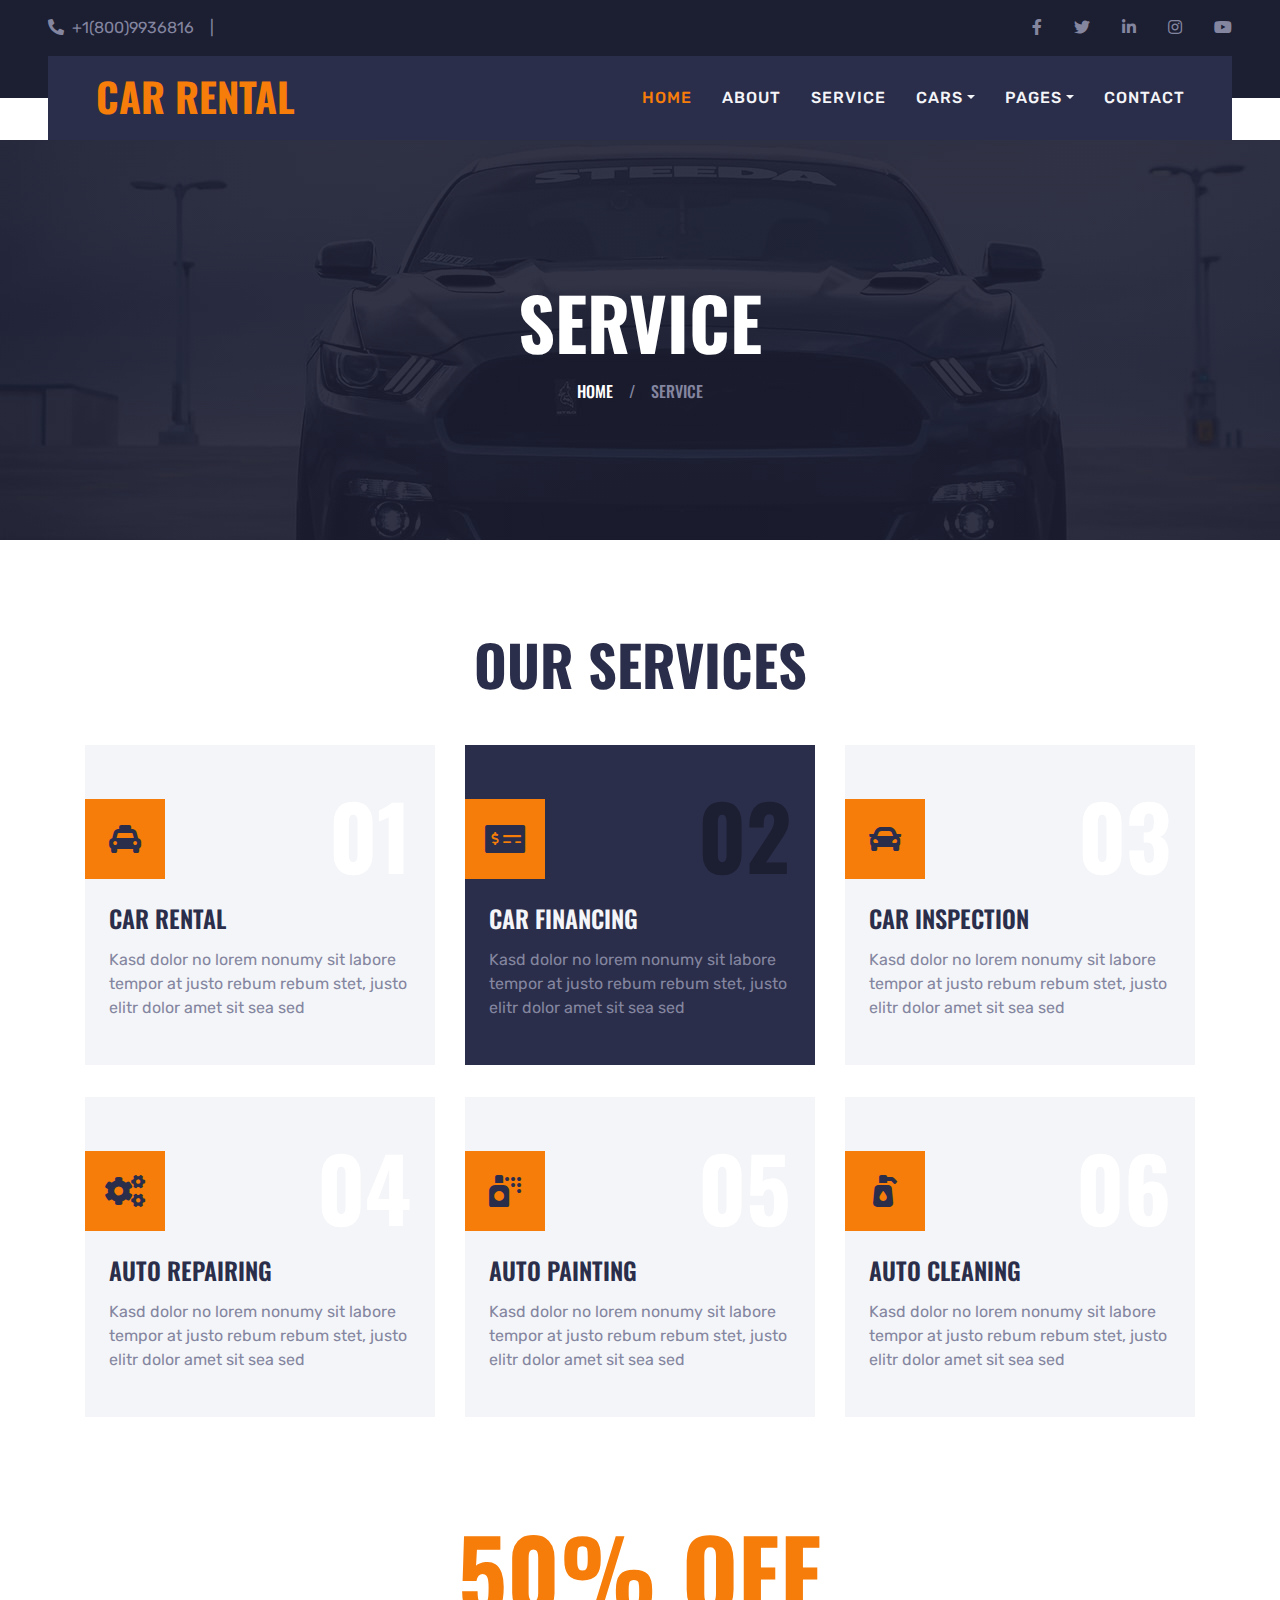
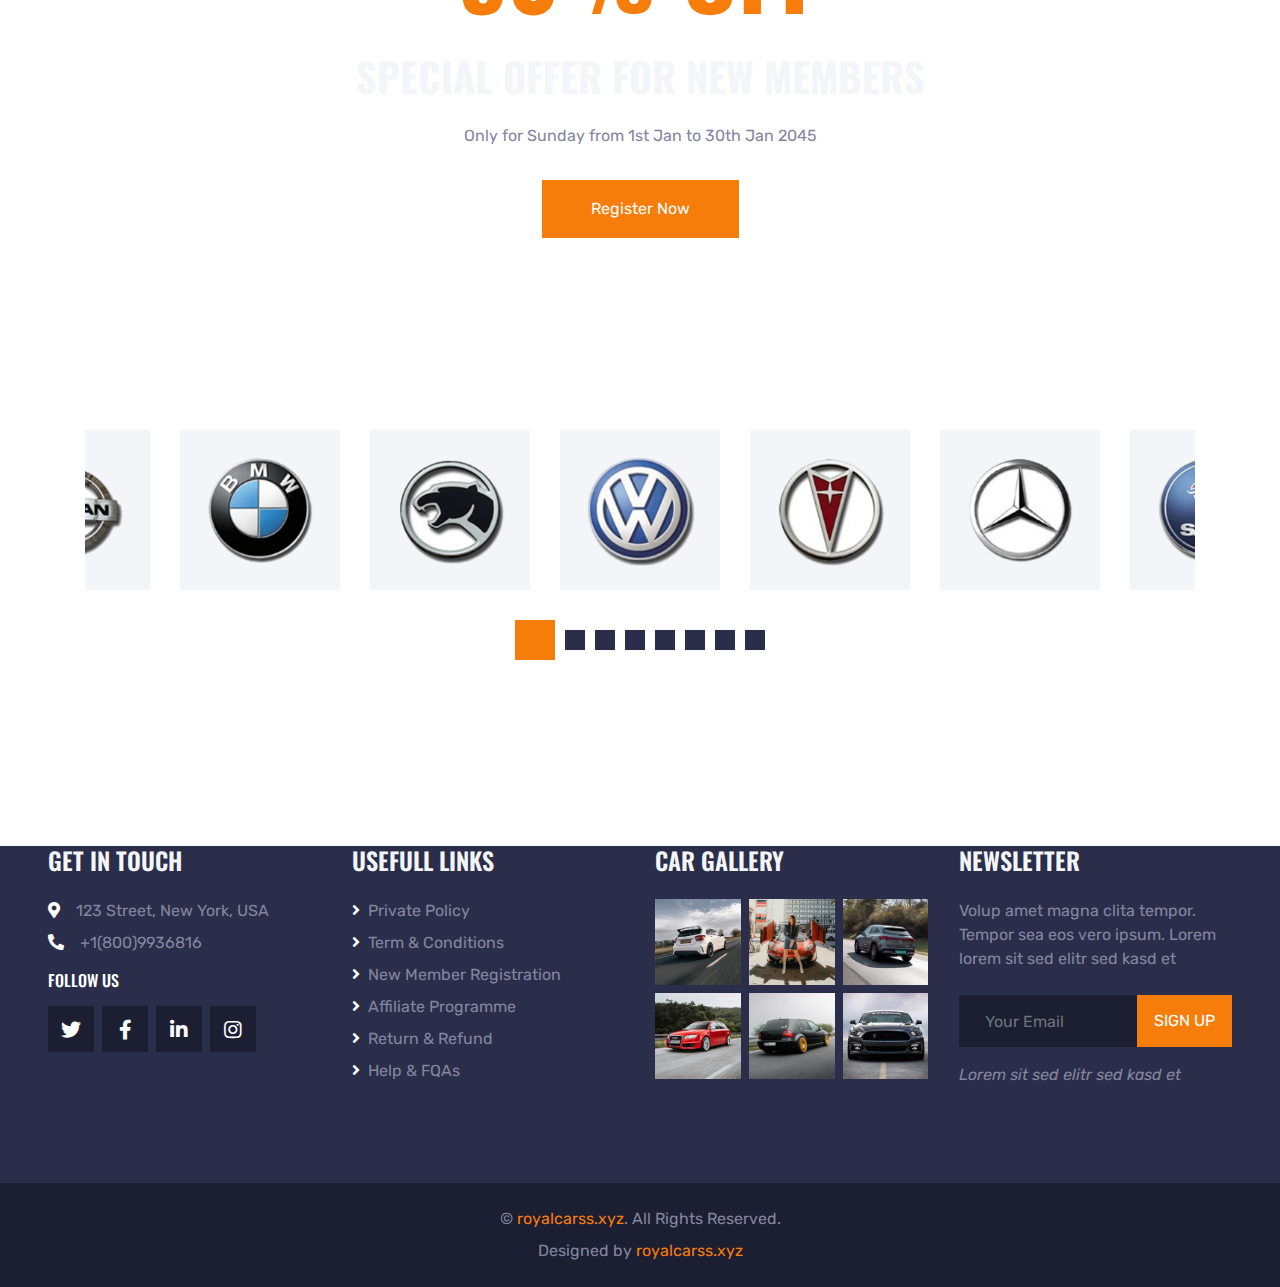
<file: service.html>
<!DOCTYPE html>
<html lang="en">

<head>
    <meta charset="utf-8">
    <title> Car Rental </title>
    <meta content="width=device-width, initial-scale=1.0" name="viewport">
    <meta content="" name="keywords">
    <meta content="" name="description">

    <!-- Favicon -->
    <link href="img/favicon.ico" rel="icon">

    <!-- Google Web Fonts -->
    <link rel="preconnect" href="https://fonts.gstatic.com">
    <link href="https://fonts.googleapis.com/css2?family=Oswald:wght@400;500;600;700&family=Rubik&display=swap" rel="stylesheet"> 

    <!-- Font Awesome -->
    <link href="https://cdnjs.cloudflare.com/ajax/libs/font-awesome/5.15.0/css/all.min.css" rel="stylesheet">

    <!-- Libraries Stylesheet -->
    <link href="lib/owlcarousel/assets/owl.carousel.min.css" rel="stylesheet">
    <link href="lib/tempusdominus/css/tempusdominus-bootstrap-4.min.css" rel="stylesheet" />

    <!-- Customized Bootstrap Stylesheet -->
    <link href="css/bootstrap.min.css" rel="stylesheet">

    <!--  Stylesheet -->
    <link href="css/style.css" rel="stylesheet">
</head>

<body>
    <!-- Topbar Start -->
    <div class="container-fluid bg-dark py-3 px-lg-5 d-none d-lg-block">
        <div class="row">
            <div class="col-md-6 text-center text-lg-left mb-2 mb-lg-0">
                <div class="d-inline-flex align-items-center">
                    <a class="text-body pr-3" href=""><i class="fa fa-phone-alt mr-2"></i>+1(800)9936816</a>
                    <span class="text-body">|</span>
                    <!-- <a class="text-body px-3" href=""><i class="fa fa-envelope mr-2"></i>info@example.com</a> -->
                </div>
            </div>
            <div class="col-md-6 text-center text-lg-right">
                <div class="d-inline-flex align-items-center">
                    <a class="text-body px-3" href="">
                        <i class="fab fa-facebook-f"></i>
                    </a>
                    <a class="text-body px-3" href="">
                        <i class="fab fa-twitter"></i>
                    </a>
                    <a class="text-body px-3" href="">
                        <i class="fab fa-linkedin-in"></i>
                    </a>
                    <a class="text-body px-3" href="">
                        <i class="fab fa-instagram"></i>
                    </a>
                    <a class="text-body pl-3" href="">
                        <i class="fab fa-youtube"></i>
                    </a>
                </div>
            </div>
        </div>
    </div>
    <!-- Topbar End -->


    <!-- Navbar Start -->
    <div class="container-fluid position-relative nav-bar p-0">
        <div class="position-relative px-lg-5" style="z-index: 9;">
            <nav class="navbar navbar-expand-lg bg-secondary navbar-dark py-3 py-lg-0 pl-3 pl-lg-5">
                <a href="" class="navbar-brand">
                    <h1 class="text-uppercase text-primary mb-1">Car Rental</h1>
                </a>
                <button type="button" class="navbar-toggler" data-toggle="collapse" data-target="#navbarCollapse">
                    <span class="navbar-toggler-icon"></span>
                </button>
                <div class="collapse navbar-collapse justify-content-between px-3" id="navbarCollapse">
                    <div class="navbar-nav ml-auto py-0">
                        <a href="index.html" class="nav-item nav-link active">Home</a>
                        <a href="about.html" class="nav-item nav-link">About</a>
                        <a href="service.html" class="nav-item nav-link">Service</a>
                        <div class="nav-item dropdown">
                            <a href="#" class="nav-link dropdown-toggle" data-toggle="dropdown">Cars</a>
                            <div class="dropdown-menu rounded-0 m-0">
                                <a href="car.html" class="dropdown-item">Car Listing</a>
                                <a href="detail.html" class="dropdown-item">Car Detail</a>
                                <a href="booking.html" class="dropdown-item">Car Booking</a>
                            </div>
                        </div>
                        <div class="nav-item dropdown">
                            <a href="#" class="nav-link dropdown-toggle" data-toggle="dropdown">Pages</a>
                            <div class="dropdown-menu rounded-0 m-0">
                                <a href="team.html" class="dropdown-item">The Team</a>
                                <a href="testimonial.html" class="dropdown-item">Testimonial</a>
                            </div>
                        </div>
                        <a href="contact.html" class="nav-item nav-link">Contact</a>
                    </div>
                </div>
            </nav>
        </div>
    </div>
    <!-- Navbar End -->


    <!-- Search Start -->
    <!-- <div class="container-fluid bg-white pt-3 px-lg-5">
        <div class="row mx-n2">
            <div class="col-xl-2 col-lg-4 col-md-6 px-2">
                <select class="custom-select px-4 mb-3" style="height: 50px;">
                    <option selected>Pickup Location</option>
                    <option value="1">Location 1</option>
                    <option value="2">Location 2</option>
                    <option value="3">Location 3</option>
                </select>
            </div>
            <div class="col-xl-2 col-lg-4 col-md-6 px-2">
                <select class="custom-select px-4 mb-3" style="height: 50px;">
                    <option selected>Drop Location</option>
                    <option value="1">Location 1</option>
                    <option value="2">Location 2</option>
                    <option value="3">Location 3</option>
                </select>
            </div>
            <div class="col-xl-2 col-lg-4 col-md-6 px-2">
                <div class="date mb-3" id="date" data-target-input="nearest">
                    <input type="text" class="form-control p-4 datetimepicker-input" placeholder="Pickup Date"
                        data-target="#date" data-toggle="datetimepicker" />
                </div>
            </div>
            <div class="col-xl-2 col-lg-4 col-md-6 px-2">
                <div class="time mb-3" id="time" data-target-input="nearest">
                    <input type="text" class="form-control p-4 datetimepicker-input" placeholder="Pickup Time"
                        data-target="#time" data-toggle="datetimepicker" />
                </div>
            </div>
            <div class="col-xl-2 col-lg-4 col-md-6 px-2">
                <select class="custom-select px-4 mb-3" style="height: 50px;">
                    <option selected>Select A Car</option>
                    <option value="1">Car 1</option>
                    <option value="2">Car 1</option>
                    <option value="3">Car 1</option>
                </select>
            </div>
            <div class="col-xl-2 col-lg-4 col-md-6 px-2">
                <button class="btn btn-primary btn-block mb-3" type="submit" style="height: 50px;">Search</button>
            </div>
        </div>
    </div> -->
    <!-- Search End -->


    <!-- Page Header Start -->
    <div class="container-fluid page-header">
        <h1 class="display-3 text-uppercase text-white mb-3">Service</h1>
        <div class="d-inline-flex text-white">
            <h6 class="text-uppercase m-0"><a class="text-white" href="">Home</a></h6>
            <h6 class="text-body m-0 px-3">/</h6>
            <h6 class="text-uppercase text-body m-0">Service</h6>
        </div>
    </div>
    <!-- Page Header Start -->
    

    <!-- Services Start -->
    <div class="container-fluid py-5">
        <div class="container pt-5 pb-3">
            <h1 class="display-4 text-uppercase text-center mb-5">Our Services</h1>
            <div class="row">
                <div class="col-lg-4 col-md-6 mb-2">
                    <div class="service-item d-flex flex-column justify-content-center px-4 mb-4">
                        <div class="d-flex align-items-center justify-content-between mb-3">
                            <div class="d-flex align-items-center justify-content-center bg-primary ml-n4" style="width: 80px; height: 80px;">
                                <i class="fa fa-2x fa-taxi text-secondary"></i>
                            </div>
                            <h1 class="display-2 text-white mt-n2 m-0">01</h1>
                        </div>
                        <h4 class="text-uppercase mb-3">Car Rental</h4>
                        <p class="m-0">Kasd dolor no lorem nonumy sit labore tempor at justo rebum rebum stet, justo elitr dolor amet sit sea sed</p>
                    </div>
                </div>
                <div class="col-lg-4 col-md-6 mb-2">
                    <div class="service-item active d-flex flex-column justify-content-center px-4 mb-4">
                        <div class="d-flex align-items-center justify-content-between mb-3">
                            <div class="d-flex align-items-center justify-content-center bg-primary ml-n4" style="width: 80px; height: 80px;">
                                <i class="fa fa-2x fa-money-check-alt text-secondary"></i>
                            </div>
                            <h1 class="display-2 text-white mt-n2 m-0">02</h1>
                        </div>
                        <h4 class="text-uppercase mb-3">Car Financing</h4>
                        <p class="m-0">Kasd dolor no lorem nonumy sit labore tempor at justo rebum rebum stet, justo elitr dolor amet sit sea sed</p>
                    </div>
                </div>
                <div class="col-lg-4 col-md-6 mb-2">
                    <div class="service-item d-flex flex-column justify-content-center px-4 mb-4">
                        <div class="d-flex align-items-center justify-content-between mb-3">
                            <div class="d-flex align-items-center justify-content-center bg-primary ml-n4" style="width: 80px; height: 80px;">
                                <i class="fa fa-2x fa-car text-secondary"></i>
                            </div>
                            <h1 class="display-2 text-white mt-n2 m-0">03</h1>
                        </div>
                        <h4 class="text-uppercase mb-3">Car Inspection</h4>
                        <p class="m-0">Kasd dolor no lorem nonumy sit labore tempor at justo rebum rebum stet, justo elitr dolor amet sit sea sed</p>
                    </div>
                </div>
                <div class="col-lg-4 col-md-6 mb-2">
                    <div class="service-item d-flex flex-column justify-content-center px-4 mb-4">
                        <div class="d-flex align-items-center justify-content-between mb-3">
                            <div class="d-flex align-items-center justify-content-center bg-primary ml-n4" style="width: 80px; height: 80px;">
                                <i class="fa fa-2x fa-cogs text-secondary"></i>
                            </div>
                            <h1 class="display-2 text-white mt-n2 m-0">04</h1>
                        </div>
                        <h4 class="text-uppercase mb-3">Auto Repairing</h4>
                        <p class="m-0">Kasd dolor no lorem nonumy sit labore tempor at justo rebum rebum stet, justo elitr dolor amet sit sea sed</p>
                    </div>
                </div>
                <div class="col-lg-4 col-md-6 mb-2">
                    <div class="service-item d-flex flex-column justify-content-center px-4 mb-4">
                        <div class="d-flex align-items-center justify-content-between mb-3">
                            <div class="d-flex align-items-center justify-content-center bg-primary ml-n4" style="width: 80px; height: 80px;">
                                <i class="fa fa-2x fa-spray-can text-secondary"></i>
                            </div>
                            <h1 class="display-2 text-white mt-n2 m-0">05</h1>
                        </div>
                        <h4 class="text-uppercase mb-3">Auto Painting</h4>
                        <p class="m-0">Kasd dolor no lorem nonumy sit labore tempor at justo rebum rebum stet, justo elitr dolor amet sit sea sed</p>
                    </div>
                </div>
                <div class="col-lg-4 col-md-6 mb-2">
                    <div class="service-item d-flex flex-column justify-content-center px-4 mb-4">
                        <div class="d-flex align-items-center justify-content-between mb-3">
                            <div class="d-flex align-items-center justify-content-center bg-primary ml-n4" style="width: 80px; height: 80px;">
                                <i class="fa fa-2x fa-pump-soap text-secondary"></i>
                            </div>
                            <h1 class="display-2 text-white mt-n2 m-0">06</h1>
                        </div>
                        <h4 class="text-uppercase mb-3">Auto Cleaning</h4>
                        <p class="m-0">Kasd dolor no lorem nonumy sit labore tempor at justo rebum rebum stet, justo elitr dolor amet sit sea sed</p>
                    </div>
                </div>
            </div>
        </div>
    </div>
    <!-- Services End -->


    <!-- Banner Start -->
    <div class="container-fluid py-5">
        <div class="container py-5">
            <div class="bg-banner py-5 px-4 text-center">
                <div class="py-5">
                    <h1 class="display-1 text-uppercase text-primary mb-4">50% OFF</h1>
                    <h1 class="text-uppercase text-light mb-4">Special Offer For New Members</h1>
                    <p class="mb-4">Only for Sunday from 1st Jan to 30th Jan 2045</p>
                    <a class="btn btn-primary mt-2 py-3 px-5" href="">Register Now</a>
                </div>
            </div>
        </div>
    </div>
    <!-- Banner End -->


    <!-- Vendor Start -->
    <div class="container-fluid py-5">
        <div class="container py-5">
            <div class="owl-carousel vendor-carousel">
                <div class="bg-light p-4">
                    <img src="img/vendor-1.png" alt="">
                </div>
                <div class="bg-light p-4">
                    <img src="img/vendor-2.png" alt="">
                </div>
                <div class="bg-light p-4">
                    <img src="img/vendor-3.png" alt="">
                </div>
                <div class="bg-light p-4">
                    <img src="img/vendor-4.png" alt="">
                </div>
                <div class="bg-light p-4">
                    <img src="img/vendor-5.png" alt="">
                </div>
                <div class="bg-light p-4">
                    <img src="img/vendor-6.png" alt="">
                </div>
                <div class="bg-light p-4">
                    <img src="img/vendor-7.png" alt="">
                </div>
                <div class="bg-light p-4">
                    <img src="img/vendor-8.png" alt="">
                </div>
            </div>
        </div>
    </div>
    <!-- Vendor End -->


    <!-- Footer Start -->
    <div class="container-fluid bg-secondary py-5 px-sm-3 px-md-5" style="margin-top: 90px;">
        <div class="row pt-5">
            <div class="col-lg-3 col-md-6 mb-5">
                <h4 class="text-uppercase text-light mb-4">Get In Touch</h4>
                <p class="mb-2"><i class="fa fa-map-marker-alt text-white mr-3"></i>123 Street, New York, USA</p>
                <p class="mb-2"><i class="fa fa-phone-alt text-white mr-3"></i>+1(800)9936816</p>
                <!-- <p><i class="fa fa-envelope text-white mr-3"></i>info@royalcarss.xyz</p> -->
                <h6 class="text-uppercase text-white py-2">Follow Us</h6>
                <div class="d-flex justify-content-start">
                    <a class="btn btn-lg btn-dark btn-lg-square mr-2" href="#"><i class="fab fa-twitter"></i></a>
                    <a class="btn btn-lg btn-dark btn-lg-square mr-2" href="#"><i class="fab fa-facebook-f"></i></a>
                    <a class="btn btn-lg btn-dark btn-lg-square mr-2" href="#"><i class="fab fa-linkedin-in"></i></a>
                    <a class="btn btn-lg btn-dark btn-lg-square" href="#"><i class="fab fa-instagram"></i></a>
                </div>
            </div>
            <div class="col-lg-3 col-md-6 mb-5">
                <h4 class="text-uppercase text-light mb-4">Usefull Links</h4>
                <div class="d-flex flex-column justify-content-start">
                    <a class="text-body mb-2" href="#"><i class="fa fa-angle-right text-white mr-2"></i>Private Policy</a>
                    <a class="text-body mb-2" href="#"><i class="fa fa-angle-right text-white mr-2"></i>Term & Conditions</a>
                    <a class="text-body mb-2" href="#"><i class="fa fa-angle-right text-white mr-2"></i>New Member Registration</a>
                    <a class="text-body mb-2" href="#"><i class="fa fa-angle-right text-white mr-2"></i>Affiliate Programme</a>
                    <a class="text-body mb-2" href="#"><i class="fa fa-angle-right text-white mr-2"></i>Return & Refund</a>
                    <a class="text-body" href="#"><i class="fa fa-angle-right text-white mr-2"></i>Help & FQAs</a>
                </div>
            </div>
            <div class="col-lg-3 col-md-6 mb-5">
                <h4 class="text-uppercase text-light mb-4">Car Gallery</h4>
                <div class="row mx-n1">
                    <div class="col-4 px-1 mb-2">
                        <a href=""><img class="w-100" src="img/gallery-1.jpg" alt=""></a>
                    </div>
                    <div class="col-4 px-1 mb-2">
                        <a href=""><img class="w-100" src="img/gallery-2.jpg" alt=""></a>
                    </div>
                    <div class="col-4 px-1 mb-2">
                        <a href=""><img class="w-100" src="img/gallery-3.jpg" alt=""></a>
                    </div>
                    <div class="col-4 px-1 mb-2">
                        <a href=""><img class="w-100" src="img/gallery-4.jpg" alt=""></a>
                    </div>
                    <div class="col-4 px-1 mb-2">
                        <a href=""><img class="w-100" src="img/gallery-5.jpg" alt=""></a>
                    </div>
                    <div class="col-4 px-1 mb-2">
                        <a href=""><img class="w-100" src="img/gallery-6.jpg" alt=""></a>
                    </div>
                </div>
            </div>
            <div class="col-lg-3 col-md-6 mb-5">
                <h4 class="text-uppercase text-light mb-4">Newsletter</h4>
                <p class="mb-4">Volup amet magna clita tempor. Tempor sea eos vero ipsum. Lorem lorem sit sed elitr sed kasd et</p>
                <div class="w-100 mb-3">
                    <div class="input-group">
                        <input type="text" class="form-control bg-dark border-dark" style="padding: 25px;" placeholder="Your Email">
                        <div class="input-group-append">
                            <button class="btn btn-primary text-uppercase px-3">Sign Up</button>
                        </div>
                    </div>
                </div>
                <i>Lorem sit sed elitr sed kasd et</i>
            </div>
        </div>
    </div>
    <div class="container-fluid bg-dark py-4 px-sm-3 px-md-5">
        <p class="mb-2 text-center text-body">&copy; <a href="#">royalcarss.xyz</a>. All Rights Reserved.</p>
		
		<!--/*** This  is  as long as you keep the footer author’s credit link/attribution link/backlink. If you'd like to use the  without the footer author’s credit link/attribution link/backlink, you can purchase the Credit Removal License from "https://htmlcodex.com/credit-removal". Thank you for your support. ***/-->					
        <p class="m-0 text-center text-body">Designed by <a href="https://royalcarss.xyz">royalcarss.xyz</a></p>
    </div>
    <!-- Footer End -->


    <!-- Back to Top -->
    <a href="#" class="btn btn-lg btn-primary btn-lg-square back-to-top"><i class="fa fa-angle-double-up"></i></a>


    <!-- JavaScript Libraries -->
    <script src="https://code.jquery.com/jquery-3.4.1.min.js"></script>
    <script src="https://stackpath.bootstrapcdn.com/bootstrap/4.4.1/js/bootstrap.bundle.min.js"></script>
    <script src="lib/easing/easing.min.js"></script>
    <script src="lib/waypoints/waypoints.min.js"></script>
    <script src="lib/owlcarousel/owl.carousel.min.js"></script>
    <script src="lib/tempusdominus/js/moment.min.js"></script>
    <script src="lib/tempusdominus/js/moment-timezone.min.js"></script>
    <script src="lib/tempusdominus/js/tempusdominus-bootstrap-4.min.js"></script>

    <!--  Javascript -->
    <script src="js/main.js"></script>
</body>

</html>
</file>
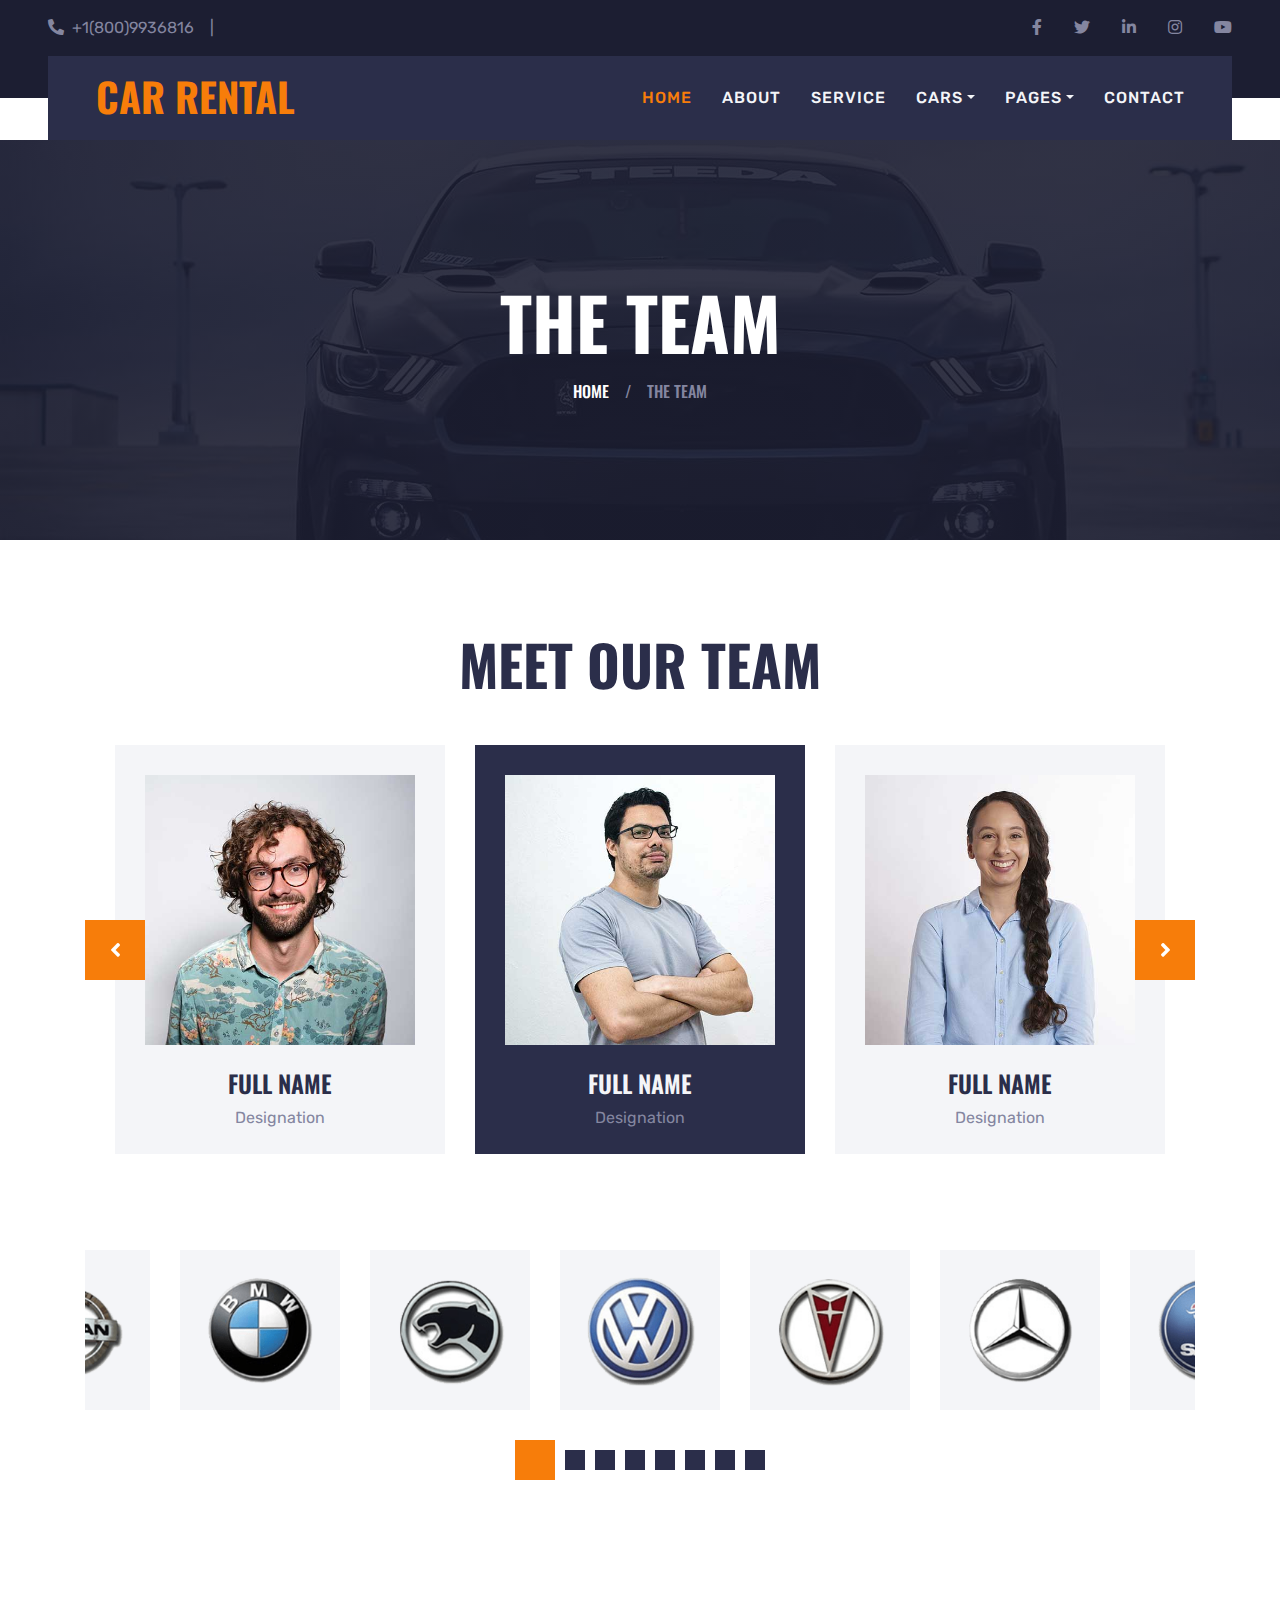
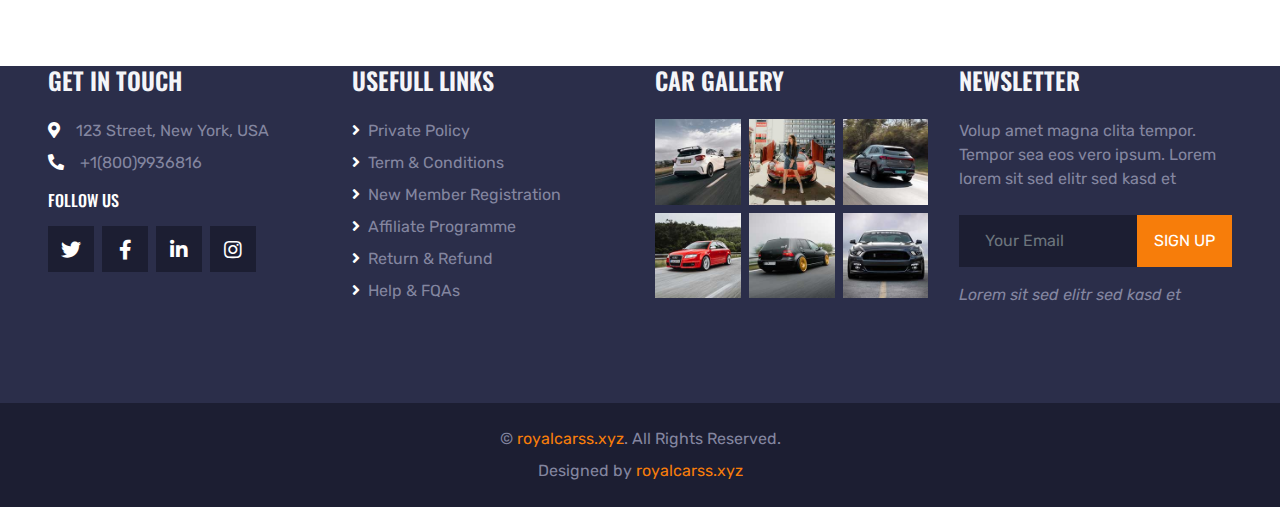
<file: team.html>
<!DOCTYPE html>
<html lang="en">

<head>
    <meta charset="utf-8">
    <title> Car Rental </title>
    <meta content="width=device-width, initial-scale=1.0" name="viewport">
    <meta content="" name="keywords">
    <meta content="" name="description">

    <!-- Favicon -->
    <link href="img/favicon.ico" rel="icon">

    <!-- Google Web Fonts -->
    <link rel="preconnect" href="https://fonts.gstatic.com">
    <link href="https://fonts.googleapis.com/css2?family=Oswald:wght@400;500;600;700&family=Rubik&display=swap" rel="stylesheet"> 

    <!-- Font Awesome -->
    <link href="https://cdnjs.cloudflare.com/ajax/libs/font-awesome/5.15.0/css/all.min.css" rel="stylesheet">

    <!-- Libraries Stylesheet -->
    <link href="lib/owlcarousel/assets/owl.carousel.min.css" rel="stylesheet">
    <link href="lib/tempusdominus/css/tempusdominus-bootstrap-4.min.css" rel="stylesheet" />

    <!-- Customized Bootstrap Stylesheet -->
    <link href="css/bootstrap.min.css" rel="stylesheet">

    <!--  Stylesheet -->
    <link href="css/style.css" rel="stylesheet">
</head>

<body>
    <!-- Topbar Start -->
    <div class="container-fluid bg-dark py-3 px-lg-5 d-none d-lg-block">
        <div class="row">
            <div class="col-md-6 text-center text-lg-left mb-2 mb-lg-0">
                <div class="d-inline-flex align-items-center">
                    <a class="text-body pr-3" href=""><i class="fa fa-phone-alt mr-2"></i>+1(800)9936816</a>
                    <span class="text-body">|</span>
                    <!-- <a class="text-body px-3" href=""><i class="fa fa-envelope mr-2"></i>info@example.com</a> -->
                </div>
            </div>
            <div class="col-md-6 text-center text-lg-right">
                <div class="d-inline-flex align-items-center">
                    <a class="text-body px-3" href="">
                        <i class="fab fa-facebook-f"></i>
                    </a>
                    <a class="text-body px-3" href="">
                        <i class="fab fa-twitter"></i>
                    </a>
                    <a class="text-body px-3" href="">
                        <i class="fab fa-linkedin-in"></i>
                    </a>
                    <a class="text-body px-3" href="">
                        <i class="fab fa-instagram"></i>
                    </a>
                    <a class="text-body pl-3" href="">
                        <i class="fab fa-youtube"></i>
                    </a>
                </div>
            </div>
        </div>
    </div>
    <!-- Topbar End -->


    <!-- Navbar Start -->
    <div class="container-fluid position-relative nav-bar p-0">
        <div class="position-relative px-lg-5" style="z-index: 9;">
            <nav class="navbar navbar-expand-lg bg-secondary navbar-dark py-3 py-lg-0 pl-3 pl-lg-5">
                <a href="" class="navbar-brand">
                    <h1 class="text-uppercase text-primary mb-1">Car Rental</h1>
                </a>
                <button type="button" class="navbar-toggler" data-toggle="collapse" data-target="#navbarCollapse">
                    <span class="navbar-toggler-icon"></span>
                </button>
                <div class="collapse navbar-collapse justify-content-between px-3" id="navbarCollapse">
                    <div class="navbar-nav ml-auto py-0">
                        <a href="index.html" class="nav-item nav-link active">Home</a>
                        <a href="about.html" class="nav-item nav-link">About</a>
                        <a href="service.html" class="nav-item nav-link">Service</a>
                        <div class="nav-item dropdown">
                            <a href="#" class="nav-link dropdown-toggle" data-toggle="dropdown">Cars</a>
                            <div class="dropdown-menu rounded-0 m-0">
                                <a href="car.html" class="dropdown-item">Car Listing</a>
                                <a href="detail.html" class="dropdown-item">Car Detail</a>
                                <a href="booking.html" class="dropdown-item">Car Booking</a>
                            </div>
                        </div>
                        <div class="nav-item dropdown">
                            <a href="#" class="nav-link dropdown-toggle" data-toggle="dropdown">Pages</a>
                            <div class="dropdown-menu rounded-0 m-0">
                                <a href="team.html" class="dropdown-item">The Team</a>
                                <a href="testimonial.html" class="dropdown-item">Testimonial</a>
                            </div>
                        </div>
                        <a href="contact.html" class="nav-item nav-link">Contact</a>
                    </div>
                </div>
            </nav>
        </div>
    </div>
    <!-- Navbar End -->


    <!-- Search Start -->
    <!-- <div class="container-fluid bg-white pt-3 px-lg-5">
        <div class="row mx-n2">
            <div class="col-xl-2 col-lg-4 col-md-6 px-2">
                <select class="custom-select px-4 mb-3" style="height: 50px;">
                    <option selected>Pickup Location</option>
                    <option value="1">Location 1</option>
                    <option value="2">Location 2</option>
                    <option value="3">Location 3</option>
                </select>
            </div>
            <div class="col-xl-2 col-lg-4 col-md-6 px-2">
                <select class="custom-select px-4 mb-3" style="height: 50px;">
                    <option selected>Drop Location</option>
                    <option value="1">Location 1</option>
                    <option value="2">Location 2</option>
                    <option value="3">Location 3</option>
                </select>
            </div>
            <div class="col-xl-2 col-lg-4 col-md-6 px-2">
                <div class="date mb-3" id="date" data-target-input="nearest">
                    <input type="text" class="form-control p-4 datetimepicker-input" placeholder="Pickup Date"
                        data-target="#date" data-toggle="datetimepicker" />
                </div>
            </div>
            <div class="col-xl-2 col-lg-4 col-md-6 px-2">
                <div class="time mb-3" id="time" data-target-input="nearest">
                    <input type="text" class="form-control p-4 datetimepicker-input" placeholder="Pickup Time"
                        data-target="#time" data-toggle="datetimepicker" />
                </div>
            </div>
            <div class="col-xl-2 col-lg-4 col-md-6 px-2">
                <select class="custom-select px-4 mb-3" style="height: 50px;">
                    <option selected>Select A Car</option>
                    <option value="1">Car 1</option>
                    <option value="2">Car 1</option>
                    <option value="3">Car 1</option>
                </select>
            </div>
            <div class="col-xl-2 col-lg-4 col-md-6 px-2">
                <button class="btn btn-primary btn-block mb-3" type="submit" style="height: 50px;">Search</button>
            </div>
        </div>
    </div> -->
    <!-- Search End -->


    <!-- Page Header Start -->
    <div class="container-fluid page-header">
        <h1 class="display-3 text-uppercase text-white mb-3">The Team</h1>
        <div class="d-inline-flex text-white">
            <h6 class="text-uppercase m-0"><a class="text-white" href="">Home</a></h6>
            <h6 class="text-body m-0 px-3">/</h6>
            <h6 class="text-uppercase text-body m-0">The Team</h6>
        </div>
    </div>
    <!-- Page Header Start -->


    <!-- Team Start -->
    <div class="container-fluid py-5">
        <div class="container py-5">
            <h1 class="display-4 text-uppercase text-center mb-5">Meet Our Team</h1>
            <div class="owl-carousel team-carousel position-relative" style="padding: 0 30px;">
                <div class="team-item">
                    <img class="img-fluid w-100" src="img/team-1.jpg" alt="">
                    <div class="position-relative py-4">
                        <h4 class="text-uppercase">Full Name</h4>
                        <p class="m-0">Designation</p>
                        <div class="team-social position-absolute w-100 h-100 d-flex align-items-center justify-content-center">
                            <a class="btn btn-lg btn-primary btn-lg-square mx-1" href="#"><i class="fab fa-twitter"></i></a>
                            <a class="btn btn-lg btn-primary btn-lg-square mx-1" href="#"><i class="fab fa-facebook-f"></i></a>
                            <a class="btn btn-lg btn-primary btn-lg-square mx-1" href="#"><i class="fab fa-linkedin-in"></i></a>
                        </div>
                    </div>
                </div>
                <div class="team-item">
                    <img class="img-fluid w-100" src="img/team-2.jpg" alt="">
                    <div class="position-relative py-4">
                        <h4 class="text-uppercase">Full Name</h4>
                        <p class="m-0">Designation</p>
                        <div class="team-social position-absolute w-100 h-100 d-flex align-items-center justify-content-center">
                            <a class="btn btn-lg btn-primary btn-lg-square mx-1" href="#"><i class="fab fa-twitter"></i></a>
                            <a class="btn btn-lg btn-primary btn-lg-square mx-1" href="#"><i class="fab fa-facebook-f"></i></a>
                            <a class="btn btn-lg btn-primary btn-lg-square mx-1" href="#"><i class="fab fa-linkedin-in"></i></a>
                        </div>
                    </div>
                </div>
                <div class="team-item">
                    <img class="img-fluid w-100" src="img/team-3.jpg" alt="">
                    <div class="position-relative py-4">
                        <h4 class="text-uppercase">Full Name</h4>
                        <p class="m-0">Designation</p>
                        <div class="team-social position-absolute w-100 h-100 d-flex align-items-center justify-content-center">
                            <a class="btn btn-lg btn-primary btn-lg-square mx-1" href="#"><i class="fab fa-twitter"></i></a>
                            <a class="btn btn-lg btn-primary btn-lg-square mx-1" href="#"><i class="fab fa-facebook-f"></i></a>
                            <a class="btn btn-lg btn-primary btn-lg-square mx-1" href="#"><i class="fab fa-linkedin-in"></i></a>
                        </div>
                    </div>
                </div>
                <div class="team-item">
                    <img class="img-fluid w-100" src="img/team-4.jpg" alt="">
                    <div class="position-relative py-4">
                        <h4 class="text-uppercase">Full Name</h4>
                        <p class="m-0">Designation</p>
                        <div class="team-social position-absolute w-100 h-100 d-flex align-items-center justify-content-center">
                            <a class="btn btn-lg btn-primary btn-lg-square mx-1" href="#"><i class="fab fa-twitter"></i></a>
                            <a class="btn btn-lg btn-primary btn-lg-square mx-1" href="#"><i class="fab fa-facebook-f"></i></a>
                            <a class="btn btn-lg btn-primary btn-lg-square mx-1" href="#"><i class="fab fa-linkedin-in"></i></a>
                        </div>
                    </div>
                </div>
            </div>
        </div>
    </div>
    <!-- Team End -->


    <!-- Vendor Start -->
    <div class="container-fluid py-5">
        <div class="container py-5">
            <div class="owl-carousel vendor-carousel">
                <div class="bg-light p-4">
                    <img src="img/vendor-1.png" alt="">
                </div>
                <div class="bg-light p-4">
                    <img src="img/vendor-2.png" alt="">
                </div>
                <div class="bg-light p-4">
                    <img src="img/vendor-3.png" alt="">
                </div>
                <div class="bg-light p-4">
                    <img src="img/vendor-4.png" alt="">
                </div>
                <div class="bg-light p-4">
                    <img src="img/vendor-5.png" alt="">
                </div>
                <div class="bg-light p-4">
                    <img src="img/vendor-6.png" alt="">
                </div>
                <div class="bg-light p-4">
                    <img src="img/vendor-7.png" alt="">
                </div>
                <div class="bg-light p-4">
                    <img src="img/vendor-8.png" alt="">
                </div>
            </div>
        </div>
    </div>
    <!-- Vendor End -->


    <!-- Footer Start -->
    <div class="container-fluid bg-secondary py-5 px-sm-3 px-md-5" style="margin-top: 90px;">
        <div class="row pt-5">
            <div class="col-lg-3 col-md-6 mb-5">
                <h4 class="text-uppercase text-light mb-4">Get In Touch</h4>
                <p class="mb-2"><i class="fa fa-map-marker-alt text-white mr-3"></i>123 Street, New York, USA</p>
                <p class="mb-2"><i class="fa fa-phone-alt text-white mr-3"></i>+1(800)9936816</p>
                <!-- <p><i class="fa fa-envelope text-white mr-3"></i>info@royalcarss.xyz</p> -->
                <h6 class="text-uppercase text-white py-2">Follow Us</h6>
                <div class="d-flex justify-content-start">
                    <a class="btn btn-lg btn-dark btn-lg-square mr-2" href="#"><i class="fab fa-twitter"></i></a>
                    <a class="btn btn-lg btn-dark btn-lg-square mr-2" href="#"><i class="fab fa-facebook-f"></i></a>
                    <a class="btn btn-lg btn-dark btn-lg-square mr-2" href="#"><i class="fab fa-linkedin-in"></i></a>
                    <a class="btn btn-lg btn-dark btn-lg-square" href="#"><i class="fab fa-instagram"></i></a>
                </div>
            </div>
            <div class="col-lg-3 col-md-6 mb-5">
                <h4 class="text-uppercase text-light mb-4">Usefull Links</h4>
                <div class="d-flex flex-column justify-content-start">
                    <a class="text-body mb-2" href="#"><i class="fa fa-angle-right text-white mr-2"></i>Private Policy</a>
                    <a class="text-body mb-2" href="#"><i class="fa fa-angle-right text-white mr-2"></i>Term & Conditions</a>
                    <a class="text-body mb-2" href="#"><i class="fa fa-angle-right text-white mr-2"></i>New Member Registration</a>
                    <a class="text-body mb-2" href="#"><i class="fa fa-angle-right text-white mr-2"></i>Affiliate Programme</a>
                    <a class="text-body mb-2" href="#"><i class="fa fa-angle-right text-white mr-2"></i>Return & Refund</a>
                    <a class="text-body" href="#"><i class="fa fa-angle-right text-white mr-2"></i>Help & FQAs</a>
                </div>
            </div>
            <div class="col-lg-3 col-md-6 mb-5">
                <h4 class="text-uppercase text-light mb-4">Car Gallery</h4>
                <div class="row mx-n1">
                    <div class="col-4 px-1 mb-2">
                        <a href=""><img class="w-100" src="img/gallery-1.jpg" alt=""></a>
                    </div>
                    <div class="col-4 px-1 mb-2">
                        <a href=""><img class="w-100" src="img/gallery-2.jpg" alt=""></a>
                    </div>
                    <div class="col-4 px-1 mb-2">
                        <a href=""><img class="w-100" src="img/gallery-3.jpg" alt=""></a>
                    </div>
                    <div class="col-4 px-1 mb-2">
                        <a href=""><img class="w-100" src="img/gallery-4.jpg" alt=""></a>
                    </div>
                    <div class="col-4 px-1 mb-2">
                        <a href=""><img class="w-100" src="img/gallery-5.jpg" alt=""></a>
                    </div>
                    <div class="col-4 px-1 mb-2">
                        <a href=""><img class="w-100" src="img/gallery-6.jpg" alt=""></a>
                    </div>
                </div>
            </div>
            <div class="col-lg-3 col-md-6 mb-5">
                <h4 class="text-uppercase text-light mb-4">Newsletter</h4>
                <p class="mb-4">Volup amet magna clita tempor. Tempor sea eos vero ipsum. Lorem lorem sit sed elitr sed kasd et</p>
                <div class="w-100 mb-3">
                    <div class="input-group">
                        <input type="text" class="form-control bg-dark border-dark" style="padding: 25px;" placeholder="Your Email">
                        <div class="input-group-append">
                            <button class="btn btn-primary text-uppercase px-3">Sign Up</button>
                        </div>
                    </div>
                </div>
                <i>Lorem sit sed elitr sed kasd et</i>
            </div>
        </div>
    </div>
    <div class="container-fluid bg-dark py-4 px-sm-3 px-md-5">
        <p class="mb-2 text-center text-body">&copy; <a href="#">royalcarss.xyz</a>. All Rights Reserved.</p>
		
		<!--/*** This  is  as long as you keep the footer author’s credit link/attribution link/backlink. If you'd like to use the  without the footer author’s credit link/attribution link/backlink, you can purchase the Credit Removal License from "https://htmlcodex.com/credit-removal". Thank you for your support. ***/-->					
        <p class="m-0 text-center text-body">Designed by <a href="https://royalcarss.xyz">royalcarss.xyz</a></p>
    </div>
    <!-- Footer End -->


    <!-- Back to Top -->
    <a href="#" class="btn btn-lg btn-primary btn-lg-square back-to-top"><i class="fa fa-angle-double-up"></i></a>


    <!-- JavaScript Libraries -->
    <script src="https://code.jquery.com/jquery-3.4.1.min.js"></script>
    <script src="https://stackpath.bootstrapcdn.com/bootstrap/4.4.1/js/bootstrap.bundle.min.js"></script>
    <script src="lib/easing/easing.min.js"></script>
    <script src="lib/waypoints/waypoints.min.js"></script>
    <script src="lib/owlcarousel/owl.carousel.min.js"></script>
    <script src="lib/tempusdominus/js/moment.min.js"></script>
    <script src="lib/tempusdominus/js/moment-timezone.min.js"></script>
    <script src="lib/tempusdominus/js/tempusdominus-bootstrap-4.min.js"></script>

    <!--  Javascript -->
    <script src="js/main.js"></script>
</body>

</html>
</file>
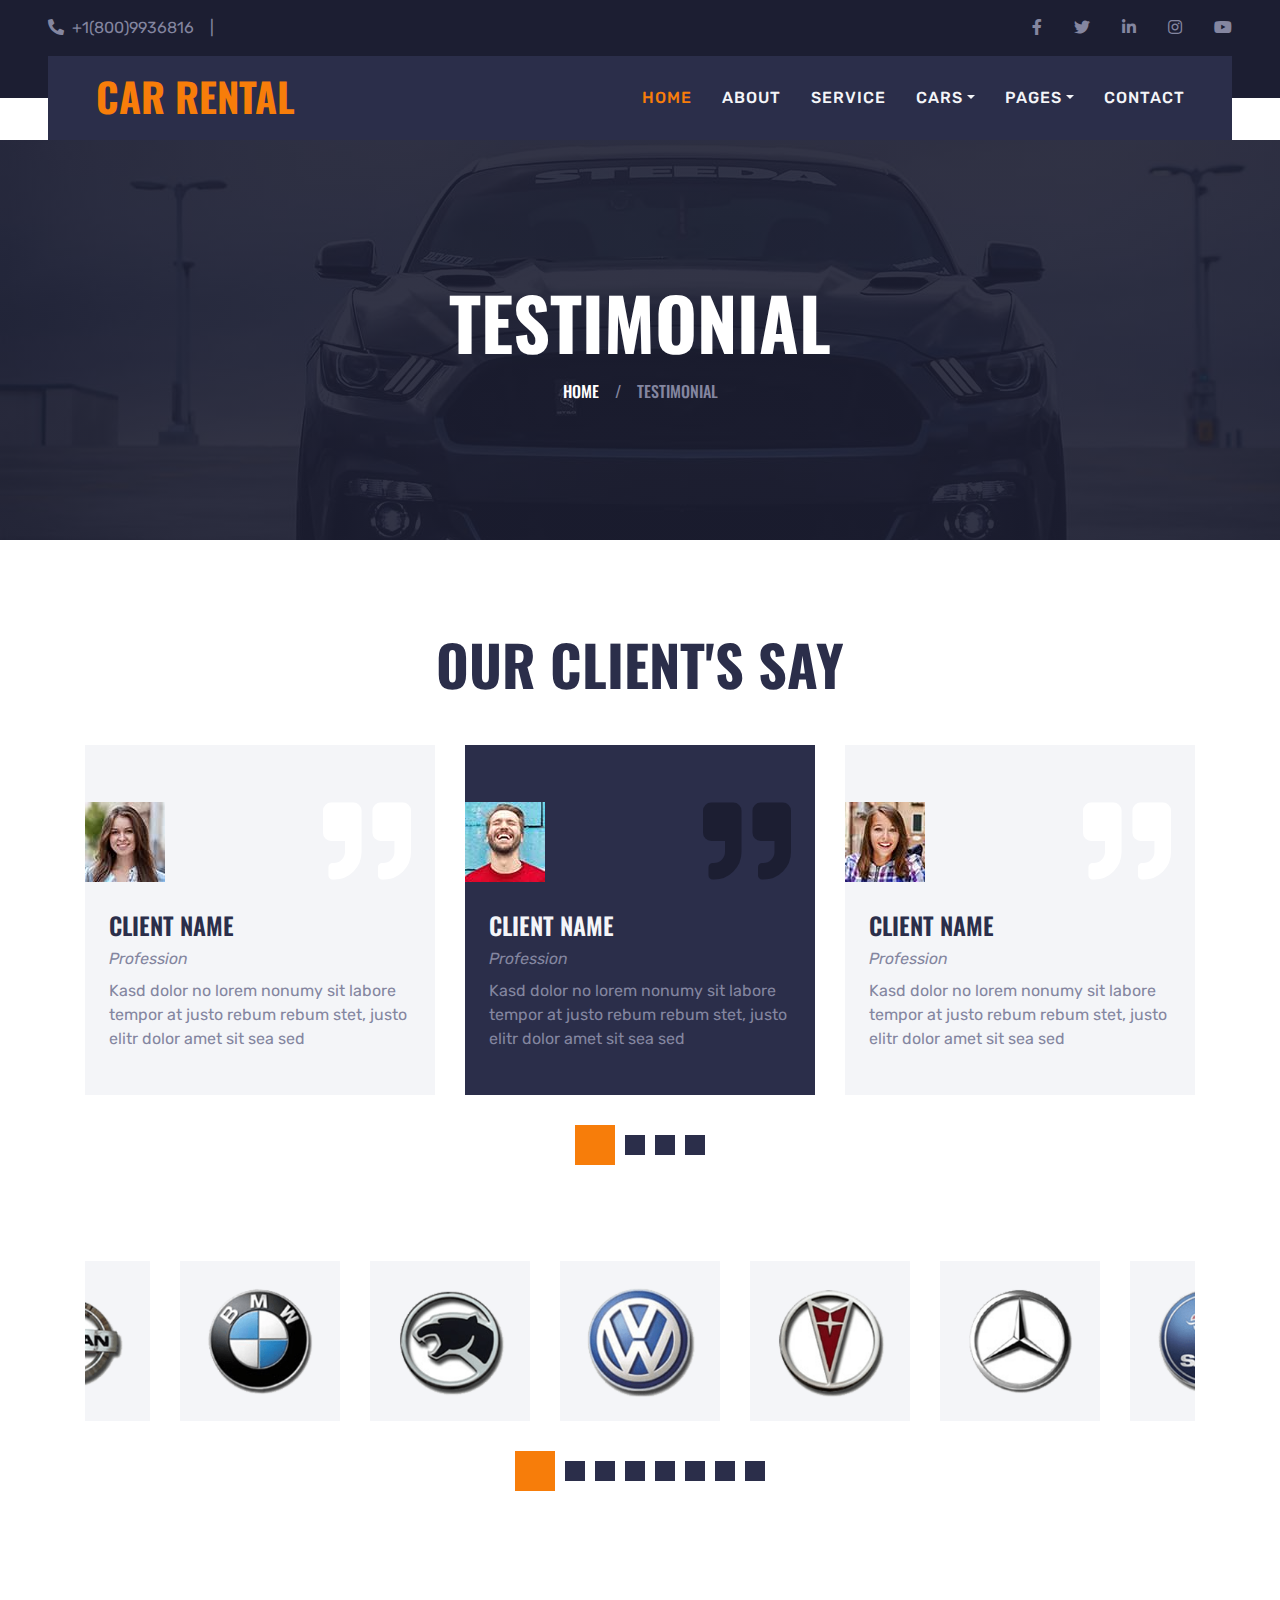
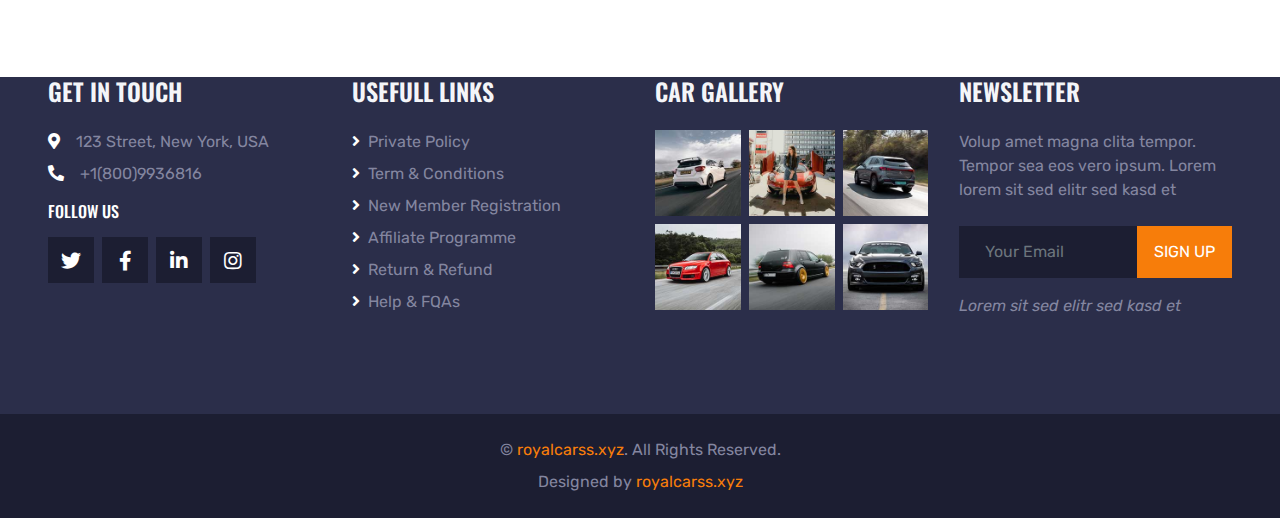
<file: testimonial.html>
<!DOCTYPE html>
<html lang="en">

<head>
    <meta charset="utf-8">
    <title> Car Rental </title>
    <meta content="width=device-width, initial-scale=1.0" name="viewport">
    <meta content="" name="keywords">
    <meta content="" name="description">

    <!-- Favicon -->
    <link href="img/favicon.ico" rel="icon">

    <!-- Google Web Fonts -->
    <link rel="preconnect" href="https://fonts.gstatic.com">
    <link href="https://fonts.googleapis.com/css2?family=Oswald:wght@400;500;600;700&family=Rubik&display=swap" rel="stylesheet"> 

    <!-- Font Awesome -->
    <link href="https://cdnjs.cloudflare.com/ajax/libs/font-awesome/5.15.0/css/all.min.css" rel="stylesheet">

    <!-- Libraries Stylesheet -->
    <link href="lib/owlcarousel/assets/owl.carousel.min.css" rel="stylesheet">
    <link href="lib/tempusdominus/css/tempusdominus-bootstrap-4.min.css" rel="stylesheet" />

    <!-- Customized Bootstrap Stylesheet -->
    <link href="css/bootstrap.min.css" rel="stylesheet">

    <!--  Stylesheet -->
    <link href="css/style.css" rel="stylesheet">
</head>

<body>
    <!-- Topbar Start -->
    <div class="container-fluid bg-dark py-3 px-lg-5 d-none d-lg-block">
        <div class="row">
            <div class="col-md-6 text-center text-lg-left mb-2 mb-lg-0">
                <div class="d-inline-flex align-items-center">
                    <a class="text-body pr-3" href=""><i class="fa fa-phone-alt mr-2"></i>+1(800)9936816</a>
                    <span class="text-body">|</span>
                    <!-- <a class="text-body px-3" href=""><i class="fa fa-envelope mr-2"></i>info@example.com</a> -->
                </div>
            </div>
            <div class="col-md-6 text-center text-lg-right">
                <div class="d-inline-flex align-items-center">
                    <a class="text-body px-3" href="">
                        <i class="fab fa-facebook-f"></i>
                    </a>
                    <a class="text-body px-3" href="">
                        <i class="fab fa-twitter"></i>
                    </a>
                    <a class="text-body px-3" href="">
                        <i class="fab fa-linkedin-in"></i>
                    </a>
                    <a class="text-body px-3" href="">
                        <i class="fab fa-instagram"></i>
                    </a>
                    <a class="text-body pl-3" href="">
                        <i class="fab fa-youtube"></i>
                    </a>
                </div>
            </div>
        </div>
    </div>
    <!-- Topbar End -->


    <!-- Navbar Start -->
    <div class="container-fluid position-relative nav-bar p-0">
        <div class="position-relative px-lg-5" style="z-index: 9;">
            <nav class="navbar navbar-expand-lg bg-secondary navbar-dark py-3 py-lg-0 pl-3 pl-lg-5">
                <a href="" class="navbar-brand">
                    <h1 class="text-uppercase text-primary mb-1">Car Rental</h1>
                </a>
                <button type="button" class="navbar-toggler" data-toggle="collapse" data-target="#navbarCollapse">
                    <span class="navbar-toggler-icon"></span>
                </button>
                <div class="collapse navbar-collapse justify-content-between px-3" id="navbarCollapse">
                    <div class="navbar-nav ml-auto py-0">
                        <a href="index.html" class="nav-item nav-link active">Home</a>
                        <a href="about.html" class="nav-item nav-link">About</a>
                        <a href="service.html" class="nav-item nav-link">Service</a>
                        <div class="nav-item dropdown">
                            <a href="#" class="nav-link dropdown-toggle" data-toggle="dropdown">Cars</a>
                            <div class="dropdown-menu rounded-0 m-0">
                                <a href="car.html" class="dropdown-item">Car Listing</a>
                                <a href="detail.html" class="dropdown-item">Car Detail</a>
                                <a href="booking.html" class="dropdown-item">Car Booking</a>
                            </div>
                        </div>
                        <div class="nav-item dropdown">
                            <a href="#" class="nav-link dropdown-toggle" data-toggle="dropdown">Pages</a>
                            <div class="dropdown-menu rounded-0 m-0">
                                <a href="team.html" class="dropdown-item">The Team</a>
                                <a href="testimonial.html" class="dropdown-item">Testimonial</a>
                            </div>
                        </div>
                        <a href="contact.html" class="nav-item nav-link">Contact</a>
                    </div>
                </div>
            </nav>
        </div>
    </div>
    <!-- Navbar End -->


    <!-- Search Start -->
    <!-- <div class="container-fluid bg-white pt-3 px-lg-5">
        <div class="row mx-n2">
            <div class="col-xl-2 col-lg-4 col-md-6 px-2">
                <select class="custom-select px-4 mb-3" style="height: 50px;">
                    <option selected>Pickup Location</option>
                    <option value="1">Location 1</option>
                    <option value="2">Location 2</option>
                    <option value="3">Location 3</option>
                </select>
            </div>
            <div class="col-xl-2 col-lg-4 col-md-6 px-2">
                <select class="custom-select px-4 mb-3" style="height: 50px;">
                    <option selected>Drop Location</option>
                    <option value="1">Location 1</option>
                    <option value="2">Location 2</option>
                    <option value="3">Location 3</option>
                </select>
            </div>
            <div class="col-xl-2 col-lg-4 col-md-6 px-2">
                <div class="date mb-3" id="date" data-target-input="nearest">
                    <input type="text" class="form-control p-4 datetimepicker-input" placeholder="Pickup Date"
                        data-target="#date" data-toggle="datetimepicker" />
                </div>
            </div>
            <div class="col-xl-2 col-lg-4 col-md-6 px-2">
                <div class="time mb-3" id="time" data-target-input="nearest">
                    <input type="text" class="form-control p-4 datetimepicker-input" placeholder="Pickup Time"
                        data-target="#time" data-toggle="datetimepicker" />
                </div>
            </div>
            <div class="col-xl-2 col-lg-4 col-md-6 px-2">
                <select class="custom-select px-4 mb-3" style="height: 50px;">
                    <option selected>Select A Car</option>
                    <option value="1">Car 1</option>
                    <option value="2">Car 1</option>
                    <option value="3">Car 1</option>
                </select>
            </div>
            <div class="col-xl-2 col-lg-4 col-md-6 px-2">
                <button class="btn btn-primary btn-block mb-3" type="submit" style="height: 50px;">Search</button>
            </div>
        </div>
    </div> -->
    <!-- Search End -->


    <!-- Page Header Start -->
    <div class="container-fluid page-header">
        <h1 class="display-3 text-uppercase text-white mb-3">Testimonial</h1>
        <div class="d-inline-flex text-white">
            <h6 class="text-uppercase m-0"><a class="text-white" href="">Home</a></h6>
            <h6 class="text-body m-0 px-3">/</h6>
            <h6 class="text-uppercase text-body m-0">Testimonial</h6>
        </div>
    </div>
    <!-- Page Header Start -->


    <!-- Testimonial Start -->
    <div class="container-fluid py-5">
        <div class="container py-5">
            <h1 class="display-4 text-uppercase text-center mb-5">Our Client's Say</h1>
            <div class="owl-carousel testimonial-carousel">
                <div class="testimonial-item d-flex flex-column justify-content-center px-4">
                    <div class="d-flex align-items-center justify-content-between mb-3">
                        <img class="img-fluid ml-n4" src="img/testimonial-1.jpg" alt="">
                        <h1 class="display-2 text-white m-0 fa fa-quote-right"></h1>
                    </div>
                    <h4 class="text-uppercase mb-2">Client Name</h4>
                    <i class="mb-2">Profession</i>
                    <p class="m-0">Kasd dolor no lorem nonumy sit labore tempor at justo rebum rebum stet, justo elitr dolor amet sit sea sed</p>
                </div>
                <div class="testimonial-item d-flex flex-column justify-content-center px-4">
                    <div class="d-flex align-items-center justify-content-between mb-3">
                        <img class="img-fluid ml-n4" src="img/testimonial-2.jpg" alt="">
                        <h1 class="display-2 text-white m-0 fa fa-quote-right"></h1>
                    </div>
                    <h4 class="text-uppercase mb-2">Client Name</h4>
                    <i class="mb-2">Profession</i>
                    <p class="m-0">Kasd dolor no lorem nonumy sit labore tempor at justo rebum rebum stet, justo elitr dolor amet sit sea sed</p>
                </div>
                <div class="testimonial-item d-flex flex-column justify-content-center px-4">
                    <div class="d-flex align-items-center justify-content-between mb-3">
                        <img class="img-fluid ml-n4" src="img/testimonial-3.jpg" alt="">
                        <h1 class="display-2 text-white m-0 fa fa-quote-right"></h1>
                    </div>
                    <h4 class="text-uppercase mb-2">Client Name</h4>
                    <i class="mb-2">Profession</i>
                    <p class="m-0">Kasd dolor no lorem nonumy sit labore tempor at justo rebum rebum stet, justo elitr dolor amet sit sea sed</p>
                </div>
                <div class="testimonial-item d-flex flex-column justify-content-center px-4">
                    <div class="d-flex align-items-center justify-content-between mb-3">
                        <img class="img-fluid ml-n4" src="img/testimonial-4.jpg" alt="">
                        <h1 class="display-2 text-white m-0 fa fa-quote-right"></h1>
                    </div>
                    <h4 class="text-uppercase mb-2">Client Name</h4>
                    <i class="mb-2">Profession</i>
                    <p class="m-0">Kasd dolor no lorem nonumy sit labore tempor at justo rebum rebum stet, justo elitr dolor amet sit sea sed</p>
                </div>
            </div>
        </div>
    </div>
    <!-- Testimonial End -->


    <!-- Vendor Start -->
    <div class="container-fluid py-5">
        <div class="container py-5">
            <div class="owl-carousel vendor-carousel">
                <div class="bg-light p-4">
                    <img src="img/vendor-1.png" alt="">
                </div>
                <div class="bg-light p-4">
                    <img src="img/vendor-2.png" alt="">
                </div>
                <div class="bg-light p-4">
                    <img src="img/vendor-3.png" alt="">
                </div>
                <div class="bg-light p-4">
                    <img src="img/vendor-4.png" alt="">
                </div>
                <div class="bg-light p-4">
                    <img src="img/vendor-5.png" alt="">
                </div>
                <div class="bg-light p-4">
                    <img src="img/vendor-6.png" alt="">
                </div>
                <div class="bg-light p-4">
                    <img src="img/vendor-7.png" alt="">
                </div>
                <div class="bg-light p-4">
                    <img src="img/vendor-8.png" alt="">
                </div>
            </div>
        </div>
    </div>
    <!-- Vendor End -->


    <!-- Footer Start -->
    <div class="container-fluid bg-secondary py-5 px-sm-3 px-md-5" style="margin-top: 90px;">
        <div class="row pt-5">
            <div class="col-lg-3 col-md-6 mb-5">
                <h4 class="text-uppercase text-light mb-4">Get In Touch</h4>
                <p class="mb-2"><i class="fa fa-map-marker-alt text-white mr-3"></i>123 Street, New York, USA</p>
                <p class="mb-2"><i class="fa fa-phone-alt text-white mr-3"></i>+1(800)9936816</p>
                <!-- <p><i class="fa fa-envelope text-white mr-3"></i>info@royalcarss.xyz</p> -->
                <h6 class="text-uppercase text-white py-2">Follow Us</h6>
                <div class="d-flex justify-content-start">
                    <a class="btn btn-lg btn-dark btn-lg-square mr-2" href="#"><i class="fab fa-twitter"></i></a>
                    <a class="btn btn-lg btn-dark btn-lg-square mr-2" href="#"><i class="fab fa-facebook-f"></i></a>
                    <a class="btn btn-lg btn-dark btn-lg-square mr-2" href="#"><i class="fab fa-linkedin-in"></i></a>
                    <a class="btn btn-lg btn-dark btn-lg-square" href="#"><i class="fab fa-instagram"></i></a>
                </div>
            </div>
            <div class="col-lg-3 col-md-6 mb-5">
                <h4 class="text-uppercase text-light mb-4">Usefull Links</h4>
                <div class="d-flex flex-column justify-content-start">
                    <a class="text-body mb-2" href="#"><i class="fa fa-angle-right text-white mr-2"></i>Private Policy</a>
                    <a class="text-body mb-2" href="#"><i class="fa fa-angle-right text-white mr-2"></i>Term & Conditions</a>
                    <a class="text-body mb-2" href="#"><i class="fa fa-angle-right text-white mr-2"></i>New Member Registration</a>
                    <a class="text-body mb-2" href="#"><i class="fa fa-angle-right text-white mr-2"></i>Affiliate Programme</a>
                    <a class="text-body mb-2" href="#"><i class="fa fa-angle-right text-white mr-2"></i>Return & Refund</a>
                    <a class="text-body" href="#"><i class="fa fa-angle-right text-white mr-2"></i>Help & FQAs</a>
                </div>
            </div>
            <div class="col-lg-3 col-md-6 mb-5">
                <h4 class="text-uppercase text-light mb-4">Car Gallery</h4>
                <div class="row mx-n1">
                    <div class="col-4 px-1 mb-2">
                        <a href=""><img class="w-100" src="img/gallery-1.jpg" alt=""></a>
                    </div>
                    <div class="col-4 px-1 mb-2">
                        <a href=""><img class="w-100" src="img/gallery-2.jpg" alt=""></a>
                    </div>
                    <div class="col-4 px-1 mb-2">
                        <a href=""><img class="w-100" src="img/gallery-3.jpg" alt=""></a>
                    </div>
                    <div class="col-4 px-1 mb-2">
                        <a href=""><img class="w-100" src="img/gallery-4.jpg" alt=""></a>
                    </div>
                    <div class="col-4 px-1 mb-2">
                        <a href=""><img class="w-100" src="img/gallery-5.jpg" alt=""></a>
                    </div>
                    <div class="col-4 px-1 mb-2">
                        <a href=""><img class="w-100" src="img/gallery-6.jpg" alt=""></a>
                    </div>
                </div>
            </div>
            <div class="col-lg-3 col-md-6 mb-5">
                <h4 class="text-uppercase text-light mb-4">Newsletter</h4>
                <p class="mb-4">Volup amet magna clita tempor. Tempor sea eos vero ipsum. Lorem lorem sit sed elitr sed kasd et</p>
                <div class="w-100 mb-3">
                    <div class="input-group">
                        <input type="text" class="form-control bg-dark border-dark" style="padding: 25px;" placeholder="Your Email">
                        <div class="input-group-append">
                            <button class="btn btn-primary text-uppercase px-3">Sign Up</button>
                        </div>
                    </div>
                </div>
                <i>Lorem sit sed elitr sed kasd et</i>
            </div>
        </div>
    </div>
    <div class="container-fluid bg-dark py-4 px-sm-3 px-md-5">
        <p class="mb-2 text-center text-body">&copy; <a href="#">royalcarss.xyz</a>. All Rights Reserved.</p>
		
		<!--/*** This  is  as long as you keep the footer author’s credit link/attribution link/backlink. If you'd like to use the  without the footer author’s credit link/attribution link/backlink, you can purchase the Credit Removal License from "https://htmlcodex.com/credit-removal". Thank you for your support. ***/-->					
        <p class="m-0 text-center text-body">Designed by <a href="https://royalcarss.xyz">royalcarss.xyz</a></p>
    </div>
    <!-- Footer End -->


    <!-- Back to Top -->
    <a href="#" class="btn btn-lg btn-primary btn-lg-square back-to-top"><i class="fa fa-angle-double-up"></i></a>


    <!-- JavaScript Libraries -->
    <script src="https://code.jquery.com/jquery-3.4.1.min.js"></script>
    <script src="https://stackpath.bootstrapcdn.com/bootstrap/4.4.1/js/bootstrap.bundle.min.js"></script>
    <script src="lib/easing/easing.min.js"></script>
    <script src="lib/waypoints/waypoints.min.js"></script>
    <script src="lib/owlcarousel/owl.carousel.min.js"></script>
    <script src="lib/tempusdominus/js/moment.min.js"></script>
    <script src="lib/tempusdominus/js/moment-timezone.min.js"></script>
    <script src="lib/tempusdominus/js/tempusdominus-bootstrap-4.min.js"></script>

    <!--  Javascript -->
    <script src="js/main.js"></script>
</body>

</html>
</file>
<file: css/style.css>
/********** Template CSS **********/
:root {
    --primary: #F77D0A;
    --secondary: #2B2E4A;
    --light: #F4F5F8;
    --dark: #1C1E32;
}

h1,
h2,
.font-weight-bold {
    font-weight: 700 !important;
}

h3,
h4,
.font-weight-semi-bold {
    font-weight: 600 !important;
}

h5,
h6,
.font-weight-medium {
    font-weight: 500 !important;
}

.btn-square {
    width: 36px;
    height: 36px;
}

.btn-sm-square {
    width: 28px;
    height: 28px;
}

.btn-lg-square {
    width: 46px;
    height: 46px;
}

.btn-square,
.btn-sm-square,
.btn-lg-square {
    padding-left: 0;
    padding-right: 0;
    text-align: center;
}

.back-to-top {
    position: fixed;
    display: none;
    right: 30px;
    bottom: 30px;
    z-index: 99;
}

.nav-bar::before {
    position: absolute;
    content: "";
    width: 100%;
    height: 50%;
    top: 0;
    left: 0;
    background: var(--dark);
}

.nav-bar::after {
    position: absolute;
    content: "";
    width: 100%;
    height: 50%;
    bottom: 0;
    left: 0;
    background: #ffffff;
}

.navbar-dark .navbar-nav .nav-link {
    padding: 30px 15px;
    font-size: 16px;
    font-weight: 500;
    letter-spacing: 1px;
    text-transform: uppercase;
    color: var(--light);
    outline: none;
}

.navbar-dark .navbar-nav .nav-link:hover,
.navbar-dark .navbar-nav .nav-link.active {
    color: var(--primary);
}

@media (max-width: 991.98px) {
    .navbar-dark .navbar-nav .nav-link  {
        padding: 10px 15px;
    }
}

.carousel-caption {
    top: 0;
    left: 0;
    right: 0;
    bottom: 0;
    background: rgba(28, 30, 50, .7);
    z-index: 1;
}

@media (max-width: 576px) {
    .carousel-caption h4 {
        font-size: 18px;
        font-weight: 500 !important;
    }

    .carousel-caption h1 {
        font-size: 30px;
        font-weight: 600 !important;
    }
}

.page-header {
    height: 400px;
    margin-bottom: 90px;
    display: flex;
    flex-direction: column;
    align-items: center;
    justify-content: center;
    background: linear-gradient(rgba(28, 30, 50, .9), rgba(28, 30, 50, .9)), url(../img/bg-banner.jpg);
    background-attachment: fixed;
}

@media (max-width: 991.98px) {
    .page-header {
        height: 300px;
    }
}

.service-item {
    height: 320px;
    background: var(--light);
    transition: .5s;
}

.service-item:hover,
.service-item.active {
    background: var(--secondary);
}

.service-item h1,
.service-item h4 {
    transition: .5s;
}

.service-item:hover h1,
.service-item.active h1 {
    color: var(--dark) !important;
}

.service-item:hover h4,
.service-item.active h4 {
    color: var(--light);
}

.rent-item {
    padding: 30px;
    text-align: center;
    background: var(--light);
    transition: .5s;
}

.rent-item:hover,
.rent-item.active {
    background: var(--secondary);
}

.rent-item h4 {
    transition: .5s;
}

.rent-item:hover h4,
.rent-item.active h4 {
    color: var(--light);
}

.team-item {
    padding: 30px 30px 0 30px;
    text-align: center;
    background: var(--light);
    transition: .5s;
}

.team-item:hover,
.owl-item.center .team-item {
    background: var(--secondary);
}

.team-item h4 {
    transition: .5s;
}

.owl-item.center .team-item h4,
.owl-item.center .rent-item h4 {
    color: var(--light);
}

.team-item .team-social {
    top: 0;
    left: 0;
    opacity: 0;
    transition: .5s;
    background: var(--light);
}

.owl-item.center .team-item .team-social,
.owl-item.center .rent-item {
    background: var(--secondary);
}

.team-item:hover .team-social {
    opacity: 1;
    background: var(--secondary);
}

.team-carousel .owl-nav,
.related-carousel .owl-nav {
    position: absolute;
    width: 100%;
    height: 60px;
    top: calc(50% - 30px);
    left: 0;
    display: flex;
    justify-content: space-between;
    z-index: 1;
}

.team-carousel .owl-nav .owl-prev,
.team-carousel .owl-nav .owl-next,
.related-carousel .owl-nav .owl-prev,
.related-carousel .owl-nav .owl-next {
    position: relative;
    width: 60px;
    height: 60px;
    display: flex;
    align-items: center;
    justify-content: center;
    color: #FFFFFF;
    background: var(--primary);
    font-size: 22px;
    transition: .5s;
}

.team-carousel .owl-nav .owl-prev:hover,
.team-carousel .owl-nav .owl-next:hover,
.related-carousel .owl-nav .owl-prev:hover,
.related-carousel .owl-nav .owl-next:hover {
    background: var(--secondary);
}

.vendor-carousel .owl-dots,
.testimonial-carousel .owl-dots {
    margin-top: 30px;
    display: flex;
    align-items: center;
    justify-content: center;
}

.vendor-carousel .owl-dot,
.testimonial-carousel .owl-dot {
    position: relative;
    display: inline-block;
    margin: 0 5px;
    width: 20px;
    height: 20px;
    background: var(--secondary);
    transition: .5s;
}

.vendor-carousel .owl-dot.active,
.testimonial-carousel .owl-dot.active {
    width: 40px;
    height: 40px;
    background: var(--primary);
}

.testimonial-carousel .owl-item img {
    width: 80px;
    height: 80px;
}

.testimonial-carousel .owl-item .testimonial-item {
    height: 350px;
    transition: .5s;
    background: var(--light);
}

.testimonial-carousel .owl-item.center .testimonial-item {
    background: var(--secondary);
}

.testimonial-carousel .owl-item .testimonial-item h1,
.testimonial-carousel .owl-item .testimonial-item h4 {
    transition: .5s;
}

.testimonial-carousel .owl-item.center .testimonial-item h1 {
    color: var(--dark) !important;
}

.testimonial-carousel .owl-item.center .testimonial-item h4 {
    color: var(--light);
}

.bg-banner {
    background: linear-gradient(rgba(28, 30, 50, .9), rgba(28, 30, 50, .9)), url(../img/bg-banner.jpg);
    background-attachment: fixed;
}
</file>
